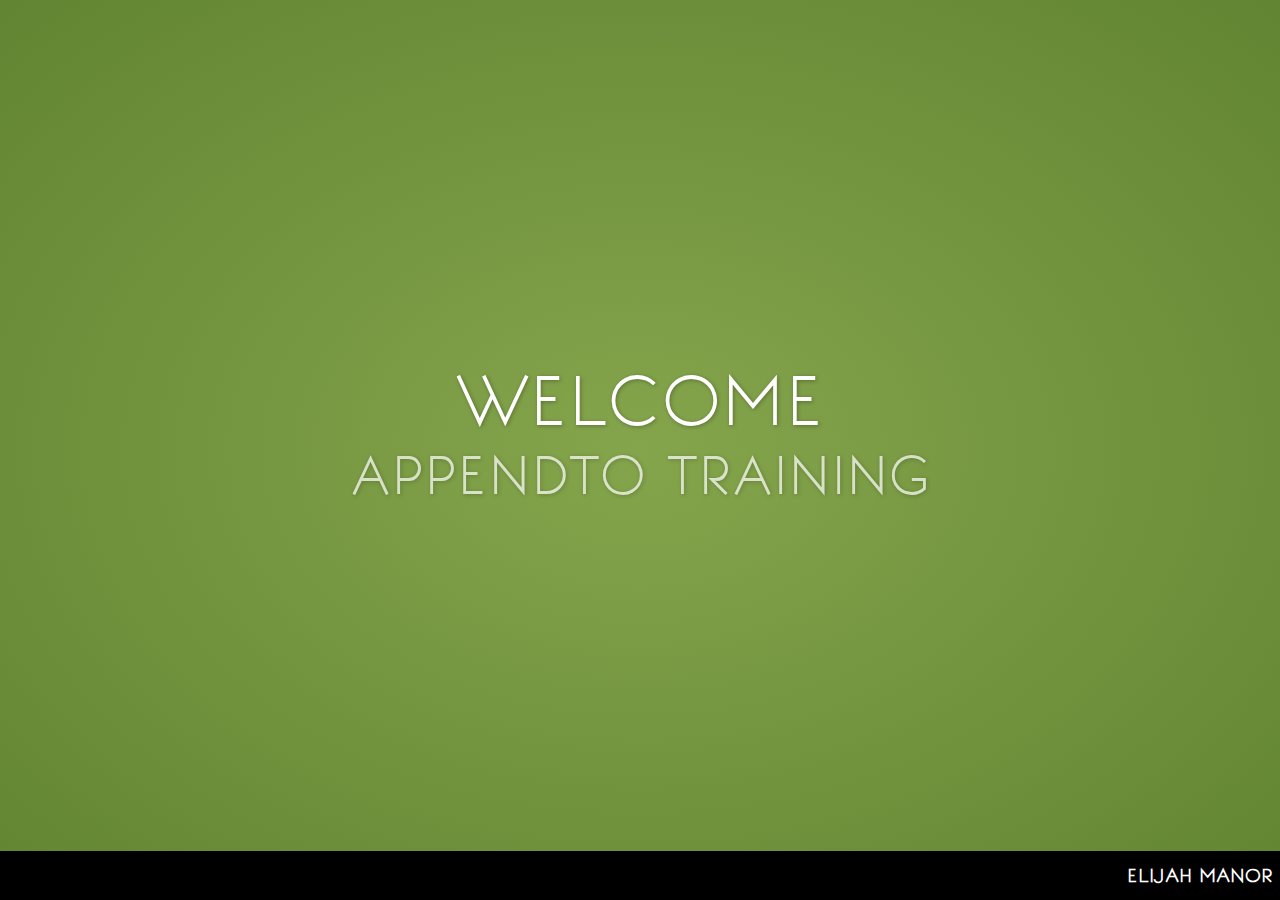
<file: AdvancedJQuery/slides/index.html>
<!DOCTYPE html>
<html lang="en">
<head>
	<meta charset="utf-8">
	<meta name="viewport" content="width=device-width, initial-scale=1.0, maximum-scale=1.0"> 

	<title>Crosslink Next</title>

	<link href="crosslink/css/layout.css" rel="stylesheet" />
</head>
<body>
	<script type="text/javascript">
		var agenda = {
	"name": "Fluent 2013",
	"trainers": [
		"Elijah Manor <elijah.manor@gmail.com>"
	],
	"support": [
		"training-content/content/assets"
	],
	"agenda": {
		"Advanced": [
			{
				"title": "About appendTo",
				"sidebar": true,
				"file": "training-content/covers/welcome-appendto-learning.md",
				"content": "&lt;!--\n{\n  \"title\": \"About appendTo\",\n  \"sidebar\": true\n}\n-->\n---\n\n# Welcome\n## appendTo Training\n\n---\n\n&lt;!-- { \"section\": \"Who\" } -->\n\n# Who we are\n\n* Front-end experts\n* JavaScript / jQuery\n  * Backbone.js\n  * Node.js\n* HTML5 / CSS3\n\n---\n\n&lt;!-- { \"section\": \"What\" } -->\n\n# What we do\n\n* Consulting\n  * Project Development\n  * Staff Augmentation\n* Training\n  * Private / Public Onsite\n  * Private / Public Virtual\n\n---\n\n# What we do\n## Training offerings\n\n* JavaScript\n* jQuery\n* jQuery Mobile\n* Backbone\n* Underscore\n* Require.js\n* and more\n\n---\n\n# Clients\n\n![appendTo Clients](assets/clients.png)\n\n---\n\n&lt;!-- { \"section\": \"Agenda\" } -->\n# Agenda\n\n* 09:00am - 09:15am - Welcome\n* 09:15am - 10:00am - Advanced jQuery Events\n* 10:00am - 10:30am - Lab & Break\n* 10:30am - 11:15am - jQuery Plugins & Lab\n* 11:15am - 12:00pm - Contextual jQuery\n* 12:00pm - 12:30pm - Lab & Break\n\n---\n\n# Agenda\n\n* 09:00am - 09:15am - Welcome\n* 09:15am - 10:15am - Contextual jQuery / Advanced jQuery Events\n* 10:15am - 10:45am - Lab & Break\n* 10:45am - 11:45am - Traversal, Filters, & Selectors / Minimizing Setup\n* 11:45am - 12:30am - Lab & Break\n\n"
			},
			{
				"title": "Introductions",
				"file": "training-content/speakers/elijah-manor.md",
				"content": "&lt;!--\n{\n\t\"title\": \"Introductions\"\n}\n-->\n\n---\n\n# Introductions\n\n---\n\n# Elijah Manor\n\n```javascript\n{\n\t\"name\": \"Elijah Manor\",\n\t\"priorities\" : [ \"Christian\", \"Family\", \"Work\" ],\n\t\"employer\" : [ \"Manorism, Inc.\" ],\n\t\"tech\" : [ \"JavaScript\", \"jQuery\", \"HTML5\" ],\n\t\"titles\" : [\n\t\t\"Microsoft Regional Director\",\n\t\t\"Microsoft ASP.NET MVP\",\n\t\t\"ASPInsider\",\n\t\t\"IE userAgent\"\n\t],\n\t\"social\": [ \"@elijahmanor\" ]\n}\n```\n\n---\n\n# Pluralsight\n\n* Front-End First: Testing and Prototyping JavaScript Apps (Published)\n* Fixing Common jQuery Bugs (In Progress)\n* jQuery Tips and Tricks (In Progress)\n* Fixing Common JavaScript Bugs (Coming Soon)\n* ... More ...\n\n[http://bit.ly/pluralsight-elijahmanor](http://bit.ly/pluralsight-elijahmanor)\n"
			},
			{
				"title": "Contextual jQuery Overview",
				"file": "training-content/content/ContextualjQueryDay/overview.md",
				"content": "&lt;!--\n{\n\t\"title\": \"Contextual jQuery Overview\"\n}\n-->\n---\n\n# Contextual jQuery\n## Overview\n\n---\n\n# jQuery Code Styles\n\n* Declarative\n* Dynamic\n* Contextual\n\n---\n\n# Declarative\n\n* Heavy use of IDs\n* All traditional event binding (1:1)\n* Often repeated code with slight variations\n* Changes to HTML often require changes to JS and vice-versa\n* Large number of selectors running on document ready\n\n---\n\n# Declarative\n\n```javascript\n$( document ).ready( function () {\n\tvar $form1 = $( \"#form1\" ),\n\t\t$form2 = $( \"#form2\" );\n\n\t$( \"#form1Submit\" ).click( function ( e ) {\n\t\te.preventDefault();\n\t\t$form1.submit();\n\t} );\n\n\t$( \"#form2Submit\" ).click( function ( e ) {\n\t\te.preventDefault();\n\t\t$form2.submit();\n\t} );\n} );\n```\n\n---\n\n# Declarative\n\n```javascript\n// #highlight 1,14\n$( document ).ready( function () {\n\tvar $form1 = $( \"#form1\" ),\n\t\t$form2 = $( \"#form2\" );\n\n\t$( \"#form1Submit\" ).click( function ( e ) {\n\t\te.preventDefault();\n\t\t$form1.submit();\n\t} );\n\n\t$( \"#form2Submit\" ).click( function ( e ) {\n\t\te.preventDefault();\n\t\t$form2.submit();\n\t} );\n} );\n```\n\n---\n\n# Declarative\n\n```javascript\n// #highlight 2,3\n$( document ).ready( function () {\n\tvar $form1 = $( \"#form1\" ),\n\t\t$form2 = $( \"#form2\" );\n\n\t$( \"#form1Submit\" ).click( function ( e ) {\n\t\te.preventDefault();\n\t\t$form1.submit();\n\t} );\n\n\t$( \"#form2Submit\" ).click( function ( e ) {\n\t\te.preventDefault();\n\t\t$form2.submit();\n\t} );\n} );\n```\n\n---\n\n# Declarative\n\n```javascript\n// #highlight 5,6,7,8\n$( document ).ready( function () {\n\tvar $form1 = $( \"#form1\" ),\n\t\t$form2 = $( \"#form2\" );\n\n\t$( \"#form1Submit\" ).click( function ( e ) {\n\t\te.preventDefault();\n\t\t$form1.submit();\n\t} );\n\n\t$( \"#form2Submit\" ).click( function ( e ) {\n\t\te.preventDefault();\n\t\t$form2.submit();\n\t} );\n} );\n```\n\n---\n\n# Declarative\n\n```javascript\n// #highlight 10,11,12,13\n$( document ).ready( function () {\n\tvar $form1 = $( \"#form1\" ),\n\t\t$form2 = $( \"#form2\" );\n\n\t$( \"#form1Submit\" ).click( function ( e ) {\n\t\te.preventDefault();\n\t\t$form1.submit();\n\t} );\n\n\t$( \"#form2Submit\" ).click( function ( e ) {\n\t\te.preventDefault();\n\t\t$form2.submit();\n\t} );\n} );\n```\n\n---\n\n# Dynamic\n\n* Heavy use of classes, simple selectors\n* Mixture of traditional event binding and delegated binding\n* Less repeated code\n* Changes to HTML still may require changes to JavaScript\n* Many selectors still running on document ready\n\n---\n\n# Dynamic\n\n```javascript\n$( document ).ready( function () {\n\tvar $form1 = $( \"#form1\" ),\n\t\t$form2 = $( \"#form2\" );\n\n\t$( \"a.formSubmit\" ).live( function ( e ) {\n\t\te.preventDefault();\n\n\t\tif ( this.id === \"form1Submit\" ) {\n\t\t\t$form1.submit();\n\t\t} else {\n\t\t\t$form2.submit();\n\t\t}\n\t} );\n} );\n```\n\n---\n\n# Dynamic\n\n```javascript\n// #highlight 1,14\n$( document ).ready( function () {\n\tvar $form1 = $( \"#form1\" ),\n\t\t$form2 = $( \"#form2\" );\n\n\t$( \"a.formSubmit\" ).live( function ( e ) {\n\t\te.preventDefault();\n\n\t\tif ( this.id === \"form1Submit\" ) {\n\t\t\t$form1.submit();\n\t\t} else {\n\t\t\t$form2.submit();\n\t\t}\n\t} );\n} );\n```\n\n---\n\n# Dynamic\n\n```javascript\n// #highlight 2,3\n$( document ).ready( function () {\n\tvar $form1 = $( \"#form1\" ),\n\t\t$form2 = $( \"#form2\" );\n\n\t$( \"a.formSubmit\" ).live( function ( e ) {\n\t\te.preventDefault();\n\n\t\tif ( this.id === \"form1Submit\" ) {\n\t\t\t$form1.submit();\n\t\t} else {\n\t\t\t$form2.submit();\n\t\t}\n\t} );\n} );\n```\n\n---\n\n# Dynamic\n\n```javascript\n// #highlight 5,6,7,8,9,10,11,12,13\n$( document ).ready( function () {\n\tvar $form1 = $( \"#form1\" ),\n\t\t$form2 = $( \"#form2\" );\n\n\t$( \"a.formSubmit\" ).live( function ( e ) {\n\t\te.preventDefault();\n\n\t\tif ( this.id === \"form1Submit\" ) {\n\t\t\t$form1.submit();\n\t\t} else {\n\t\t\t$form2.submit();\n\t\t}\n\t} );\n} );\n```\n\n---\n\n# Contextual\n\n* Minimal use of IDs, some classes\n* Leverages selectors and traversing\n* Very little repeated code\n* HTML follows a convention so edits require less changes to the JS\n* Virtually no selectors running on document ready\n\n---\n\n# Contextual\n\n```javascript\n$( document ).on( \"click\", \"form a.submit\", function ( e ) {\n\te.preventDefault();\n\n\t$( this )\n\t\t.closest( \"form\" )\n\t\t.submit();\n} );\n```\n\n---\n\n# Contextual\n\n```javascript\n// #highlight 1,7\n$( document ).on( \"click\", \"form a.submit\", function ( e ) {\n\te.preventDefault();\n\n\t$( this )\n\t\t.closest( \"form\" )\n\t\t.submit();\n} );\n```\n\n---\n\n# Contextual\n\n```javascript\n// #highlight 4,5,6\n$( document ).on( \"click\", \"form a.submit\", function ( e ) {\n\te.preventDefault();\n\n\t$( this )\n\t\t.closest( \"form\" )\n\t\t.submit();\n} );\n```\n\n---\n\n# Benefits\n## of Contextual jQuery\n\n---\n\n# Benefits\n\n* &lt;del>Faster&lt;/del> Flexible and more responsible code\n* Focused use of resources\n* Less code overall\n* Easier to maintain\n* Easy to reuse\n\n---\n\n&lt;img style=\"margin-top: -4.5em; margin-left: auto;margin-right:auto;\" src=\"/assets/your-page.svg\" />\n\n---\n\n&lt;img style=\"margin-top: -4.5em; margin-left: auto;margin-right:auto;\" src=\"/assets/your-page-focus.svg\" />\n\n---\n\n# What was loaded\n\n* Auto-complete script and data **Search Widget**\n* Google Maps **Footer Map**\n* Validation Plugin **Contact Form & Newsletter**\n* 3 Social Widgets **Per Article**\n* Two extra tabs of HTML content **Sidebar Quick Links**\n* Slideshow code, all slide content & images **Per Slideshow**\n* Facebook Like widget\n* Poll submission code\n\n---\n\n# What was used\n\n* Auto-complete script and data **Search Widget**\n\n---\n\n# Our Page Timeline\n\n&lt;img style=\"margin-top: -4.5em; margin-left: auto;margin-right:auto;\" src=\"/assets/page-timeline.svg\" />\n\n---\n\n# User Timeline\n\n&lt;img style=\"margin-top: -4.5em; margin-left: auto;margin-right:auto;\" src=\"/assets/page-timeline-real.svg\" />\n\n---\n\n# Stop Wasting\n\n* Wasting bandwidth\n\t* Loading everything with initial page load\n* Wasting time\n\t* Running everything in DOM Ready\n* Wasting memory\n\t* Everything you set up and listen for uses memory\n\n---\n\n## Write Code Like You Spend Money\n\n---\n\n# Implementation\n\n---\n\n# Implementation\n\n* Minimize Setup\n\n* Delegated Events\n\n* Traversal, Filters, and Selectors\n\n* HTML Conventions\n\n---\n\n# Order of Learning\n\n* Advanced jQuery Events (Including Delegation)\n\n* Traversal, Filters, and Selectors (Including performance)\n\n* HTML Conventions\n\n* Minimize Setup (Including just-in-time initialization)\n\n* Putting it all together"
			},
			{
				"title": "Advanced jQuery Events",
				"sidebar": false,
				"enableDemos": true,
				"plugins": [
					"livedemo",
					"notify"
				],
				"theme": "jquery-mobile",
				"file": "training-content/content/ContextualjQueryDay/advanced-events.md",
				"content": "&lt;!--\n{\n\t\"title\": \"Advanced jQuery Events\",\n\t\"sidebar\": false,\n\t\"enableDemos\": true,\n\t\"plugins\": [ \"livedemo\", \"notify\" ],\n\t\"theme\": \"jquery-mobile\"\n}\n-->\n---\n\n# Advanced jQuery Events\n## Delegation, Triggers, and Custom Events\n\n---\n&lt;!-- { \"section\": \"Terms\" } -->\n\n# Terms\n\n* **event bubbling**\n* **event capturing**\n* **delegation**\n\n---\n&lt;!-- { \"section\": \"Delegation\" } -->\n\n# Delegation\n\n---\n\n# Problems with traditional binding\n\n* Elements have to exist when you bind the event\n* Future elements added to the page later must be bound separately\n* There is 1:1 ratio of elements to handlers (e.g. 1,000 elements, 1,000 event handlers)\n* Complex selectors can slow down the binding process (typically run in document ready)\n\n---\n\n# Event Delegation\n\n* The event can be bound before elements exist\n* Future elements added to the page automatically work\n* 1 handler can support any number of elements (1:infinity ratio)\n* Complex selectors don’t cause a performance hit with most events\n* Complex selectors only run when the event is triggered\n\n---\n\n# Traditional vs. Delegated\n\n![Bind vs. Delegate](/assets/delegate.png \"Delegation\")\n\n---\n\n# Traditional Binding\n\nThe `bind` method and the shortcut methods like `click` are equivalent to calling `on` with just the event name and a callback. Those methods actually use `on` behind the scenes.\n\n```javascript\n$( \"p\" ).on( \"click\", function () {\n\t\n});\n\n$( \"p\" ).bind( \"click\", function () {\n\t\n});\n\n$( \"p\" ).click(function () {\n\t\n});\n```\n\n---\n\n&lt;!-- { \"demo-autorun\": true } -->\n# Traditional Binding\n\n```javascript\n// Event bound first\n$( \"p\" ).on( \"click\", function () {\n\tconsole.log( \"Paragraph Clicked\" );\n});\n\n// New paragraph added\n$( \"p\" ).after( \"&lt;p>Two&lt;/p>\" );\n```\n\n```html\n&lt;p>One&lt;/p>\n```\n\n---\n\n# Delegated Binding\n\nThe `delegate` method is the equivalent of calling `on` with an additional selector. `delegate` simply calls `on` behind the scenes. The `live` method has been deprecated since jQuery 1.7.\n\n```javascript\n$( \"p\" ).on( \"click\", \"a\", function () {\n\t\n});\n\n$( \"p\" ).delegate( \"a\", \"click\", function () {\n\t\n});\n```\n\n\n---\n&lt;!-- { \"demo-autorun\": true } -->\n# Delegated Binding\n\n```javascript\n// Event bound first\n$( document ).on( \"click\", \"p\", function () {\n\tconsole.log( \"Paragraph Clicked\" );\n});\n\n// New paragraph added\n$( \"p\" ).after( \"&lt;p>Two&lt;/p>\" );\n```\n\n```html\n&lt;p>One&lt;/p>\n```\n\n---\n\n# Similarities\n\nDelegated events work just like their traditional counterparts.\n\n* Multiple events can be bound at once\n* Callbacks continue to function the same way\n* `this` in an event callback is equal to the delegated selector, not the element to which the event is bound\n\n---\n\n# ‘On’ has many signatures for invocation\n\n**Traditional Binding**\n\n```javascript\n$( context ).on( \"eventName\", callback );\n\n$( context ).on( \"eventName otherEventName\", callback );\n\n$( context ).on({\n\teventName: callback1,\n\totherEventName: callback2\n});\n```\n\n---\n\n# ‘On’ has many signatures for invocation\n\n**Delegated Binding**\n\n```javascript\n$( context ).on( \"eventName\", selector, callback );\n\n$( context ).on( \"eventName otherEventName\", selector, callback );\n\n$( context ).on({\n\teventName: callback1,\n\totherEventName: callback2\n}, selector );\n```\n\n---\n\n# Delegation on `document`\n\n```javascript\n$( document ).on( \"click\", \"#footer a\", function () {} );\n```\n\n&lt;br />\n\n* Event will fire for any `click` anywhere on the page\n* Callback will only be invoked for `a` elements inside `#footer`\n* Can be bound before document ready\n* Selector resolved at event trigger time, not bind time\n\n---\n\n# Delegation on an element\n\n```javascript\n$( \"#footer\" ).on( \"click\", \"a\", function () {} );\n```\n\n&lt;br />\n\n* Event will only fire for `click` events in `#footer`\n* Callback will only be invoked for `a` elements inside `#footer`\n* `#footer` must exist before binding\n* Selector resolved at event trigger time, not bind time\n\n---\n\n# Unbinding events\n\n```javascript\n$( document )\n\t.on( \"click.namespace\", \"#footer a\", function () {} );\n\t.on( \"mousedown.namespace\", \"#footer div\", function () {} );\n\n// Later:\n\n$( document ).off( \"click\" );\n$( document ).off( \"click\", \"#footer a\" );\n\n$( document ).off( \"click.namespace\" );\n$( document ).off( \".namespace\" );\n```\n\n---\n\n# Focus and Blur\n\nNot all events bubble up by default. Some events like  `submit` and `change` do not natively bubble in all browsers, so jQuery patches it for you. \n\njQuery also patches `focus` and `blur` but under a different name. If you want to delegate those events, use `focusin` and `focusout`.\n\n---\n\n# Elements & Callbacks\n\n---\n&lt;!-- { \"demo-autorun\": true, \"section\": \"Elements\" } -->\n# Retrieving a reference to the element\n\nInside the event callback, there are a few ways to get at the element where the event was triggered:\n\n* `this` (unless a different context was provided)\n* `e.target`\n* `e.currentTarget`\n\nIn some situations all three will point to the same element, and at other times all three will be different.\n\n---\n&lt;!-- { \"demo-autorun\": true } -->\n# `this`\n\nInside a callback, `this` normally refers either to the element where the event was bound, or to the delegated selector.\n\n```javascript\n$( \"strong\" ).on( \"click\", function ( e ) {\n\tconsole.log( this.nodeName );\n});\n$( document ).on( \"click\", \"p\", function ( e ) {\n\tconsole.log( this.nodeName );\n});\n```\n\n```html\n&lt;p>\n\t&lt;strong>Bold&lt;/strong>, normal, or &lt;em>italic&lt;/em>\n&lt;/p>\n```\n\n---\n&lt;!-- { \"demo-autorun\": true } -->\n# `this` *Continued*\n\nSince the context can be changed on a JavaScript function, there will be times where `this` does *not* equal the DOM element.\n\n```javascript\nvar obj = {\n\tonClick: function ( e ) {\n\t\tconsole.log( this.nodeName || \"undefined\" );\n\t}\n};\n\n$( document ).on( \"click\", \"p\", $.proxy( obj.onClick, obj ) );\n```\n\n```html\n&lt;p>\n\t&lt;strong>Bold&lt;/strong>, normal, or &lt;em>italic&lt;/em>\n&lt;/p>\n```\n\n---\n&lt;!-- { \"demo-autorun\": true } -->\n# `e.target`\n\nThe `target` property is a reference to the element where the event originated. Sometimes this will be the same as `currentTarget`, but will often times be different:\n\n```javascript\n$( \"p\" ).on( \"click\", function ( e ) {\n\tconsole.log( e.target.nodeName );\n});\n```\n\n```html\n&lt;p>\n\t&lt;strong>Bold&lt;/strong>, normal, or &lt;em>italic&lt;/em>\n&lt;/p>\n```\n\n---\n&lt;!-- { \"demo-autorun\": true } -->\n# `e.currentTarget`\n\nThe `currentTarget` property is a reference to either the element where the event was bound, or to the delegated selector.\n\n```javascript\n$( \"strong\" ).on( \"click\", function ( e ) {\n\tconsole.log( e.currentTarget.nodeName );\n});\n$( document ).on( \"click\", \"p\", function ( e ) {\n\tconsole.log( e.currentTarget.nodeName );\n});\n```\n\n```html\n&lt;p>\n\t&lt;strong>Bold&lt;/strong>, normal, or &lt;em>italic&lt;/em>\n&lt;/p>\n```\n\n---\n&lt;!-- { \"demo-autorun\": true } -->\n# `e.currentTarget` *Continued*\n\nSince the context can be changed on a JavaScript function, `e.currentTarget` may be a better choice than trying to use `this` in some places and `e.currentTarget` in others:\n\n```javascript\nvar obj = {\n\tname: \"Sample\",\n\tonClick: function ( e ) {\n\t\tconsole.log( this.name + \" \" + e.currentTarget.nodeName );\n\t}\n};\n\n$( document ).on( \"click\", \"p\", $.proxy( obj.onClick, obj ) );\n```\n\n```html\n&lt;p>\n\t&lt;strong>Bold&lt;/strong>, normal, or &lt;em>italic&lt;/em>\n&lt;/p>\n```\n\n---\n&lt;!-- { \"section\": \"Triggering\" } -->\n\n# Triggering Events\n\n---\n\n# Triggering Events\n\nThere are two ways to trigger event handlers on an element:\n\n* `trigger`\n* `triggerHandler`\n\nYou will most often use `trigger` if you need this type of behavior.\n\n\n---\n&lt;!-- { \"demo-autorun\": true } -->\n# Triggering Events with `trigger`\n\n```javascript\n$( document ).on( \"click\", \"p\", function () {\n\tconsole.log( \"Paragraph clicked\" );\n} );\n\nsetTimeout( function () {\n\t$( \"p\" ).trigger( \"click\" );\n}, 3000 );\n```\n\n```html\n&lt;p>One&lt;/p>\n```\n\n---\n&lt;!-- { \"demo-autorun\": true } -->\n# Determine the source\n\n```javascript\n$( document ).on( \"click\", \"p\", function ( event ) {\n\tconsole.log( event.originalEvent ? \"Human click\" : \"Computer click\" );\n} );\n\nsetTimeout( function () {\n\t$( \"p\" ).trigger( \"click\" );\n}, 2000 );\n```\n\n```html\n&lt;p>One&lt;/p>\n```\n\n---\n&lt;!-- { \"demo-autorun\": true } -->\n# Sending Additional Data\n\n```javascript\n$( document ).on( \"click\", \"p\", function ( event, data ) {\n\tconsole.log( data ? data.message : \"Clicked by Human\" );\n} );\n\nsetTimeout( function () {\n\tvar data = { message: \"Hello there!\" };\n\t$( \"p\" ).trigger( \"click\", data );\n}, 2000 );\n```\n\n```html\n&lt;p>One&lt;/p>\n```\n\n---\n\n&lt;!-- { \"demo-autorun\": true } -->\n# Triggering with `triggerHandler`\n\n```javascript\n$( document ).on( \"click\", function () {\n\tconsole.log( \"Document clicked\" );\n});\n\n$( \"p\" ).on( \"click\", function () {\n\tconsole.log( \"P clicked\" );\n});\n\nsetTimeout( function () {\n\t$( \"p\" ).triggerHandler( \"click\" );\n}, 2000 );\n```\n\n```html\n&lt;p>One&lt;/p>\n```\n\n---\n&lt;!-- { \"demo-autorun\": true } -->\n# `trigger` vs `triggerHandler`\n\n* `trigger` events will bubble up the DOM.  \n`triggerHandler` events will not bubble.\n* `trigger` will fire an event for each element in a collection.  \n`triggerHandler` will only fire an event on the first element in the collection.\n* `trigger` is a chainable method.  \n`triggerHandler` is not chainable and returns the return value of the last event’s callback.\n* `trigger` will cause native behavior on some events like a `focus` or `submit`.  \n`triggerHandler` will never cause native browser behavior to execute.\n\n\n---\n&lt;!-- { \"section\": \"Custom\" } -->\n\n# Custom Events\n\n---\n\n# Custom Events\n\nWe already know about browser-provided events like `click`, `focus`, `mouseover`.\n\nWe can use jQuery to create our own event types that will act like a normal browser event.\n\n----\n\n# Defining custom events\n\n```javascript\n$( document )\n\t.on( \"productupdate\", \"p\", function ( event, product ) {\n\t\tconsole.log( \"Product \" + product.id + \" was updated!\" );\n\t} );\n```\n\n----\n\n## Custom events *must* be&lt;br>triggered manually\n\n----\n&lt;!-- { \"demo-autorun\": true } -->\n# Triggering custom events\n\n```javascript\n$( document )\n\t.on( \"productupdate\", \"p\", function ( event, product ) {\n\t\tconsole.log( \"Product \" + product.id + \" was updated!\" );\n\t} );\n\nsetTimeout( function () {\n\tvar product = { id: 5 };\n\t$( \"p\" ).trigger( \"productupdate\", product );\n}, 2000 );\n```\n\n```html\n&lt;p>One&lt;/p>\n```\n\n---\n&lt;!-- { \"demo-autorun\": true } -->\n# Listening globally for events\n\n```javascript\n$( document )\n\t.on( \"productupdate\", function ( event, product ) {\n\t\tconsole.log( \"Product \" + product.id + \" was updated!\" );\n\t} );\n\n$( \".update-product\" ).click( function ( event ) {\n\tvar $el = $( this ),\n\t\tproduct = { id: $el.data( \"productId\" ) };\n\n\t$el.trigger( \"productupdate\", product );\n} );\n```\n\n```html\n&lt;div class=\"update-product\" data-product-id=\"5\">Update Product 5!&lt;/div>\n&lt;div class=\"update-product\" data-product-id=\"42\">Update Product 42!&lt;/div>\n```\n\n---\n&lt;!-- { \"demo-autorun\": true } -->\n# Listening globally for events\n\n```javascript\n// #highlight 7,8\n$( document )\n\t.on( \"productupdate\", function ( event, product ) {\n\t\tconsole.log( \"Product \" + product.id + \" was updated!\" );\n\t} );\n\n$( \".update-product\" ).click( function ( event ) {\n\tvar $el = $( this ),\n\t\tproduct = { id: $el.data( \"productId\" ) };\n\n\t$el.trigger( \"productupdate\", product );\n} );\n```\n\n```html\n&lt;div class=\"update-product\" data-product-id=\"5\">Update Product 5!&lt;/div>\n&lt;div class=\"update-product\" data-product-id=\"42\">Update Product 42!&lt;/div>\n```\n\n---\n&lt;!-- { \"demo-autorun\": true } -->\n# Listening globally for events\n\n```javascript\n// #highlight 10\n$( document )\n\t.on( \"productupdate\", function ( event, product ) {\n\t\tconsole.log( \"Product \" + product.id + \" was updated!\" );\n\t} );\n\n$( \".update-product\" ).click( function ( event ) {\n\tvar $el = $( this ),\n\t\tproduct = { id: $el.data( \"productId\" ) };\n\n\t$el.trigger( \"productupdate\", product );\n} );\n```\n\n```html\n&lt;div class=\"update-product\" data-product-id=\"5\">Update Product 5!&lt;/div>\n&lt;div class=\"update-product\" data-product-id=\"42\">Update Product 42!&lt;/div>\n```\n\n---\n"
			},
			{
				"title": "Traversal, Filters, and Selectors",
				"enableDemos": true,
				"plugins": [
					"livedemo",
					"notify"
				],
				"file": "training-content/content/ContextualjQueryDay/traversal.md",
				"content": "&lt;!--\n{\n\t\"title\": \"Traversal, Filters, and Selectors\",\n\t\"enableDemos\": true,\n\t\"plugins\": [ \"livedemo\", \"notify\" ]\n}\n-->\n\n---\n\n# Traversal, Filters, and Selectors\n\n---\n\n# Terms\n\n* **traversal** - Find other elements by selecting ancestors, siblings, or descendants of your starting element.\n* **filters** - Reduce the set of selected elements by removing unwanted items or selecting just the type of elements you do want.\n\n---\n\n# The Need\n\nWith Declarative jQuery code:\n\n* Find content in a predetermined container by using `$( \"selector\" )` or `.find( \"selector\" )`\n* Callbacks have direct references to the elements they need to affect\n* Requires a good knowledge of your entire DOM structure at any point in your application\n* Requires somewhat expensive DOM searching to set up – multiplied by other similar operations running on document ready\n\n---\n\n# The Need\n\nWith Contextual jQuery code:\n\n* You don’t always have a reference to the container where your code has control\n* The process starts with an event on an element inside that container\n* Requires a good knowledge of your components DOM structure, but not the whole page\n* Almost no setup was required, but very few elements are preselected when the code runs\n* Finding elements, even if a little slower, is not multiplied by similar operations running at the same time.\n\n---\n\n# Traversal Methods\n\n* `prev`, `prevAll`, `prevUntil`\n* `next`, `nextAll`, `nextUntil`\n* `parent`, `parents`, `parentsUntil`\n* `closest`, `offsetParent`\n* `siblings`, `children`, `find`\n* **Shared with filter:**  \n`add`, `addBack`, `andSelf`, `end`\n\n---\n\n# Previous Siblings *`prev*`*\n\n* **`prev`** - Finds the sibling immediately preceding the context element.  \n*Takes an optional selector that filters the results.*\n\n* **`prevAll`** - Finds all siblings preceding the context element.  \n*Takes an optional selector that filters the results.*\n\n* **`prevUntil`** - Finds all siblings preceding the context element up to, but not including the limiting element.  \n*The optional first parameter identifies the limiting selector, element, or jQuery object*  \n*The second parameter filters the results*\n\n---\n\n# Next Siblings *`prev*`*\n\n* **`next`** - Finds the sibling immediately following the context element.  \n*Takes an optional selector that filters the results.*\n\n* **`nextAll`** - Finds all siblings following the context element.  \n*Takes an optional selector that filters the results.*\n\n* **`nextUntil`** - Finds all siblings following the context element up to, but not including the limiting element.  \n*The optional first parameter identifies the limiting selector, element, or jQuery object*  \n*The second parameter filters the results*\n\n---\n\n# Ancestors\n\n* **`parent`** - Finds the immediate parent of the context element.  \n*Takes an optional selector that filters the results.*\n\n* **`parents`** - Finds all ancestors of the context element.  \n*Takes an optional selector that filters the results.*\n\n* **`parentsUntil`** - Finds all ancestors of the context element up to, but not including the limiting element.  \n*The optional first parameter identifies the limiting selector, element, or jQuery object*  \n*The optional second parameter filters the results*\n\n---\n\n# Ancestors *Continued*\n\n* **`closest`** - Finds the first element (either the context element or an ancestor) that matches the provided selector.  \n\n* **`offsetParent`** - Finds the first ancestor that does not have a `position` of `static`. If nothing matches, it will return the `html` element.\n\n---\n\n# Descendants\n\n* **`children`** - Finds immediate children of the context element.  \n*Takes an optional selector that filters the results.*\n\n* **`find`** - Finds any descendant of the current element that matches the selector, element, or jQuery object passed into the method.\n\n---\n\n# Brittle *vs.* Flexible\n\nWe need to balance speed with flexibility when we join JavaScript to our HTML structure.\n\n* **Brittle:** `prev`, `next`, `parent`, `children`\n* **Flexible:** `prevAll`, `nextAll`, `closest`, `find`\n\n---\n&lt;!-- { \"demo-autorun\": true } -->\n# Brittle, Working traversal\n\n```javascript\n$( document ).on( \"click\", \".hideTile\", function () {\n\t$( this ).parent().hide();\n} );\n```\n\n```html\n&lt;div class=\"tile\">\n\t&lt;p>Sample content…&lt;/p>\n\t&lt;button class=\"hideTile\">Hide&lt;/button>\n\t&lt;p>Sample content…&lt;/p>\n&lt;/div>\n```\n\n---\n&lt;!-- { \"demo-autorun\": true } -->\n# Brittle, Broken traversal\n\n```javascript\n$( document ).on( \"click\", \".hideTile\", function () {\n\t$( this ).parent().hide();\n} );\n```\n\n```html\n&lt;div class=\"tile\">\n\t&lt;p>Sample content…&lt;/p>\n\t&lt;p>\n\t\t&lt;button class=\"hideTile\">Hide&lt;/button>\n\t&lt;/p>\n\t&lt;p>Sample content…&lt;/p>\n&lt;/div>\n```\n\n---\n&lt;!-- { \"demo-autorun\": true } -->\n# Flexible, Working traversal\n\n```javascript\n// #highlight 2\n$( document ).on( \"click\", \".hideTile\", function () {\n\t$( this ).closest( \".tile\" ).hide();\n} );\n```\n\n```html\n&lt;div class=\"tile\">\n\t&lt;p>Sample content…&lt;/p>\n\t&lt;p>\n\t\t&lt;button class=\"hideTile\">Hide&lt;/button>\n\t&lt;/p>\n\t&lt;p>Sample content…&lt;/p>\n&lt;/div>\n```\n\n---\n&lt;!-- { \"demo\": false } -->\n# Which is faster?\n\n```javascript\n$( this )\n\t.closest( \"form\" )\n\t.find( \".errors\" )\n\t\t.hide();\n```\n\n```javascript\n$( \".form-errors\" ).hide();\n```\n\n---\n&lt;!-- { \"demo\": false } -->\n# Which is more flexible?\n\n```javascript\n$( this )\n\t.closest( \"form\" )\n\t.find( \".errors\" )\n\t\t.hide();\n```\n\n```javascript\n$( \".form-errors\" ).hide();\n```\n\n---\n&lt;!-- { \"demo\": false } -->\n# Understanding `end`\n\nChained traversal and filter methods keep replacing the current set of matched elements. Each time the set changes, the previous set is pushed onto a stack. Calling `end` removes the current set of elements and moves back to the last set in the stack.\n\n```javascript\n$( this )\n\t.closest( \".form\" )\n\t.find( \".errors\" )\n\t\t.hide()\n\t\t.end()\n\t.find( \".success\" )\n\t\t.show();\n```\n\n---\n&lt;!-- { \"demo\": false } -->\n# Understanding `end`\n\nChained traversal and filter methods keep replacing the current set of matched elements. Each time the set changes, the previous set is pushed onto a stack. Calling `end` removes the current set of elements and moves back to the last set in the stack.\n\n```javascript\n// #highlight 2\n$( this )\n\t.closest( \".form\" )\n\t.find( \".errors\" )\n\t\t.hide()\n\t\t.end()\n\t.find( \".success\" )\n\t\t.show();\n```\n\n---\n&lt;!-- { \"demo\": false } -->\n# Understanding `end`\n\nChained traversal and filter methods keep replacing the current set of matched elements. Each time the set changes, the previous set is pushed onto a stack. Calling `end` removes the current set of elements and moves back to the last set in the stack.\n\n```javascript\n// #highlight 3,4\n$( this )\n\t.closest( \".form\" )\n\t.find( \".errors\" )\n\t\t.hide()\n\t\t.end()\n\t.find( \".success\" )\n\t\t.show();\n```\n\n---\n&lt;!-- { \"demo\": false } -->\n# Understanding `end`\n\nChained traversal and filter methods keep replacing the current set of matched elements. Each time the set changes, the previous set is pushed onto a stack. Calling `end` removes the current set of elements and moves back to the last set in the stack.\n\n```javascript\n// #highlight 5\n$( this )\n\t.closest( \".form\" )\n\t.find( \".errors\" )\n\t\t.hide()\n\t\t.end()\n\t.find( \".success\" )\n\t\t.show();\n```\n\n---\n&lt;!-- { \"demo\": false } -->\n# Understanding `end`\n\nChained traversal and filter methods keep replacing the current set of matched elements. Each time the set changes, the previous set is pushed onto a stack. Calling `end` removes the current set of elements and moves back to the last set in the stack.\n\n```javascript\n// #highlight 6,7\n$( this )\n\t.closest( \".form\" )\n\t.find( \".errors\" )\n\t\t.hide()\n\t\t.end()\n\t.find( \".success\" )\n\t\t.show();\n```\n\n---\n&lt;!-- { \"demo\": false } -->\n# Code without `end`\n\n`end` can be a very useful tool at times when you don’t want a number of temporary JavaScript variables, but you can write efficient code without it:\n\n```javascript\nvar form = $( this ).closest( \".form\" );\n\nform.find( \".errors\" ).hide();\nform.find( \".success\" ).show();\n```\n\n---\n&lt;!-- { \"demo\": false } -->\n\n# Quick Preview\n\nLater today we'll talk about using CSS classes to maintain visual state.\n\n```javascript\n$( this )\n\t.closest( \"form\" )\n\t.removeClass( \"has-errors\" )\n\t.addClass( \"is-successful\" );\n```\n\n---\n\n# Filter methods\n\n* `filter`, `eq`\n\n* `slice`, `has`\n\n* `first`, `not`\n\n* **Shared with traversal:**  \n`add`, `addBack`, `andSelf`, `end`\n\n---\n\n# The Filter Method\n\n* **`filter`** - Take the current set and further reduce it by only keeping elements that match the filter selector, element, jQuery object, or callback\n\n```javascript\nvar $li = $( \"li\" );\n$li.filter( \":odd\" ).addClass( \"odd\" );\n$li.filter( \":even\" ).addClass( \"even\" );\n```\n\n```javascript\n// Test if current element is in another list $menuItems\n$( document ).on( \"click\", \".menu li\", function ( e ) {\n\tif ( $menuItems.filter( e.currentTarget ).length ) {\n\t\t// do something\n\t}\n});\n```\n\n---\n&lt;!-- { \"demo-autorun\": true } -->\n# Custom Filter\n\n```javascript\nvar magicList = {\n\t\"apples\": true,\n\t\"oranges\": false,\n\t\"hat\": true\n};\n\n$( \"div\" ).filter( function ( i, el ) {\n\treturn magicList[ el.innerHTML.toLowerCase() ];\n}).css( 'color', 'Orchid' );\n```\n\n```html\n&lt;div>Apples&lt;/div>\n&lt;div>Oranges&lt;/div>\n&lt;div>Hat&lt;/div>\n```\n\n---\n\n# `eq`, `first`, `slice`\n\n* **`eq`** - Grabs the element at the specified index\n* **`first`** - Grabs the first element\n* **`slice`** - Returns a number of elements between the starting index and the ending index (or the end of the set)\n\n*Note:* `eq` and `get` and `[]` are similar, but have different return values. `$set.get(index)` and `$set[index]` both return the DOM element at the specified index. `eq` returns a jQuery result set containing the element at that index.\n\n---\n\n# `not`, `has`\n\n* **`not`** - Filters the selection to everything that does *not* match the selector.\n* **`has`** - Filters the selection to elements that contain other elements matched by the selector.\n\n---\n\n# Pro tip: `.not` vs. `.is`\n\n```javascript\nif ( $( this ).not( \"a\" ) ) {\n\tconsole.log( \"Why does this work?\" );\n}\n```\n\n```javascript\nif ( $( this ).is( \":not(a)\" ) ) {\n\tconsole.log( \"This won’t show...phew!\" );\n}\n\n// or\n\nif ( !$( this ).is( \"a\" ) ) {\n\tconsole.log( \"This won’t show either!\" );\n}\n```\n\n---\n\n# `add`, `addBack`, `andSelf`\n\nThese are methods that work with the jQuery result set and they work with both traversal and filter methods.\n\n* **`add`** - Add an element, html fragment, etc into the current result set.\n* **`addBack`** - Add the previous result set (from the stack) into the current result set\n* **`andSelf`** - Same function as `addBack`. Deprecated as of jQuery 1.8 - use `addBack` instead\n\n---\n\n# Selectors\n\n* [jQuery Selectors](http://api.jquery.com/category/selectors/)\n* A few selectors\n\t* `[name=word]`, `[name!=word]`\n\t* `[name^=word]`, `[name$=word]`\n\t* `[name*=word]`\n\t* `.stacked.classes`\n\t* `div:has(a)`\n\t* `div`, `a`, `p`\n\n---\n\n# Selectors\n\n```javascript\n$( \".nice li > a\" ).remove();\n```\n\nSelectors generally execute from right to left. For example:\n\n* Find all `a` elements\n* Ignore `a` elements that don’t have an `li` as an immediate parent\n* Ignore `a` elements that don’t have an ancestor of `.nice`\n\n---\n\n# Selectors\n## Scoping exception\n\n```javascript\n$( \"#content .nice li > a\" ).remove()\n```\n\nInstead of searching the entire DOM tree, this selector would be scoped to ancestors of the `#content` element.\n\n* Find `#content`\n* Find all `a` elements inside of `#content`\n* Ignore `a` elements that don’t have an `li` as an immediate parent\n* Ignore `a` elements that don’t have an ancestor of `.nice` (that are still children of `#content`)\n\n---\n\n# Smaller result set, better performance\n## Always be aware of the context\n\n```javascript\n// Will search the entire DOM\n$( \".copyright\" ).hide();\n\n// Will only search children of #footer\n$( \"#footer\" )\n\t.addClass( \"highlight\" )\n\t.find( \".copyright\" )\n\t\t.hide();\n```\n\n---\n\n# Speed and Selectors\n\n1. How many elements will be processed by the selector?\n2. How large is the part of the DOM being searched?\n3. How often will it be running? With many other searches?\n\n---\n\n# Delegation, Filters and Selectors\n\nSince filters are often run against a very limited result set and delegated event selectors (for many events) are evaluated so infrequently, you can optimize for effectiveness over efficiency.\n\n---\n\n# Which is faster?\n\n```javascript\n\"a[href*=twitter.com]\"\n```\n\n```javascript\n\"a.twitter\"\n```\n\n---\n\n# Lab\n## Events and Traversal\n\n---"
			},
			{
				"title": "Minimizing Setup",
				"plugins": [
					"livedemo",
					"notify"
				],
				"file": "training-content/content/ContextualjQueryDay/just-in-time_uk.md",
				"content": "&lt;!--\n{\n    \"title\": \"Minimizing Setup\",\n    \"plugins\": [ \"livedemo\", \"notify\" ]\n}\n-->\n\n---\n\n# Minimizing Setup\n## Initialization Patterns\n\n---\n\n## Review\n\n---\n\n&lt;img style=\"margin-top: -4.5em; margin-left: auto;margin-right:auto;\" src=\"assets/your-page.svg\" />\n\n---\n\n&lt;img style=\"margin-top: -4.5em; margin-left: auto;margin-right:auto;\" src=\"assets/your-page-focus.svg\" />\n\n---\n\n# What was loaded\n\n* Auto-complete script and data **Search Widget**\n* Google Maps **Footer Map**\n* Validation Plugin **Contact Form & Newsletter**\n* 3 Social Widgets **Per Article**\n* Two extra tabs of HTML content **Sidebar Quick Links**\n* Slideshow code, all slide content & images **Per Slideshow**\n* Facebook Like widget\n* Poll submission code\n\n---\n\n# What was used\n\n* Auto-complete script and data **Search Widget**\n\n---\n\n# Our Page Timeline\n\n&lt;img style=\"margin-top: -4.5em; margin-left: auto;margin-right:auto;\" src=\"assets/page-timeline.svg\" />\n\n---\n\n# User Timeline\n\n&lt;img style=\"margin-top: -4.5em; margin-left: auto;margin-right:auto;\" src=\"assets/page-timeline-real.svg\" />\n\n---\n\n# Fixing the Problem\n\n* Handle initial state with CSS\n* Streamline DOM Ready: fewer selectors, less initialization\n* Leverage delegated events to reduce selections in DOM Ready\n* Use personalized HTML conventions to make code as reusable as possible\n* Initialize components just in time\n\n---\n\n# Fixing the Problem\n\n* **Handle initial state with CSS**\n* Streamline DOM Ready: **fewer selectors, less initialization**\n* Leverage delegated events to reduce selections in DOM Ready\n* Use personalized HTML conventions to make code as reusable as possible\n* **Initialize components just in time**\n\n---\n\n# Handling initial state\n\n```html\n&lt;!doctype html>\n&lt;html class=\"no-js\">\n    &lt;head>\n        &lt;meta charset=\"utf-8\" />\n        &lt;title>Sample&lt;/title>\n        &lt;style>\n            html.no-js .js, html.js .no-js { display: none; }\n        &lt;/style>\n        &lt;script>\n            document.documentElement.className =\n                document.documentElement.className.replace( \"no-js\", \"js\" );\n        &lt;/script>\n    &lt;/head>\n    &lt;body>\n        &lt;div class=\"no-js\">&lt;a href=\"/about\">Learn About Us&lt;/a>&lt;/div>\n        &lt;div class=\"js\"> Something Amazing! &lt;/div>\n    &lt;/body>\n&lt;/html>\n```\n\n---\n\n# Handling initial state\n\n```html\n&lt;!-- #highlight 2 -->\n&lt;!doctype html>\n&lt;html class=\"no-js\">\n    &lt;head>\n        &lt;meta charset=\"utf-8\" />\n        &lt;title>Sample&lt;/title>\n        &lt;style>\n            html.no-js .js, html.js .no-js { display: none; }\n        &lt;/style>\n        &lt;script>\n            document.documentElement.className =\n                document.documentElement.className.replace( \"no-js\", \"js\" );\n        &lt;/script>\n    &lt;/head>\n    &lt;body>\n        &lt;div class=\"no-js\">&lt;a href=\"/about\">Learn About Us&lt;/a>&lt;/div>\n        &lt;div class=\"js\"> Something Amazing! &lt;/div>\n    &lt;/body>\n&lt;/html>\n```\n\n---\n\n# Handling initial state\n\n```html\n&lt;!-- #highlight 6,7,8 -->\n&lt;!doctype html>\n&lt;html class=\"no-js\">\n    &lt;head>\n        &lt;meta charset=\"utf-8\" />\n        &lt;title>Sample&lt;/title>\n        &lt;style>\n            html.no-js .js, html.js .no-js { display: none; }\n        &lt;/style>\n        &lt;script>\n            document.documentElement.className =\n                document.documentElement.className.replace( \"no-js\", \"js\" );\n        &lt;/script>\n    &lt;/head>\n    &lt;body>\n        &lt;div class=\"no-js\">&lt;a href=\"/about\">Learn About Us&lt;/a>&lt;/div>\n        &lt;div class=\"js\"> Something Amazing! &lt;/div>\n    &lt;/body>\n&lt;/html>\n```\n\n---\n\n# Handling initial state\n\n```html\n&lt;!-- #highlight 9,10,11,12 -->\n&lt;!doctype html>\n&lt;html class=\"no-js\">\n    &lt;head>\n        &lt;meta charset=\"utf-8\" />\n        &lt;title>Sample&lt;/title>\n        &lt;style>\n            html.no-js .js, html.js .no-js { display: none; }\n        &lt;/style>\n        &lt;script>\n            document.documentElement.className =\n                document.documentElement.className.replace( \"no-js\", \"js\" );\n        &lt;/script>\n    &lt;/head>\n    &lt;body>\n        &lt;div class=\"no-js\">&lt;a href=\"/about\">Learn About Us&lt;/a>&lt;/div>\n        &lt;div class=\"js\"> Something Amazing! &lt;/div>\n    &lt;/body>\n&lt;/html>\n```\n\n---\n\n# Handling initial state\n\n```html\n&lt;!-- #highlight 9 -->\n&lt;!doctype html>\n&lt;html class=\"no-js\">\n    &lt;head>\n        &lt;meta charset=\"utf-8\" />\n        &lt;title>Sample&lt;/title>\n        &lt;style>\n            html.no-js .js, html.js .no-js { display: none; }\n        &lt;/style>\n        &lt;script src=\"/js/libs/modernizr.js\">&lt;/script>\n    &lt;/head>\n    &lt;body>\n        &lt;div class=\"no-js\">&lt;a href=\"/about\">Learn About Us&lt;/a>&lt;/div>\n        &lt;div class=\"js\"> Something Amazing! &lt;/div>\n    &lt;/body>\n&lt;/html>\n```\n\n---\n\n# Handling initial state\n\n```html\n&lt;!-- #highlight 12,13 -->\n&lt;!doctype html>\n&lt;html class=\"no-js\">\n    &lt;head>\n        &lt;meta charset=\"utf-8\" />\n        &lt;title>Sample&lt;/title>\n        &lt;style>\n            html.no-js .js, html.js .no-js { display: none; }\n        &lt;/style>\n        &lt;script src=\"/js/libs/modernizr.js\">&lt;/script>\n    &lt;/head>\n    &lt;body>\n        &lt;div class=\"no-js\">&lt;a href=\"/about\">Learn About Us&lt;/a>&lt;/div>\n        &lt;div class=\"js\"> Something Amazing! &lt;/div>\n    &lt;/body>\n&lt;/html>\n```\n\n---\n\n# Leveraging Modernizr\n\n```html\n&lt;a class=\"find-location\" href=\"#\">Find My Location&lt;/a>\n```\n\n```css\n.find-location { display: none; }\n.geolocation .find-location { display: inline; }\n```\n\n```javascript\nif ( Modernizr.geolocation ) {\n    $( document ).on( \"click\", \".find-location\", function () {\n        ...\n    } );\n}\n```\n\n---\n\n# Create your own\n\n```html\n&lt;a class=\"user-action\" href=\"/account\">My Account&lt;/a>\n```\n\n```css\n.user-action { display: none; }\n.signed-in .user-action { display: inline; }\n```\n\n```javascript\nvar authentication = function () {\n    // Lots of important code here\n    $( \"body\" ).addClass( \"signed-in\" );\n};\n```\n\n---\n\n# Tips\n## For working with state classes\n\n* Expect the class to go at the top level of your component or page (for global pieces)\n* Use descriptive names: `is-disabled`, `has-errors`, `is-successful`, etc\n* Try not to use show/hide as your primary showing and hiding mechanism.  \nUse `display:none` in a CSS class instead.\n\n---\n\n# Just In Time Techniques\n\n---\n\n# The Process\n\n&lt;ol>\n&lt;li>Render a facade with HTML and CSS&lt;/li>\n&lt;li>Leverage a one time initialization pattern to prepare the component&lt;/li>\n&lt;li>Delegate the beacon event(s) to trigger the initialization&lt;/li>\n&lt;li>Provide a visual feedback safety net&lt;/li>\n&lt;li>Finish initialization&lt;/li>\n&lt;/ol>\n\n*Not all steps are needed in every situation*\n\n\n---\n\n\n# The Process\n\n&lt;ol style=\"color: rgba(255,255,255,0.3)\">\n&lt;li style=\"color: white\">Render a facade with HTML and CSS&lt;/li>\n&lt;li>Leverage a one time initialization pattern to prepare the component&lt;/li>\n&lt;li>Delegate the beacon event(s) to trigger the initialization&lt;/li>\n&lt;li>Provide a visual feedback safety net&lt;/li>\n&lt;li>Finish initialization&lt;/li>\n&lt;/ol>\n\n*Not all steps are needed in every situation*\n\n\n---\n\n# Definition\n\n> “Facade: an outward appearance that is maintained to conceal a less pleasant or creditable reality”\n- **New Oxford American Dictionary**\n\n---\n\n# The Facade\n\n* Render the initial state of a component using static HTML and CSS\n* Include enough detail the user understands how to interact with the component\n\n---\n\n# Which Form is a Facade?\n\n&lt;div style=\"width: 100%\">\n    &lt;div style=\"float: left; width: 40%; margin-right: 5%\">\n        &lt;img src=\"assets/facade-form.png\" style=\"margin-right:20px\">\n    &lt;/div>\n    &lt;div style=\"float: left; width: 40%\">\n        &lt;img src=\"assets/facade-form.png\">\n    &lt;/div>\n&lt;/div>\n\n---\n\n# Which Form is a Facade?\n\n&lt;div style=\"width: 100%\">\n    &lt;div style=\"float: left; width: 40%; margin-right: 5%\">\n        &lt;img src=\"assets/facade-form.png\" style=\"margin-right:20px\">\n        &lt;p>Includes a few lines of code to initialize form when needed.&lt;/p>\n    &lt;/div>\n    &lt;div style=\"float: left; width: 40%\">\n        &lt;img src=\"assets/facade-form.png\">\n        &lt;p>Includes a 21KB validation library, remote calls to check uniqueness of username and email as well as functionality to show password.&lt;/p>\n    &lt;/div>\n&lt;/div>\n\n---\n\n# The Facade\n\n* The facade should look nearly identical to its fully enabled counterpart. \n* In some situations you can get away with it being different if what is missing is non-essential.\n\n---\n\n\n# The Process\n\n&lt;ol style=\"color: rgba(255,255,255,0.3)\">\n&lt;li>Render a facade with HTML and CSS&lt;/li>\n&lt;li style=\"color: white\">Leverage a one time initialization pattern to prepare the component&lt;/li>\n&lt;li>Delegate the beacon event(s) to trigger the initialization&lt;/li>\n&lt;li>Provide a visual feedback safety net&lt;/li>\n&lt;li>Finish initialization&lt;/li>\n&lt;/ol>\n\n*Not all steps are needed in every situation*\n\n---\n\n# One-Time Initialization\n\n* After rendering the facade, we need to be able to properly initialize the full functionality.\n* It should only run once per facade, so we need to pick a one-time initialization pattern that works for us.\n* We will also need a pattern for loading other dependencies our component might depend on.\n\n---\n\n# One-Time Initialization\n\n* Basic Patterns\n    * Variable Flag\n    * $.fn.one()\n    * Class name\n    * Class name + Delegation Magic\n    \n* More Advanced\n    * $.Deferred\n    * Finite State Machine\n    \n---\n\n# Variable Flag\n\n```javascript\nvar $dialog;\n$( \"#contactUs\" ).on( \"click\", function () {\n    if ( !$dialog ) {\n        $dialog = $( \"#contact\" ).dialog();\n    } else {\n        $dialog.dialog( \"open\" );\n    }\n});\n```\n\n---\n\n# jQuery `.one()`\n\n```javascript\nvar $dialog;\n$( \"#contactUs\" ).one( \"click\", function () {\n    $dialog = $( \"#contact\" ).dialog({\n        autoOpen: false\n    });\n}).on( \"click\", function () {\n    $dialog.dialog( \"open\" );\n});\n```\n\n---\n\n# Class Name\n\n```javascript\n$( document ).on( \"click\", \".slideshow .next\", function () {\n    var $parent = $( this ).closest( \".slideshow\");\n\n    if ( !$parent.hasClass( \"is-ready\" ) ) {\n        // Initialization Code\n        $parent.addClass( \"is-ready\" );\n    }\n});\n```\n\n---\n\n# Class Name with Delegation Magic\n\n```javascript\n$( document ).on( \"click\", \".slideshow:not(.is-ready) .next\", function () {\n    var $parent = $( this ).closest( \".slideshow\");\n    // Initialization Code\n    $( this ).addClass( \"is-ready\" );\n});\n```\n\n### **Preferred ‘Basic’ Solution**\n\n---\n\n# One-Time Initialization\n\n* Chose the best option based on your application or site needs.\n* A combination of patterns often work well together.\n\n---\n\n\n# The Process\n\n&lt;ol style=\"color: rgba(255,255,255,0.3)\">\n&lt;li>Render a facade with HTML and CSS&lt;/li>\n&lt;li>Leverage a one time initialization pattern to prepare the component&lt;/li>\n&lt;li style=\"color: white\">Delegate the beacon event(s) to trigger the initialization&lt;/li>\n&lt;li>Provide a visual feedback safety net&lt;/li>\n&lt;li>Finish initialization&lt;/li>\n&lt;/ol>\n\n*Not all steps are needed in every situation*\n\n---\n\n# Possible User Events\n\n* Click/Tap\n* Mouse Enter/Leave **Not for touch devices**\n* Mouse Enter/Leave with Delay **Not for touch devices**\n* Focus/Blur\n* Typing\n* Resize\n* Paging **Touch and mouse devices**\n\n---\n\n# Click/Tap\n\nThis is the most obvious form of determining user intent\n\n* Action is definite\n* Often too late to avoid delays\n* Great fit for local content involving complex setup tasks\n* Loading indicators may be needed if remote content is involved\n\n---\n\n# Click/Tap\n\n* Almost *always* delegate this method\n* Treat it like the first step in a wizard, setup whatever comes next\n\n---\n\n# Mouse Enter/Leave\n\n* Action has a high probability\n* More expensive to listen for\n* Many false positives\n* Great for drag and drop initialization\n* Useless on touch devices\n\n---\n\n# Mouse Enter/Leave\n\n### Old\n\n```javascript\n// 1000 item iteration, woah!\n$( \"div.item\" ).draggable();\n```\n\n### New\n\n```javascript\n$( \".dragContainer\" )\n    .on( \"mouseenter\", \"div.item:not( .ui-draggable )\", function ( e ) {\n        // Only ended up running on 15 items\n        $( this ).draggable({ … });\n    });\n```\n\n---\n\n# Mouse Enter/Leave\n\n* Delegate the event to a close parent of the items to be initialized \n* Use only when other events cannot be leveraged\n\n---\n\n# Mouse Enter/Leave + Delay\n\n* Wait a certain length of time before initializing\n* Action has a very high probability\n* Requires a click safety net for fast movers\n* Fewer false positives\n\n---\n\n# Mouse Enter/Leave + Delay\n\n* Hover Intent\n* jQuery.doTimeout: [http://bit.ly/dotimeout](http://bit.ly/dotimeout)\n* Finite State Machines\n\n\n---\n\n# Example\n## Tech Crunch\n\n---\n\n# Mouse enter/leave & doTimeout\n\n* jQuery.doTimeout is a plugin by Ben Alman: [http://bit.ly/dotimeout](http://bit.ly/dotimeout)\n* Action has a very high probability\n* May require a click safety net for fast movers\n* Fewer false positives\n\n---\n\n# Mouse enter/leave & doTimeout\n\n```javascript\nfunction initializeSocialWidgets() {\n    // Run setup here\n}\n\n$( document )\n    .delegate( \"article\", \"mouseenter mouseleave\",\n        function ( e ) {\n            var $el = $( this );\n\n            if ( e.type === \"mouseenter\" ) {\n                $el.doTimeout( \"social\", 500,\n                    $.proxy( initializeSocialWidgets, $el )\n                );\n            } else {\n                $el.doTimeout( \"social\" );\n            }\n        }\n    );\n```\n\n---\n\n# Mouse enter/leave & doTimeout\n\n```javascript\n// #highlight 6,14,16,17,18\nfunction initializeSocialWidgets() {\n    // Run setup here\n}\n\n$( document )\n    .delegate( \"article\", \"mouseenter mouseleave click\",\n        function ( e ) {\n            var $el = $( this );\n\n            if ( e.type === \"mouseenter\" ) {\n                $el.doTimeout( \"social\", 500,\n                    $.proxy( initializeSocialWidgets, $el )\n                );\n            } else if ( e.type === \"mouseleave\" ) {\n                $el.doTimeout( \"social\" );\n            } else {\n                $el.doTimeout( \"social\", false );\n            }\n        }\n    );\n```\n\n---\n\n# Scrolling\n\n* Action has a medium probability, but easy to detect when an action cannot happen\n* Could be expensive if implemented poorly\n* jQuery Waypoints: &lt;http://bit.ly/jquerywaypoints>\n* jQuery Sonar: &lt;http://bit.ly/jquerysonar>\n\n---\n\n# Scrolling\n\n* Try to work with cached comparison data\n* Throttle or Debounce when working with complex code\n\n---\n\n# Focus/Blur\n\n* Action has a high probability\n* Great time to initialize something like autocomplete, a date picker, or validation on a form\n* When delegating, remember to use `focusin` and `focusout`\n\n---\n\n# Typing\n\n* Action has a very high probability\n* Great time to start loading next pages of a multi-step wizard\n\n---\n\n# Resize\n\n* Needed for responsive designs where functionality depends on available screen area. No need to initialize a component that is off screen.\n* Be sure to throttle or debounce to cut down on performance issues while handling resize events\n\n---\n\n# Paging\n\n* Action has a very high probability\n* They cannot use components off screen until they appear on screen\n* Helpful for speeding up mobile rendering of responsive designs\n\n---\n\n## Which interaction is&lt;br>the most significant?\n\n---\n\n# BEACON INTERACTION\n## The first interaction that provides&lt;br>sufficient indication of intent\n\n---\n\n# Definition\n\n> “Beacon: a fire or light set up in a high or prominent position as a warning, signal, or celebration”\n- **New Oxford American Dictionary**\n\n---\n\n# Beacon Events\n\n&lt;img src=\"assets/slideshow.png\">\n\n---\n\n# Beacon Events\n\n&lt;img src=\"assets/facade-form.png\">\n\n---\n\n# Beacon Interactions\n\n### Concrete Interactions\n\n* Clicking/Tapping the \"Next\" button on a slideshow widget\n* Mouse down (touch start) on a draggable element\n* Clicking/Tapping on a \"Contact Us\" link\n\n### Probability Based Interactions\n\n* Entering an input field on a signup form\n* Typing in an input on the first step of a dynamic wizard\n* Mouse over a draggable element\n* Scrolling to the bottom of the page where the contact form is located\n\n\n---\n\n# Predicting User Actions\n## Using localStorage to track patterns\n\n---\n\n# Tracking User Actions\n\n* Store a small number of metrics as a user browses your site or application\n* Keep the information general - don't go overboard\n* Read this information on page load and respond accordingly\n* Amplify.store\n\t* [http://amplifyjs.com](http://amplifyjs.com)\n\n---\n\n# Login / App Preloading\n\n```javascript\n// On the final step of signup,\n// or inside your web application\namplify.store( \"member\", true );\n\n// On the home page\nif ( amplify.store( \"member\" ) ) {\n  // Load login popover\n  loadLoginPopover();\n  \n  // Preload web application assets\n  loadAppAssets();  \n}\n```\n\n---\n\n# Less Used Action\n\n```javascript\n// On the advanced Edit page or method\nvar timesLoaded = amplify.store( \"advancedEdit\" ) || 0;\ntimesLoaded += 1;\namplify.store( \"advancedEdit\", timesLoaded );\n\n// On the base page or init method of the app\nif ( amplify.store( \"advancedEdit\" ) > 3 ) {\n\t// Preload advancedEdit\n\tpreoloadAdvanvedEdit();\n}\n```\n\n---\n\n# The Process\n\n&lt;ol style=\"color: rgba(255,255,255,0.3)\">\n&lt;li>Render a facade with HTML and CSS&lt;/li>\n&lt;li>Leverage a one time initialization pattern to prepare the component&lt;/li>\n&lt;li>Delegate the beacon event(s) to trigger the initialization&lt;/li>\n&lt;li style=\"color: white\">Provide a visual feedback safety net&lt;/li>\n&lt;li>Finish initialization&lt;/li>\n&lt;/ol>\n\n*Not all steps are needed in every situation*\n\n---\n\n# Visual Safety Net\n\n* For long running operations, provide a loading indicator that will inform the user that the system is working\n* This should not appear unless the event is actually taking a while to complete\n\n---\n\n\n# The Process\n\n&lt;ol style=\"color: rgba(255,255,255,0.3)\">\n&lt;li>Render a facade with HTML and CSS&lt;/li>\n&lt;li>Leverage a one time initialization pattern to prepare the component&lt;/li>\n&lt;li>Delegate the beacon event(s) to trigger the initialization&lt;/li>\n&lt;li>Provide a visual feedback safety net&lt;/li>\n&lt;li style=\"color: white\">Finish initialization&lt;/li>\n&lt;/ol>\n\n*Not all steps are needed in every situation*\n\n---\n\n## Stop wasting time, bandwidth and memory… use resources strategically to provide fast, responsible sites and applications.\n\n---"
			},
			{
				"title": "Modularity in the Browser",
				"sidebar": false,
				"plugins": [
					"livedemo",
					"notify"
				],
				"file": "training-content/content/ContextualjQueryDay/globals.md",
				"content": "&lt;!--\n{\n\t\"title\": \"Modularity in the Browser\",\n\t\"sidebar\": false,\n\t\"plugins\": [ \"livedemo\", \"notify\" ]\n}\n-->\n---\n\n# Modularity in the Browser\n\n---\n\n# Globals\n\n---\n\n# Why are Globals bad?\n\n---\n\n# Non-locality\n\n* Code is easier to read when variables are local\n* Globals can be difficult to remember when located elsewhere\n\n---\n\n# Lack of Access Control\n\n* Globals can be read and modified by any part of the application\n* This includes third-party scripts\n* Difficult to secure in the future\n\n---\n\n# Implicit Coupling\n\n> A program with many global variables often has tight couplings between some of those variables, and couplings between variables and functions. Grouping coupled items into cohesive units usually leads to better programs.\n\n---\n\n# Namespace Pollution\n\n> Global names are available everywhere. You may unknowingly end up using a global when you think you are using a local, e.g. by misspelling or forgetting to declare the local, or vice versa.\n\n---\n\n# Memory Allocation\n\nGlobal variables cannot be garbage-collected because they always exist\n\n---\n\n# Testing and Confinement\n\n> Code that utilizes globals is more difficult to test because one cannot readily set up a _clean_ environment between runs.\n\n---\n\n# Conclusion?\n\n## Globals are bad.\n\n---\n\n# Scope and Reducing Globals\n\n---\n\n# Scope and Reducing Globals\n\n```javascript\nvar defaults = {\n\timage: 'http://bit.ly/P5gi7B'\n};\n\n$.fn.baconize = function (options) {\n\toptions = $.extend({}, defaults, options);\n\n\treturn this.html('&lt;img src=\"' + options.image + '\" alt=\"Bacon\" />');\n};\n```\n\n---\n\n# Function Scope\n\n---\n\n# Scope and Reducing Globals\n\n```javascript\nvar global = function () {\n\tvar defaults = {\n\t\timage: 'http://bit.ly/P5gi7B'\n\t};\n\n\t$.fn.baconize = function (options) {\n\t\toptions = $.extend({}, defaults, options);\n\n\t\treturn this.html('&lt;img src=\"' + options.image + '\" alt=\"Bacon\" />');\n\t};\n};\n```\n\n---\n\n# Scope and Reducing Globals\n\n```javascript\n// #highlight 11\nvar global = function () {\n\tvar defaults = {\n\t\timage: 'http://bit.ly/P5gi7B'\n\t};\n\n\t$.fn.baconize = function (options) {\n\t\t...\n\t};\n};\n\nglobal();\n```\n\n---\n\n# Scope and Reducing Globals\n\n```javascript\n// #highlight 11\nvar global = function () {\n\tvar defaults = {\n\t\timage: 'http://bit.ly/P5gi7B'\n\t};\n\n\t$.fn.baconize = function (options) {\n\t\t...\n\t};\n};\n\nglobal();\n```\n\n```javascript\nglobal();\n```\n\n---\n\n# Scope and Reducing Globals\n\n```javascript\n// #highlight 1,9\nfunction () {\n\tvar defaults = {\n\t\timage: 'http://bit.ly/P5gi7B'\n\t};\n\n\t$.fn.baconize = function (options) {\n\t\t...\n\t};\n};\n```\n\n---\n\n# IIFE: Immediately-Invoked Function Expression\n\n```javascript\n// #highlight 1,9\n(function () {\n\tvar defaults = {\n\t\timage: 'http://bit.ly/P5gi7B'\n\t};\n\n\t$.fn.baconize = function (options) {\n\t\t...\n\t};\n})();\n```\n\n---\n\n# IIFE: Immediately-Invoked Function Expression\n\n```javascript\njQuery.noConflict();\n```\n\n```javascript\n(function ($) {\n\tvar defaults = {\n\t\timage: 'http://bit.ly/P5gi7B'\n\t};\n\n\t$.fn.baconize = function (options) {\n\t\t...\n\t};\n})(jQuery);\n```\n\n---\n\n# Modularity\n\n---\n\n# Separation of Concerns\n\n---\n\n# Single Responsibility Principle\n\n---\n\n# Modularity\n\n```javascript\nvar cars = {};\nvar id = 0;\nvar Car = function (options) { /* set car info */ };\n\nvar createCar = function (options) {\n\treturn cars[ id++ ] = new Car(options);\n};\n\nvar getCar = function (id) {\n\treturn cars[id];\n};\n\nvar updateCar = function (props) {\n\t// update car with properties\n};\n\nvar removeCar = function (id) {\n\tdelete cars[id];\n};\n```\n\n---\n\n# Module Pattern\n\n```javascript\nvar Cars = (function () {\n\tvar cars = {};\n\tvar id = 0;\n\tvar Car = function (options) { /* set car info */ };\n\n\treturn {\n\t\tcreate: function (options) {},\n\t\tget: function (id) {},\n\t\tupdate: function (props) {},\n\t\tremove: function () {}\n\t};\n})();\n```\n\n---\n\n# Module Pattern\n\n```javascript\n// #highlight 6,7,8,9,10,11\nvar Cars = (function () {\n\tvar cars = {};\n\tvar id = 0;\n\tvar Car = function (options) { /* set car info */ };\n\n\treturn {\n\t\tcreate: function (options) {},\n\t\tget: function (id) {},\n\t\tupdate: function (props) {},\n\t\tremove: function () {}\n\t};\n})();\n```\n\n---\n\n# Module Pattern\n\n```javascript\n// #highlight 0\nvar Cars = (function () {\n\tvar cars = {};\n\tvar id = 0;\n\tvar Car = function (options) { /* set car info */ };\n\n\treturn {\n\t\tcreate: function (options) {},\n\t\tget: function (id) {},\n\t\tupdate: function (props) {},\n\t\tremove: function () {}\n\t};\n})();\n```\n\n```javascript\nCars.create({ color: 'Blue', make: 'Toyota', model: 'Prius' });\nvar bentley = Cars.get(751);\n```\n\n---\n\n# Revealing Module Pattern\n\n```javascript\n// #highlight 6,7,8,9\nvar Cars = (function () {\n\tvar cars = {};\n\tvar id = 0;\n\tvar Car = function (options) { /* set car info */ };\n\n\tvar createCar = function (options) {};\n\tvar getCar = function (id) {};\n\tvar updateCar = function (props) {};\n\tvar removeCar = function () {};\n\n\treturn {\n\t\tcreate: createCar,\n\t\tget: getCar,\n\t\tupdate: updateCar\n\t};\n})();\n```\n\n---\n\n# Revealing Module Pattern\n\n```javascript\n// #highlight 11,12,13,14,15\nvar Cars = (function () {\n\tvar cars = {};\n\tvar id = 0;\n\tvar Car = function (options) { /* set car info */ };\n\n\tvar createCar = function (options) {};\n\tvar getCar = function (id) {};\n\tvar updateCar = function (props) {};\n\tvar removeCar = function () {};\n\n\treturn {\n\t\tcreate: createCar,\n\t\tget: getCar,\n\t\tupdate: updateCar\n\t};\n})();\n```\n\n---\n\n# Namespaces\n\nIf you take one of these modular approaches to code, you will not want to introduce a new global for each module. One easy way to solve this is through a single global variable that acts as a namespace:\n\n```javascript\n(function ( root, $ ) {\n\troot.Auto = root.Auto || {};\n\t\n\t...\n\t\n\troot.Auto.Cars = {\n\t\tcreate: createCar,\n\t\tget: getCar,\n\t\tupdate: updateCar\n\t};\n}( this, jQuery ));\n```\n\n---\n\n# Namespaces\n\nUsing a single top level namespace makes for a much nicer debugging experience as you can \"browse\" the object in the Developer Tools of your browser.\n\n---\n\n# AMD *and* RequireJS\n\n---\n\n# Problems\n\nEven once you introduce modularity into your code, you still have problems:\n\n* Any time you add a new file to your project, you must add the corresponding script tag in as many files as needed\n* You must manually order dependencies and maintain that order any optimization/build script\n* When dependencies are loaded asynchronously, you must ensure they execute in the right order\n\n---\n\n# CommonJS\n\n* Module format for the JavaScript Language\n* Node.js uses a CommonJS-like module format\n* Doesn't address Network Loading\n* Doesn't address Asynchronous Concerns\n\n```javascript\nvar fs = require( \"fs\" );\n```\n\n---\n\n# Asynchronous Module Definition *(AMD)*\n\n* Browser friendly specification\n* Ability to load modular code asynchronously\n* Borrows concepts from the CommonJS specification\n\n---\n\n# RequireJS\n\nAMD Compatible Asynchronous Script Loader\n\n* Developed by [James Burke](http://jrburke.com/about/) from Mozilla\n* Modular - Encapsulated pieces of code\n* Asynchronous Loading\n* Dependency Management - Refer to other units of code\n* Compiles (minification/combination) via `r.js`\n* Large Community\n\n---\n\n# RequireJS Support\n\n```text\n- IE 6+ .......... compatible ✔\n- Firefox 2+ ..... compatible ✔\n- Safari 3.2+ .... compatible ✔\n- Chrome 3+ ...... compatible ✔\n- Opera 10+ ...... compatible ✔\n```\n\n\n---\n\n# Add RequireJS to your Page\n\n```html\n&lt;!DOCTYPE html>\n&lt;html>\n    &lt;head>\n        &lt;title>Project&lt;/title>\n    &lt;/head>\n    &lt;body>\n        &lt;h1>Project&lt;/h1>\n        &lt;!-- data-main attribute tells require.js to load\n             js/main.js after require.js loads. -->\n        &lt;script data-main=\"js/main\" src=\"js/libs/require.js\">&lt;/script>\n    &lt;/body>\n&lt;/html>\n```\n\n---\n\n# Simple File Structure\n\n```text\nwww/\n├── js/\n│   ├── libs/\n│   │   ├── jquery-1.9.0.min.js\n│   │   ├── require.min.js\n│   ├── app.js\n│   ├── main.js  // Bootstrap\n│   └── text.js  // Require.js plugin\n└── index.html\n```\n\n---\n\n# RequireJS Methods\n\nYou'll use the following methods to configure your environment, define modules and require them into your web application.\n\n* define\n* require\n* requirejs.config\n\n---\n\n# `define` Function\n\nTypically you want to define one module per file but you can define multiple as long as you provide their name. By default RequireJS will use the file's name to identify it. To name a module, pass in a string as the first argument to `define`.\n\n```javascript\n// app.js\ndefine( [ \"router\" ], function( Router ) {\n\tvar init = function() {\n\t\tconsole.log( \"app init\" );\n\t}\n\n\treturn { init: init };\n});\n```\n\n---\n\n# `require` Function\n\n```javascript\n// main.js\nrequire([ \"jquery\", \"underscore\", \"backbone\", \"app\" ],\n\tfunction ( $, _, Backbone, app ) {\n\t\t// This function is called when jquery, underscore, backbone, & app\n\t\t// are loaded. $, _, Backbone, & app are instances of those resources\n\t\tapp.init();\n\t});\n```\n\n---\n\n# `require` Function *Continued*\n\nIf you want to use the `require` function inside a module, you should list `\"require\"` as one of your dependencies:\n\n```javascript\ndefine( [ \"require\" ], function ( require ) {\n\treturn {\n\t\trun: function ( callback ) {\n\t\t\trequire( [ \"some/other/module\" ], callback );\n\t\t}\n\t};\n});\n```\n\n---\n\n# jQuery Supports AMD\n\n```javascript\nif ( typeof define === \"function\" && define.amd && define.amd.jQuery ) {\n\tdefine( \"jquery\", [], function () { return jQuery; } );\n}\n```\n\n---\n\n# `main.js`\n## RequireJS Config\n\nThe path to your main script will become the root of all your modules. You can override your baseUrl by setting `baseUrl` in the main.js file. The filename of `main` is not required. You can name the file whatever you want, and you have different versions of the file should your application need it.\n\n```javascript\nrequire.config({\n\t\"baseUrl\": \"js\", // if not supplied, this will be assumed to\n\t                 // be the directory where main.js lives\n\t\"paths\" : {\n\t\t\"jquery\": \"./libs/jquery-1.9.0\"\n\t}\n});\n```\n\n---\n\n# Supporting Non-AMD Scripts\n\n---\n\n# RequireJS Config Shim\n\n```javascript\nrequire.config({\n\t\"paths\" : {\n\t\t\"jquery\": \"./libs/jquery-1.9.0\",\n\t\t\"underscore\": \"./libs/underscore-1.4.3\",\n\t\t\"jquery.hoverintent\": \"./libs/hover-intent.js\"\n\t},\n\t\"shim\": {\n\t\t\"jquery.hoverintent\": {\n\t\t\t\"deps\": [ \"jquery\" ],\n\t\t\t\"exports\": \"jQuery.fn.hoverIntent\"\n\t\t},\n\t\tunderscore: {\n\t\t\t\"exports\" : \"_\"\n\t\t}\n\t}\n});\n```\n\n---\n\n# AMD-ified Libraries\n\n* &lt;https://github.com/amdjs/underscore> - AMD support added\n* &lt;https://github.com/amdjs/backbone> - AMD support added\n\n```javascript\nrequire.config({\n\t\"paths\" : {\n\t\t\"underscore\": \"lib/underscore-amd\",\n\t\t\"backbone\": \"lib/backbone-amd\"\n\t}\n});\n```\n\n---\n\n# Passing config values\n## to a module\n\n### In your module:\n\n```javascript\ndefine( [ \"module\" ], function ( module ) {\n\tvar config = module.config();\n\t\n\tif ( config.silent === true ) {\n\t\treturn \"\";\n\t} else {\n\t\treturn \"SHOUT!\"\n\t}\n});\n```\n\n---\n\n# Passing config values\n## to a module\n\n### In main.js:\n\n```javascript\nrequirejs.config({ ... });\n\nrequire( [ \"path/to/module\" ], function ( sample ) {\n\tconsole.log( sample ); // Output \"SHOUT!\"\n});\n```\n\n---\n\n# Passing config values\n## to a module\n\n### In main-silent.js:\n\n```javascript\nrequirejs.config({\n\tconfig: {\n\t\t\"path/to/module\": {\n\t\t\tsilent: true\n\t\t}\n\t}\n});\n\nrequire( [ \"path/to/module\" ], function ( sample ) {\n\tconsole.log( sample ); // Output \"\"\n});\n```\n\n\n---\n\n# Text Plugin\n\nThe text plugin allows you to use the same `define` and `require` syntax \n\n---\n\n# Text Plugin Use Cases\n\n* Module specific client-side templates\n* Module specific CSS\n* Module specific Text (whatever)\n\n---\n\n# Using the Text Plugin\n\n```javascript\ndefine([\n\t\"jquery\",\n\t\"text!templates/contact-details.html\"\n], function ( $, template ) {\n\t$.widget( \"sample.contact\", {\n\t\t_create: function () {\n\t\t\tthis.element.html( template );\n\t\t}\n\t});\n\n\treturn $.sample.contact;\n});\n```\n\n---\n\n# Summary\n\nRegardless of the pattern you choose, modularity in code helps:\n\n* Increase maintainability\n* Decrease bugs caused by global leaks and dependency order\n* Encourage reusability\n\n---\n"
			},
			{
				"title": "Plugins",
				"plugins": [
					"livedemo",
					"notify"
				],
				"file": "training-content/content/ContextualjQueryDay/plugins-new.md",
				"content": "&lt;!--\n{\n\t\"title\": \"Plugins\",\n\t\"plugins\": [ \"livedemo\", \"notify\" ]\n}\n-->\n\n---\n# What is a jQuery plugin?\n\n* An awesome library approved by the jQuery team and used by millions?\n\n* Code you found useful and decided to release to the public?\n\n* Something other people write, and you use?\n\n---\n# What is a jQuery plugin?\n\n* A jQuery plugin is any reusable piece of JavaScript code that depends on jQuery.\n\n* Many jQuery plugins extend `$.fn` to provide functionality to jQuery result sets.\n\n* It is simply another method of code organization.\n\n* You should be writing and using your plugins in your projects now!\n\n---\n\n# Step 1: Protect the $\n\n```javascript\n// Out here, $ may not be equal to jQuery\n\n( function ( $ ) {\n\n\t// In here, $ is equal to jQuery\n\n}( jQuery ));\n```\n\n### IIFE: Immediately Invoking function expression\n\n---\n\n# Step 2: add the plugin method\n\n```javascript\n// #highlight 3,5\n( function ( $ ) {\n\n$.fn.myPlugin = function () {\n\n};\n\n}( jQuery ));\n```\n\n### Be sure to pick a unique name to avoid conflicts\n\n---\n\n# jQuery magic\n\n* In order to run this:  \n`$( \"div.findSomething\" ).doSomething();`\n\n* This method would be defined:   \n`$.fn.doSomething`\n\n* Its not magic, its the `prototype` of jQuery\n\n* `$.fn` is just an alias for the `prototype\n\n---\n\n# Step 3: Return `this`\n\n```javascript\n// #highlight 4,6\n( function ( $ ) {\n\n$.fn.myPlugin = function () {\n\treturn this.each( function ( i, el ) {\n\n\t});\n};\n\n}( jQuery ));\n```\n\n### Chaining depends on you honoring the system\n\n---\n\n# More Magic: Chaining\n\n* `this` is already a jQuery object\n\n* End the plugin by returning `this` to support chaining\n\n* 90% of the time, you want to support chaining\n\n```javascript\n$( \"#el\" ).show().yourPlugin().delay( 900 ).slideUp();\n```\n\n&lt;p>&lt;/p>\n\n* For the other 10%, there is only one situation where you shouldn't support chaining:\n\n\t* If your plugin method needs to return a value, it cannot chain\n\n---\n\n# Step 3 *a*: Add Code\n\n```javascript\n// #highlight 7,8\n( function ( $ ) {\n\n$.fn.myPlugin = function () {\n\treturn this.each( function ( i, el ) {\n\t\t// Your code goes here\n\t\t// this == el, so $( el ) to use jQuery methods\n\t\t$( el ).addClass( \"button\" )\n\t\t       .append( \"&lt;span>&lt;/span>\" );\n\t});\n};\n\n}( jQuery ));\n```\n\n---\n\n# WAIT! Each isn't always needed\n\n```javascript\n// #highlight 4,5\n( function ( $ ) {\n\n$.fn.myPlugin = function () {\n\treturn this.addClass( \"button\" )\n\t\t        .append( \"&lt;span>&lt;/span>\" );\n};\n\n}( jQuery ));\n```\n\n### Implicit iteration is responsible for this\n\n---\n\n# Step 3 *b*: Add more code\n\n```javascript\n// #highlight 5,6,7,8,9 \n( function ( $ ) {\n\n$.fn.myPlugin = function () {\n\treturn this.each( function ( i, el ) {\n\t\tvar $el = $( el );\n\t\tif ( !$el.hasClass( \"button\" ) {\n\t\t\t$el.addClass( \"button\" )\n\t\t\t   .append( \"&lt;span>&lt;/span>\" );\n\t\t}\n\t});\n};\n\n}( jQuery ));\n```\n\n---\n\n# Step 4 *a*: Adding options\n\n```javascript\n// #highlight 13,14,15,16\n( function ( $ ) {\n\n$.fn.myPlugin = function () {\n\treturn this.each( function ( i, el ) {\n\t\tvar $el = $( el );\n\t\tif ( !$el.hasClass( \"button\" ) {\n\t\t\t$el.addClass( \"button\" )\n\t\t\t   .append( \"&lt;span>&lt;/span>\" );\n\t\t}\n\t});\n};\n\n$.fn.myPlugin.defaults = {\n\tbuttonClass: \"button\",\n\ticonMarkup: \"&lt;span>&lt;/span>\"\n};\n\n}( jQuery ));\n```\n\n---\n\n# Step 4 *b*: Merging Options\n\n```javascript\n// #highlight 3,4\n( function ( $ ) {\n\n$.fn.myPlugin = function ( options ) {\n\toptions = $.extend( {}, $.fn.myPlugin.defaults, options );\n\treturn this.each( function ( i, el ) {\n\t\tvar $el = $( el );\n\t\tif ( !$el.hasClass( \"button\" ) {\n\t\t\t$el.addClass( \"button\" )\n\t\t\t   .append( \"&lt;span>&lt;/span>\" );\n\t\t}\n\t});\n};\n\n$.fn.myPlugin.defaults = {\n\tbuttonClass: \"button\",\n\ticonMarkup: \"&lt;span>&lt;/span>\"\n};\n\n}( jQuery ));\n```\n\n---\n\n# Step 4 *c*: Using Options\n\n```javascript\n// #highlight 7,8,9,10\n( function ( $ ) {\n\n$.fn.myPlugin = function ( options ) {\n\toptions = $.extend( {}, $.fn.myPlugin.defaults, options );\n\treturn this.each( function ( i, el ) {\n\t\tvar $el = $( el );\n\t\tif ( !$el.hasClass( options.buttonClass ) {\n\t\t\t$el.addClass( options.buttonClass )\n\t\t\t   .append( options.iconMarkup );\n\t\t}\n\t});\n};\n\n$.fn.myPlugin.defaults = {\n\tbuttonClass: \"button\",\n\ticonMarkup: \"&lt;span>&lt;/span>\"\n};\n}( jQuery ));\n```\n\n---\n&lt;!-- { \"demo\": true, \"demo-autorun\": true } -->\n# Step 5: Dealing with result sets\n\nIf you write a plugin that returns a changed results set, make sure to push onto the stack.\n\n```javascript\n$.fn.grandparent = function () {\n\treturn this.parent().parent();\n};\n\n$( \"p\" )\n\t.grandparent()\n\t\t.css( 'color', 'red' )\n\t\t.end()\n\t.hide();\n```\n\n```html\n&lt;div class=\"grandma\">Grandma.\n\t&lt;div>Parent. &lt;p>Child&lt;/p>&lt;/div>\n&lt;/div>\n&lt;div class=\"grandpa\">Grandpa.\n\t&lt;div>Parent. &lt;p>Child&lt;/p>&lt;/div>\n&lt;/div>\n```\n\n---\n&lt;!-- { \"demo\": true, \"demo-autorun\": true } -->\n# Step 5: Dealing with result sets\n\nIf you write a plugin that returns a changed results set, make sure to push onto the stack.\n\n```javascript\n// #highlight 2\n$.fn.grandparent = function () {\n\treturn this.pushStack( this.parent().parent() );\n};\n\n$( \"p\" )\n\t.grandparent()\n\t\t.css( 'color', 'red' )\n\t\t.end()\n\t.hide();\n```\n\n```html\n&lt;div class=\"grandma\">Grandma.\n\t&lt;div>Parent. &lt;p>Child&lt;/p>&lt;/div>\n&lt;/div>\n&lt;div class=\"grandpa\">Grandpa.\n\t&lt;div>Parent. &lt;p>Child&lt;/p>&lt;/div>\n&lt;/div>\n```\n\n---\n\n# Basic Plugin Review\n\n1. Protect `$` by wrapping the plugin in an IIFE\n1. Add your method to `$.fn`\n1. Be sure to return `this`\n1. Add options to further abstract the code\n1. Use `pushStack` if you are returning a new result set\n \n---\n\n# What about `$.extend`?\n\n```javascript\n// Some plugins use this form of adding to $.fn\n$.extend( $.fn, {\n    myPlugin: function () {\n        return this;\n    }\n});\n```\n\n1. Good if you plan to add a ton of plugin methods\n1. Don't add a ton of plugin methods\n\n---\n\n# Finished Plugin\n\n```javascript\n( function ( $ ) {\n\n$.fn.myPlugin = function ( options ) {\n\toptions = $.extend( {}, $.fn.myPlugin.defaults, options );\n\t\n\treturn this.each( function ( i, el ) {\n\t\tvar $el = $( el );\n\t\tif ( !$el.hasClass( options.buttonClass ) {\n\t\t\t$el.addClass( options.buttonClass )\n\t\t\t   .append( options.iconMarkup );\n\t\t}\n\t});\n};\n\n$.fn.myPlugin.defaults = {\n\tbuttonClass: \"button\",\n\ticonMarkup: \"&lt;&lt;span>&lt;/span>\"\n};\n\n}( jQuery ));\n```\n\n---\n\n# Effective options\n\n---\n\n# Value of a plugin\n\n* A plugin is only as powerful as its API, and the options your support.\n\n* More options != more power\n\n* Too many options can bloat your plugin, so add them carefully and with a lot of thought.\n\n---\n\n# Types of Options\n\n* Plain value options\n\n\t* Strings and Numbers\n\n* DOM Selection options\n\n\t* String selector, DOM object, jQuery Object\n\n* Callbacks\n\n\t* Fire after certain events\n\n* Rich Callbacks\n\n\t* The plugin depends on the callback for functionality\n\n---\n\n# Plain value\n\n### Default\n\n```javascript\ndefaults = {\n   animSpeed: 5000, // Defaults to 5 seconds\n   defaultText: \"Amazing Sample Text!\"\n}\n```\n\n### Use in plugin\n\n```javascript\n$( el ).slideDown( options.animSpeed, function () {\n   this.innerHTML = options.defaultText;\n});\n```\n\n---\n\n# DOM SELECTION\n\n### Default\n\n```javascript\ndefaults = {\n   listItems: \"ul li\",\n   listItems: liObj,\n   listItems: $( \"ul li\" )\n};\n```\n\n### Use in plugin\n\n```javascript\nvar items = options.listItems;\n\nif ( items && !items.jquery ) {\n  items = $( items );\n}\n```\n\n---\n\n# Callbacks\n\n### Default\n\n```javascript\ndefaults = {\n   onClick: null\n};\n```\n\n### Use in plugin\n\n```javascript\n$( el ).click( function ( e ) {\n    e.preventDefault();\n\n    // Do something\n\n    if ( $.isFunction( options.onClick ) ) {\n       options.onClick.apply( this, arguments );\n    }\n});\n```\n\n---\n\n# Callbacks *alternate*\n\n### Default\n\n```javascript\ndefaults = {\n   onClick: $.noop // $.noop == function () { }\n};\n```\n\n### Use in plugin\n\n```javascript\n$( el ).click( function ( e ) {\n    e.preventDefault();\n\n    // Do something\n\n    options.onClick.apply( this, arguments );\n});\n```\n\n---\n\n# Rich Callbacks\n\n### Default\n\n```javascript\ndefaults = {\n   renderItem: function ( text, type ) {\n      return \"&lt;span class='\" + type + \"'>\" + text + \"&lt;/span>\";\n   } \n};\n```\n\n### Use in plugin\n\n```javascript\n$.each( keys, function ( key, text ) {\n    var html = options.renderItem( item, key );\n    \n    // Do something\n});\n```\n\n---\n\n# Live Coding\n## Creating a Plugin"
			}
		]
	},
	"contrast": "normal",
	"current": "Advanced"
};
	</script>
	<script data-main="crosslink/main" src="./crosslink/js/libs/require-jquery.js"></script>
</body>
</html>
</file>
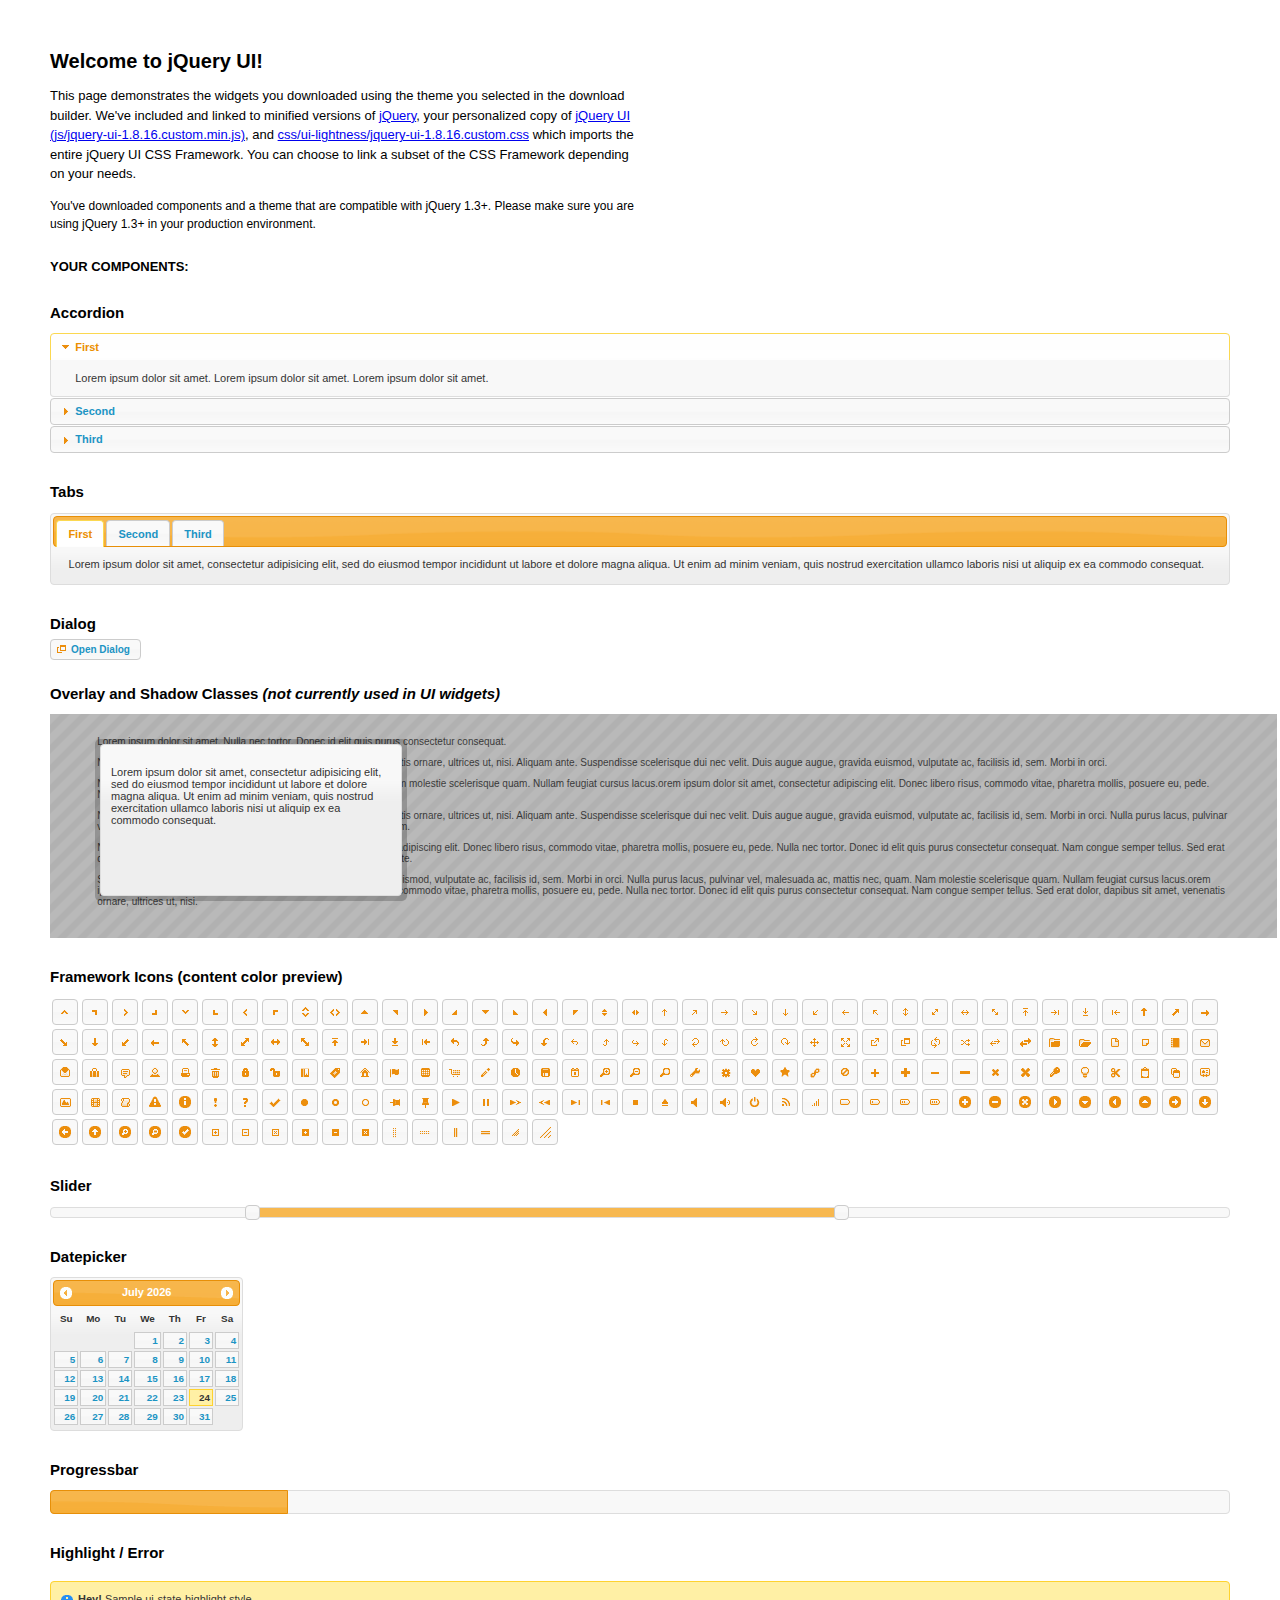
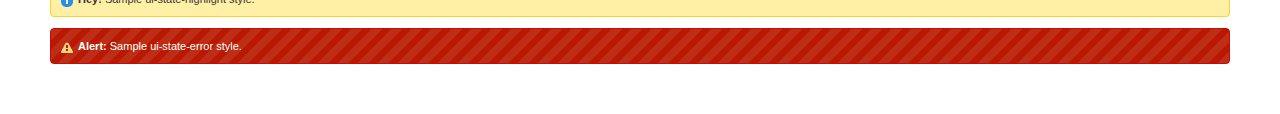
<file: AdvancedJQuery/exercise/libs/jquery-ui-1.8.16/index.html>
<!DOCTYPE html>
<html>
	<head>
		<meta http-equiv="Content-Type" content="text/html; charset=iso-8859-1" />
		<title>jQuery UI Example Page</title>
		<link type="text/css" href="css/ui-lightness/jquery-ui-1.8.16.custom.css" rel="stylesheet" />	
		<script type="text/javascript" src="js/jquery-1.6.2.min.js"></script>
		<script type="text/javascript" src="js/jquery-ui-1.8.16.custom.min.js"></script>
		<script type="text/javascript">
			$(function(){

				// Accordion
				$("#accordion").accordion({ header: "h3" });
	
				// Tabs
				$('#tabs').tabs();
	

				// Dialog			
				$('#dialog').dialog({
					autoOpen: false,
					width: 600,
					buttons: {
						"Ok": function() { 
							$(this).dialog("close"); 
						}, 
						"Cancel": function() { 
							$(this).dialog("close"); 
						} 
					}
				});
				
				// Dialog Link
				$('#dialog_link').click(function(){
					$('#dialog').dialog('open');
					return false;
				});

				// Datepicker
				$('#datepicker').datepicker({
					inline: true
				});
				
				// Slider
				$('#slider').slider({
					range: true,
					values: [17, 67]
				});
				
				// Progressbar
				$("#progressbar").progressbar({
					value: 20 
				});
				
				//hover states on the static widgets
				$('#dialog_link, ul#icons li').hover(
					function() { $(this).addClass('ui-state-hover'); }, 
					function() { $(this).removeClass('ui-state-hover'); }
				);
				
			});
		</script>
		<style type="text/css">
			/*demo page css*/
			body{ font: 62.5% "Trebuchet MS", sans-serif; margin: 50px;}
			.demoHeaders { margin-top: 2em; }
			#dialog_link {padding: .4em 1em .4em 20px;text-decoration: none;position: relative;}
			#dialog_link span.ui-icon {margin: 0 5px 0 0;position: absolute;left: .2em;top: 50%;margin-top: -8px;}
			ul#icons {margin: 0; padding: 0;}
			ul#icons li {margin: 2px; position: relative; padding: 4px 0; cursor: pointer; float: left;  list-style: none;}
			ul#icons span.ui-icon {float: left; margin: 0 4px;}
		</style>	
	</head>
	<body>
	<h1>Welcome to jQuery UI!</h1>
	<p style="font-size: 1.3em; line-height: 1.5; margin: 1em 0; width: 50%;">This page demonstrates the widgets you downloaded using the theme you selected in the download builder. We've included and linked to minified versions of <a href="js/jquery-1.6.2.min.js">jQuery</a>, your personalized copy of <a href="js/jquery-ui-1.8.16.custom.min.js">jQuery UI (js/jquery-ui-1.8.16.custom.min.js)</a>, and <a href="css/ui-lightness/jquery-ui-1.8.16.custom.css">css/ui-lightness/jquery-ui-1.8.16.custom.css</a> which imports the entire jQuery UI CSS Framework. You can choose to link a subset of the CSS Framework depending on your needs. </p>
	<p style="font-size: 1.2em; line-height: 1.5; margin: 1em 0; width: 50%;">You've downloaded components and a theme that are compatible with jQuery 1.3+. Please make sure you are using jQuery 1.3+ in your production environment.</p>	

	<p style="font-weight: bold; margin: 2em 0 1em; font-size: 1.3em;">YOUR COMPONENTS:</p>
		
		<!-- Accordion -->
		<h2 class="demoHeaders">Accordion</h2>
		<div id="accordion">
			<div>
				<h3><a href="#">First</a></h3>
				<div>Lorem ipsum dolor sit amet. Lorem ipsum dolor sit amet. Lorem ipsum dolor sit amet.</div>
			</div>
			<div>
				<h3><a href="#">Second</a></h3>
				<div>Phasellus mattis tincidunt nibh.</div>
			</div>
			<div>
				<h3><a href="#">Third</a></h3>
				<div>Nam dui erat, auctor a, dignissim quis.</div>
			</div>
		</div>
	
		<!-- Tabs -->
		<h2 class="demoHeaders">Tabs</h2>
		<div id="tabs">
			<ul>
				<li><a href="#tabs-1">First</a></li>
				<li><a href="#tabs-2">Second</a></li>
				<li><a href="#tabs-3">Third</a></li>
			</ul>
			<div id="tabs-1">Lorem ipsum dolor sit amet, consectetur adipisicing elit, sed do eiusmod tempor incididunt ut labore et dolore magna aliqua. Ut enim ad minim veniam, quis nostrud exercitation ullamco laboris nisi ut aliquip ex ea commodo consequat.</div>
			<div id="tabs-2">Phasellus mattis tincidunt nibh. Cras orci urna, blandit id, pretium vel, aliquet ornare, felis. Maecenas scelerisque sem non nisl. Fusce sed lorem in enim dictum bibendum.</div>
			<div id="tabs-3">Nam dui erat, auctor a, dignissim quis, sollicitudin eu, felis. Pellentesque nisi urna, interdum eget, sagittis et, consequat vestibulum, lacus. Mauris porttitor ullamcorper augue.</div>
		</div>
	
		<!-- Dialog NOTE: Dialog is not generated by UI in this demo so it can be visually styled in themeroller-->
		<h2 class="demoHeaders">Dialog</h2>
		<p><a href="#" id="dialog_link" class="ui-state-default ui-corner-all"><span class="ui-icon ui-icon-newwin"></span>Open Dialog</a></p>
		
		
		<h2 class="demoHeaders">Overlay and Shadow Classes <em>(not currently used in UI widgets)</em></h2>
		<div style="position: relative; width: 96%; height: 200px; padding:1% 4%; overflow:hidden;" class="fakewindowcontain">
			<p>Lorem ipsum dolor sit amet,  Nulla nec tortor. Donec id elit quis purus consectetur consequat. </p><p>Nam congue semper tellus. Sed erat dolor, dapibus sit amet, venenatis ornare, ultrices ut, nisi. Aliquam ante. Suspendisse scelerisque dui nec velit. Duis augue augue, gravida euismod, vulputate ac, facilisis id, sem. Morbi in orci. </p><p>Nulla purus lacus, pulvinar vel, malesuada ac, mattis nec, quam. Nam molestie scelerisque quam. Nullam feugiat cursus lacus.orem ipsum dolor sit amet, consectetur adipiscing elit. Donec libero risus, commodo vitae, pharetra mollis, posuere eu, pede. Nulla nec tortor. Donec id elit quis purus consectetur consequat. </p><p>Nam congue semper tellus. Sed erat dolor, dapibus sit amet, venenatis ornare, ultrices ut, nisi. Aliquam ante. Suspendisse scelerisque dui nec velit. Duis augue augue, gravida euismod, vulputate ac, facilisis id, sem. Morbi in orci. Nulla purus lacus, pulvinar vel, malesuada ac, mattis nec, quam. Nam molestie scelerisque quam. </p><p>Nullam feugiat cursus lacus.orem ipsum dolor sit amet, consectetur adipiscing elit. Donec libero risus, commodo vitae, pharetra mollis, posuere eu, pede. Nulla nec tortor. Donec id elit quis purus consectetur consequat. Nam congue semper tellus. Sed erat dolor, dapibus sit amet, venenatis ornare, ultrices ut, nisi. Aliquam ante. </p><p>Suspendisse scelerisque dui nec velit. Duis augue augue, gravida euismod, vulputate ac, facilisis id, sem. Morbi in orci. Nulla purus lacus, pulvinar vel, malesuada ac, mattis nec, quam. Nam molestie scelerisque quam. Nullam feugiat cursus lacus.orem ipsum dolor sit amet, consectetur adipiscing elit. Donec libero risus, commodo vitae, pharetra mollis, posuere eu, pede. Nulla nec tortor. Donec id elit quis purus consectetur consequat. Nam congue semper tellus. Sed erat dolor, dapibus sit amet, venenatis ornare, ultrices ut, nisi. </p>
			
			<!-- ui-dialog -->
			<div class="ui-overlay"><div class="ui-widget-overlay"></div><div class="ui-widget-shadow ui-corner-all" style="width: 302px; height: 152px; position: absolute; left: 50px; top: 30px;"></div></div>
			<div style="position: absolute; width: 280px; height: 130px;left: 50px; top: 30px; padding: 10px;" class="ui-widget ui-widget-content ui-corner-all">
				<div class="ui-dialog-content ui-widget-content" style="background: none; border: 0;">
					<p>Lorem ipsum dolor sit amet, consectetur adipisicing elit, sed do eiusmod tempor incididunt ut labore et dolore magna aliqua. Ut enim ad minim veniam, quis nostrud exercitation ullamco laboris nisi ut aliquip ex ea commodo consequat.</p>
				</div>
			</div>
		
		</div>

		
		<!-- ui-dialog -->
		<div id="dialog" title="Dialog Title">
			<p>Lorem ipsum dolor sit amet, consectetur adipisicing elit, sed do eiusmod tempor incididunt ut labore et dolore magna aliqua. Ut enim ad minim veniam, quis nostrud exercitation ullamco laboris nisi ut aliquip ex ea commodo consequat.</p>
		</div>
			
				
				
		<h2 class="demoHeaders">Framework Icons (content color preview)</h2>
		<ul id="icons" class="ui-widget ui-helper-clearfix">
		
		<li class="ui-state-default ui-corner-all" title=".ui-icon-carat-1-n"><span class="ui-icon ui-icon-carat-1-n"></span></li>
		<li class="ui-state-default ui-corner-all" title=".ui-icon-carat-1-ne"><span class="ui-icon ui-icon-carat-1-ne"></span></li>
		<li class="ui-state-default ui-corner-all" title=".ui-icon-carat-1-e"><span class="ui-icon ui-icon-carat-1-e"></span></li>
		
		<li class="ui-state-default ui-corner-all" title=".ui-icon-carat-1-se"><span class="ui-icon ui-icon-carat-1-se"></span></li>
		<li class="ui-state-default ui-corner-all" title=".ui-icon-carat-1-s"><span class="ui-icon ui-icon-carat-1-s"></span></li>
		<li class="ui-state-default ui-corner-all" title=".ui-icon-carat-1-sw"><span class="ui-icon ui-icon-carat-1-sw"></span></li>
		<li class="ui-state-default ui-corner-all" title=".ui-icon-carat-1-w"><span class="ui-icon ui-icon-carat-1-w"></span></li>
		<li class="ui-state-default ui-corner-all" title=".ui-icon-carat-1-nw"><span class="ui-icon ui-icon-carat-1-nw"></span></li>
		<li class="ui-state-default ui-corner-all" title=".ui-icon-carat-2-n-s"><span class="ui-icon ui-icon-carat-2-n-s"></span></li>
		<li class="ui-state-default ui-corner-all" title=".ui-icon-carat-2-e-w"><span class="ui-icon ui-icon-carat-2-e-w"></span></li>
		<li class="ui-state-default ui-corner-all" title=".ui-icon-triangle-1-n"><span class="ui-icon ui-icon-triangle-1-n"></span></li>
		<li class="ui-state-default ui-corner-all" title=".ui-icon-triangle-1-ne"><span class="ui-icon ui-icon-triangle-1-ne"></span></li>
		
		<li class="ui-state-default ui-corner-all" title=".ui-icon-triangle-1-e"><span class="ui-icon ui-icon-triangle-1-e"></span></li>
		<li class="ui-state-default ui-corner-all" title=".ui-icon-triangle-1-se"><span class="ui-icon ui-icon-triangle-1-se"></span></li>
		<li class="ui-state-default ui-corner-all" title=".ui-icon-triangle-1-s"><span class="ui-icon ui-icon-triangle-1-s"></span></li>
		<li class="ui-state-default ui-corner-all" title=".ui-icon-triangle-1-sw"><span class="ui-icon ui-icon-triangle-1-sw"></span></li>
		<li class="ui-state-default ui-corner-all" title=".ui-icon-triangle-1-w"><span class="ui-icon ui-icon-triangle-1-w"></span></li>
		<li class="ui-state-default ui-corner-all" title=".ui-icon-triangle-1-nw"><span class="ui-icon ui-icon-triangle-1-nw"></span></li>
		<li class="ui-state-default ui-corner-all" title=".ui-icon-triangle-2-n-s"><span class="ui-icon ui-icon-triangle-2-n-s"></span></li>
		<li class="ui-state-default ui-corner-all" title=".ui-icon-triangle-2-e-w"><span class="ui-icon ui-icon-triangle-2-e-w"></span></li>
		<li class="ui-state-default ui-corner-all" title=".ui-icon-arrow-1-n"><span class="ui-icon ui-icon-arrow-1-n"></span></li>
		
		<li class="ui-state-default ui-corner-all" title=".ui-icon-arrow-1-ne"><span class="ui-icon ui-icon-arrow-1-ne"></span></li>
		<li class="ui-state-default ui-corner-all" title=".ui-icon-arrow-1-e"><span class="ui-icon ui-icon-arrow-1-e"></span></li>
		<li class="ui-state-default ui-corner-all" title=".ui-icon-arrow-1-se"><span class="ui-icon ui-icon-arrow-1-se"></span></li>
		<li class="ui-state-default ui-corner-all" title=".ui-icon-arrow-1-s"><span class="ui-icon ui-icon-arrow-1-s"></span></li>
		<li class="ui-state-default ui-corner-all" title=".ui-icon-arrow-1-sw"><span class="ui-icon ui-icon-arrow-1-sw"></span></li>
		<li class="ui-state-default ui-corner-all" title=".ui-icon-arrow-1-w"><span class="ui-icon ui-icon-arrow-1-w"></span></li>
		<li class="ui-state-default ui-corner-all" title=".ui-icon-arrow-1-nw"><span class="ui-icon ui-icon-arrow-1-nw"></span></li>
		<li class="ui-state-default ui-corner-all" title=".ui-icon-arrow-2-n-s"><span class="ui-icon ui-icon-arrow-2-n-s"></span></li>
		<li class="ui-state-default ui-corner-all" title=".ui-icon-arrow-2-ne-sw"><span class="ui-icon ui-icon-arrow-2-ne-sw"></span></li>
		
		<li class="ui-state-default ui-corner-all" title=".ui-icon-arrow-2-e-w"><span class="ui-icon ui-icon-arrow-2-e-w"></span></li>
		<li class="ui-state-default ui-corner-all" title=".ui-icon-arrow-2-se-nw"><span class="ui-icon ui-icon-arrow-2-se-nw"></span></li>
		<li class="ui-state-default ui-corner-all" title=".ui-icon-arrowstop-1-n"><span class="ui-icon ui-icon-arrowstop-1-n"></span></li>
		<li class="ui-state-default ui-corner-all" title=".ui-icon-arrowstop-1-e"><span class="ui-icon ui-icon-arrowstop-1-e"></span></li>
		<li class="ui-state-default ui-corner-all" title=".ui-icon-arrowstop-1-s"><span class="ui-icon ui-icon-arrowstop-1-s"></span></li>
		<li class="ui-state-default ui-corner-all" title=".ui-icon-arrowstop-1-w"><span class="ui-icon ui-icon-arrowstop-1-w"></span></li>
		<li class="ui-state-default ui-corner-all" title=".ui-icon-arrowthick-1-n"><span class="ui-icon ui-icon-arrowthick-1-n"></span></li>
		<li class="ui-state-default ui-corner-all" title=".ui-icon-arrowthick-1-ne"><span class="ui-icon ui-icon-arrowthick-1-ne"></span></li>
		<li class="ui-state-default ui-corner-all" title=".ui-icon-arrowthick-1-e"><span class="ui-icon ui-icon-arrowthick-1-e"></span></li>
		
		<li class="ui-state-default ui-corner-all" title=".ui-icon-arrowthick-1-se"><span class="ui-icon ui-icon-arrowthick-1-se"></span></li>
		<li class="ui-state-default ui-corner-all" title=".ui-icon-arrowthick-1-s"><span class="ui-icon ui-icon-arrowthick-1-s"></span></li>
		<li class="ui-state-default ui-corner-all" title=".ui-icon-arrowthick-1-sw"><span class="ui-icon ui-icon-arrowthick-1-sw"></span></li>
		<li class="ui-state-default ui-corner-all" title=".ui-icon-arrowthick-1-w"><span class="ui-icon ui-icon-arrowthick-1-w"></span></li>
		<li class="ui-state-default ui-corner-all" title=".ui-icon-arrowthick-1-nw"><span class="ui-icon ui-icon-arrowthick-1-nw"></span></li>
		<li class="ui-state-default ui-corner-all" title=".ui-icon-arrowthick-2-n-s"><span class="ui-icon ui-icon-arrowthick-2-n-s"></span></li>
		<li class="ui-state-default ui-corner-all" title=".ui-icon-arrowthick-2-ne-sw"><span class="ui-icon ui-icon-arrowthick-2-ne-sw"></span></li>
		<li class="ui-state-default ui-corner-all" title=".ui-icon-arrowthick-2-e-w"><span class="ui-icon ui-icon-arrowthick-2-e-w"></span></li>
		<li class="ui-state-default ui-corner-all" title=".ui-icon-arrowthick-2-se-nw"><span class="ui-icon ui-icon-arrowthick-2-se-nw"></span></li>
		
		<li class="ui-state-default ui-corner-all" title=".ui-icon-arrowthickstop-1-n"><span class="ui-icon ui-icon-arrowthickstop-1-n"></span></li>
		<li class="ui-state-default ui-corner-all" title=".ui-icon-arrowthickstop-1-e"><span class="ui-icon ui-icon-arrowthickstop-1-e"></span></li>
		<li class="ui-state-default ui-corner-all" title=".ui-icon-arrowthickstop-1-s"><span class="ui-icon ui-icon-arrowthickstop-1-s"></span></li>
		<li class="ui-state-default ui-corner-all" title=".ui-icon-arrowthickstop-1-w"><span class="ui-icon ui-icon-arrowthickstop-1-w"></span></li>
		<li class="ui-state-default ui-corner-all" title=".ui-icon-arrowreturnthick-1-w"><span class="ui-icon ui-icon-arrowreturnthick-1-w"></span></li>
		<li class="ui-state-default ui-corner-all" title=".ui-icon-arrowreturnthick-1-n"><span class="ui-icon ui-icon-arrowreturnthick-1-n"></span></li>
		<li class="ui-state-default ui-corner-all" title=".ui-icon-arrowreturnthick-1-e"><span class="ui-icon ui-icon-arrowreturnthick-1-e"></span></li>
		<li class="ui-state-default ui-corner-all" title=".ui-icon-arrowreturnthick-1-s"><span class="ui-icon ui-icon-arrowreturnthick-1-s"></span></li>
		<li class="ui-state-default ui-corner-all" title=".ui-icon-arrowreturn-1-w"><span class="ui-icon ui-icon-arrowreturn-1-w"></span></li>
		
		<li class="ui-state-default ui-corner-all" title=".ui-icon-arrowreturn-1-n"><span class="ui-icon ui-icon-arrowreturn-1-n"></span></li>
		<li class="ui-state-default ui-corner-all" title=".ui-icon-arrowreturn-1-e"><span class="ui-icon ui-icon-arrowreturn-1-e"></span></li>
		<li class="ui-state-default ui-corner-all" title=".ui-icon-arrowreturn-1-s"><span class="ui-icon ui-icon-arrowreturn-1-s"></span></li>
		<li class="ui-state-default ui-corner-all" title=".ui-icon-arrowrefresh-1-w"><span class="ui-icon ui-icon-arrowrefresh-1-w"></span></li>
		<li class="ui-state-default ui-corner-all" title=".ui-icon-arrowrefresh-1-n"><span class="ui-icon ui-icon-arrowrefresh-1-n"></span></li>
		<li class="ui-state-default ui-corner-all" title=".ui-icon-arrowrefresh-1-e"><span class="ui-icon ui-icon-arrowrefresh-1-e"></span></li>
		<li class="ui-state-default ui-corner-all" title=".ui-icon-arrowrefresh-1-s"><span class="ui-icon ui-icon-arrowrefresh-1-s"></span></li>
		<li class="ui-state-default ui-corner-all" title=".ui-icon-arrow-4"><span class="ui-icon ui-icon-arrow-4"></span></li>
		<li class="ui-state-default ui-corner-all" title=".ui-icon-arrow-4-diag"><span class="ui-icon ui-icon-arrow-4-diag"></span></li>
		
		<li class="ui-state-default ui-corner-all" title=".ui-icon-extlink"><span class="ui-icon ui-icon-extlink"></span></li>
		<li class="ui-state-default ui-corner-all" title=".ui-icon-newwin"><span class="ui-icon ui-icon-newwin"></span></li>
		<li class="ui-state-default ui-corner-all" title=".ui-icon-refresh"><span class="ui-icon ui-icon-refresh"></span></li>
		<li class="ui-state-default ui-corner-all" title=".ui-icon-shuffle"><span class="ui-icon ui-icon-shuffle"></span></li>
		<li class="ui-state-default ui-corner-all" title=".ui-icon-transfer-e-w"><span class="ui-icon ui-icon-transfer-e-w"></span></li>
		<li class="ui-state-default ui-corner-all" title=".ui-icon-transferthick-e-w"><span class="ui-icon ui-icon-transferthick-e-w"></span></li>
		<li class="ui-state-default ui-corner-all" title=".ui-icon-folder-collapsed"><span class="ui-icon ui-icon-folder-collapsed"></span></li>
		<li class="ui-state-default ui-corner-all" title=".ui-icon-folder-open"><span class="ui-icon ui-icon-folder-open"></span></li>
		<li class="ui-state-default ui-corner-all" title=".ui-icon-document"><span class="ui-icon ui-icon-document"></span></li>
		
		<li class="ui-state-default ui-corner-all" title=".ui-icon-document-b"><span class="ui-icon ui-icon-document-b"></span></li>
		<li class="ui-state-default ui-corner-all" title=".ui-icon-note"><span class="ui-icon ui-icon-note"></span></li>
		<li class="ui-state-default ui-corner-all" title=".ui-icon-mail-closed"><span class="ui-icon ui-icon-mail-closed"></span></li>
		<li class="ui-state-default ui-corner-all" title=".ui-icon-mail-open"><span class="ui-icon ui-icon-mail-open"></span></li>
		<li class="ui-state-default ui-corner-all" title=".ui-icon-suitcase"><span class="ui-icon ui-icon-suitcase"></span></li>
		<li class="ui-state-default ui-corner-all" title=".ui-icon-comment"><span class="ui-icon ui-icon-comment"></span></li>
		<li class="ui-state-default ui-corner-all" title=".ui-icon-person"><span class="ui-icon ui-icon-person"></span></li>
		<li class="ui-state-default ui-corner-all" title=".ui-icon-print"><span class="ui-icon ui-icon-print"></span></li>
		<li class="ui-state-default ui-corner-all" title=".ui-icon-trash"><span class="ui-icon ui-icon-trash"></span></li>
		
		<li class="ui-state-default ui-corner-all" title=".ui-icon-locked"><span class="ui-icon ui-icon-locked"></span></li>
		<li class="ui-state-default ui-corner-all" title=".ui-icon-unlocked"><span class="ui-icon ui-icon-unlocked"></span></li>
		<li class="ui-state-default ui-corner-all" title=".ui-icon-bookmark"><span class="ui-icon ui-icon-bookmark"></span></li>
		<li class="ui-state-default ui-corner-all" title=".ui-icon-tag"><span class="ui-icon ui-icon-tag"></span></li>
		<li class="ui-state-default ui-corner-all" title=".ui-icon-home"><span class="ui-icon ui-icon-home"></span></li>
		<li class="ui-state-default ui-corner-all" title=".ui-icon-flag"><span class="ui-icon ui-icon-flag"></span></li>
		<li class="ui-state-default ui-corner-all" title=".ui-icon-calculator"><span class="ui-icon ui-icon-calculator"></span></li>
		<li class="ui-state-default ui-corner-all" title=".ui-icon-cart"><span class="ui-icon ui-icon-cart"></span></li>
		<li class="ui-state-default ui-corner-all" title=".ui-icon-pencil"><span class="ui-icon ui-icon-pencil"></span></li>
		
		<li class="ui-state-default ui-corner-all" title=".ui-icon-clock"><span class="ui-icon ui-icon-clock"></span></li>
		<li class="ui-state-default ui-corner-all" title=".ui-icon-disk"><span class="ui-icon ui-icon-disk"></span></li>
		<li class="ui-state-default ui-corner-all" title=".ui-icon-calendar"><span class="ui-icon ui-icon-calendar"></span></li>
		<li class="ui-state-default ui-corner-all" title=".ui-icon-zoomin"><span class="ui-icon ui-icon-zoomin"></span></li>
		<li class="ui-state-default ui-corner-all" title=".ui-icon-zoomout"><span class="ui-icon ui-icon-zoomout"></span></li>
		<li class="ui-state-default ui-corner-all" title=".ui-icon-search"><span class="ui-icon ui-icon-search"></span></li>
		<li class="ui-state-default ui-corner-all" title=".ui-icon-wrench"><span class="ui-icon ui-icon-wrench"></span></li>
		<li class="ui-state-default ui-corner-all" title=".ui-icon-gear"><span class="ui-icon ui-icon-gear"></span></li>
		<li class="ui-state-default ui-corner-all" title=".ui-icon-heart"><span class="ui-icon ui-icon-heart"></span></li>
		
		<li class="ui-state-default ui-corner-all" title=".ui-icon-star"><span class="ui-icon ui-icon-star"></span></li>
		<li class="ui-state-default ui-corner-all" title=".ui-icon-link"><span class="ui-icon ui-icon-link"></span></li>
		<li class="ui-state-default ui-corner-all" title=".ui-icon-cancel"><span class="ui-icon ui-icon-cancel"></span></li>
		<li class="ui-state-default ui-corner-all" title=".ui-icon-plus"><span class="ui-icon ui-icon-plus"></span></li>
		<li class="ui-state-default ui-corner-all" title=".ui-icon-plusthick"><span class="ui-icon ui-icon-plusthick"></span></li>
		<li class="ui-state-default ui-corner-all" title=".ui-icon-minus"><span class="ui-icon ui-icon-minus"></span></li>
		<li class="ui-state-default ui-corner-all" title=".ui-icon-minusthick"><span class="ui-icon ui-icon-minusthick"></span></li>
		<li class="ui-state-default ui-corner-all" title=".ui-icon-close"><span class="ui-icon ui-icon-close"></span></li>
		<li class="ui-state-default ui-corner-all" title=".ui-icon-closethick"><span class="ui-icon ui-icon-closethick"></span></li>
		
		<li class="ui-state-default ui-corner-all" title=".ui-icon-key"><span class="ui-icon ui-icon-key"></span></li>
		<li class="ui-state-default ui-corner-all" title=".ui-icon-lightbulb"><span class="ui-icon ui-icon-lightbulb"></span></li>
		<li class="ui-state-default ui-corner-all" title=".ui-icon-scissors"><span class="ui-icon ui-icon-scissors"></span></li>
		<li class="ui-state-default ui-corner-all" title=".ui-icon-clipboard"><span class="ui-icon ui-icon-clipboard"></span></li>
		<li class="ui-state-default ui-corner-all" title=".ui-icon-copy"><span class="ui-icon ui-icon-copy"></span></li>
		<li class="ui-state-default ui-corner-all" title=".ui-icon-contact"><span class="ui-icon ui-icon-contact"></span></li>
		<li class="ui-state-default ui-corner-all" title=".ui-icon-image"><span class="ui-icon ui-icon-image"></span></li>
		<li class="ui-state-default ui-corner-all" title=".ui-icon-video"><span class="ui-icon ui-icon-video"></span></li>
		<li class="ui-state-default ui-corner-all" title=".ui-icon-script"><span class="ui-icon ui-icon-script"></span></li>
		<li class="ui-state-default ui-corner-all" title=".ui-icon-alert"><span class="ui-icon ui-icon-alert"></span></li>
		
		<li class="ui-state-default ui-corner-all" title=".ui-icon-info"><span class="ui-icon ui-icon-info"></span></li>
		<li class="ui-state-default ui-corner-all" title=".ui-icon-notice"><span class="ui-icon ui-icon-notice"></span></li>
		<li class="ui-state-default ui-corner-all" title=".ui-icon-help"><span class="ui-icon ui-icon-help"></span></li>
		<li class="ui-state-default ui-corner-all" title=".ui-icon-check"><span class="ui-icon ui-icon-check"></span></li>
		<li class="ui-state-default ui-corner-all" title=".ui-icon-bullet"><span class="ui-icon ui-icon-bullet"></span></li>
		<li class="ui-state-default ui-corner-all" title=".ui-icon-radio-off"><span class="ui-icon ui-icon-radio-off"></span></li>
		<li class="ui-state-default ui-corner-all" title=".ui-icon-radio-on"><span class="ui-icon ui-icon-radio-on"></span></li>
		<li class="ui-state-default ui-corner-all" title=".ui-icon-pin-w"><span class="ui-icon ui-icon-pin-w"></span></li>
		<li class="ui-state-default ui-corner-all" title=".ui-icon-pin-s"><span class="ui-icon ui-icon-pin-s"></span></li>
		<li class="ui-state-default ui-corner-all" title=".ui-icon-play"><span class="ui-icon ui-icon-play"></span></li>
		<li class="ui-state-default ui-corner-all" title=".ui-icon-pause"><span class="ui-icon ui-icon-pause"></span></li>
		
		<li class="ui-state-default ui-corner-all" title=".ui-icon-seek-next"><span class="ui-icon ui-icon-seek-next"></span></li>
		<li class="ui-state-default ui-corner-all" title=".ui-icon-seek-prev"><span class="ui-icon ui-icon-seek-prev"></span></li>
		<li class="ui-state-default ui-corner-all" title=".ui-icon-seek-end"><span class="ui-icon ui-icon-seek-end"></span></li>
		<li class="ui-state-default ui-corner-all" title=".ui-icon-seek-first"><span class="ui-icon ui-icon-seek-first"></span></li>
		<li class="ui-state-default ui-corner-all" title=".ui-icon-stop"><span class="ui-icon ui-icon-stop"></span></li>
		<li class="ui-state-default ui-corner-all" title=".ui-icon-eject"><span class="ui-icon ui-icon-eject"></span></li>
		<li class="ui-state-default ui-corner-all" title=".ui-icon-volume-off"><span class="ui-icon ui-icon-volume-off"></span></li>
		<li class="ui-state-default ui-corner-all" title=".ui-icon-volume-on"><span class="ui-icon ui-icon-volume-on"></span></li>
		<li class="ui-state-default ui-corner-all" title=".ui-icon-power"><span class="ui-icon ui-icon-power"></span></li>
		
		<li class="ui-state-default ui-corner-all" title=".ui-icon-signal-diag"><span class="ui-icon ui-icon-signal-diag"></span></li>
		<li class="ui-state-default ui-corner-all" title=".ui-icon-signal"><span class="ui-icon ui-icon-signal"></span></li>
		<li class="ui-state-default ui-corner-all" title=".ui-icon-battery-0"><span class="ui-icon ui-icon-battery-0"></span></li>
		<li class="ui-state-default ui-corner-all" title=".ui-icon-battery-1"><span class="ui-icon ui-icon-battery-1"></span></li>
		<li class="ui-state-default ui-corner-all" title=".ui-icon-battery-2"><span class="ui-icon ui-icon-battery-2"></span></li>
		<li class="ui-state-default ui-corner-all" title=".ui-icon-battery-3"><span class="ui-icon ui-icon-battery-3"></span></li>
		<li class="ui-state-default ui-corner-all" title=".ui-icon-circle-plus"><span class="ui-icon ui-icon-circle-plus"></span></li>
		<li class="ui-state-default ui-corner-all" title=".ui-icon-circle-minus"><span class="ui-icon ui-icon-circle-minus"></span></li>
		<li class="ui-state-default ui-corner-all" title=".ui-icon-circle-close"><span class="ui-icon ui-icon-circle-close"></span></li>
		
		<li class="ui-state-default ui-corner-all" title=".ui-icon-circle-triangle-e"><span class="ui-icon ui-icon-circle-triangle-e"></span></li>
		<li class="ui-state-default ui-corner-all" title=".ui-icon-circle-triangle-s"><span class="ui-icon ui-icon-circle-triangle-s"></span></li>
		<li class="ui-state-default ui-corner-all" title=".ui-icon-circle-triangle-w"><span class="ui-icon ui-icon-circle-triangle-w"></span></li>
		<li class="ui-state-default ui-corner-all" title=".ui-icon-circle-triangle-n"><span class="ui-icon ui-icon-circle-triangle-n"></span></li>
		<li class="ui-state-default ui-corner-all" title=".ui-icon-circle-arrow-e"><span class="ui-icon ui-icon-circle-arrow-e"></span></li>
		<li class="ui-state-default ui-corner-all" title=".ui-icon-circle-arrow-s"><span class="ui-icon ui-icon-circle-arrow-s"></span></li>
		<li class="ui-state-default ui-corner-all" title=".ui-icon-circle-arrow-w"><span class="ui-icon ui-icon-circle-arrow-w"></span></li>
		<li class="ui-state-default ui-corner-all" title=".ui-icon-circle-arrow-n"><span class="ui-icon ui-icon-circle-arrow-n"></span></li>
		<li class="ui-state-default ui-corner-all" title=".ui-icon-circle-zoomin"><span class="ui-icon ui-icon-circle-zoomin"></span></li>
		
		<li class="ui-state-default ui-corner-all" title=".ui-icon-circle-zoomout"><span class="ui-icon ui-icon-circle-zoomout"></span></li>
		<li class="ui-state-default ui-corner-all" title=".ui-icon-circle-check"><span class="ui-icon ui-icon-circle-check"></span></li>
		<li class="ui-state-default ui-corner-all" title=".ui-icon-circlesmall-plus"><span class="ui-icon ui-icon-circlesmall-plus"></span></li>
		<li class="ui-state-default ui-corner-all" title=".ui-icon-circlesmall-minus"><span class="ui-icon ui-icon-circlesmall-minus"></span></li>
		<li class="ui-state-default ui-corner-all" title=".ui-icon-circlesmall-close"><span class="ui-icon ui-icon-circlesmall-close"></span></li>
		<li class="ui-state-default ui-corner-all" title=".ui-icon-squaresmall-plus"><span class="ui-icon ui-icon-squaresmall-plus"></span></li>
		<li class="ui-state-default ui-corner-all" title=".ui-icon-squaresmall-minus"><span class="ui-icon ui-icon-squaresmall-minus"></span></li>
		<li class="ui-state-default ui-corner-all" title=".ui-icon-squaresmall-close"><span class="ui-icon ui-icon-squaresmall-close"></span></li>
		<li class="ui-state-default ui-corner-all" title=".ui-icon-grip-dotted-vertical"><span class="ui-icon ui-icon-grip-dotted-vertical"></span></li>
		
		<li class="ui-state-default ui-corner-all" title=".ui-icon-grip-dotted-horizontal"><span class="ui-icon ui-icon-grip-dotted-horizontal"></span></li>
		<li class="ui-state-default ui-corner-all" title=".ui-icon-grip-solid-vertical"><span class="ui-icon ui-icon-grip-solid-vertical"></span></li>
		<li class="ui-state-default ui-corner-all" title=".ui-icon-grip-solid-horizontal"><span class="ui-icon ui-icon-grip-solid-horizontal"></span></li>
		<li class="ui-state-default ui-corner-all" title=".ui-icon-gripsmall-diagonal-se"><span class="ui-icon ui-icon-gripsmall-diagonal-se"></span></li>
		<li class="ui-state-default ui-corner-all" title=".ui-icon-grip-diagonal-se"><span class="ui-icon ui-icon-grip-diagonal-se"></span></li>
		</ul>

	
		<!-- Slider -->
		<h2 class="demoHeaders">Slider</h2>
		<div id="slider"></div>
	
		<!-- Datepicker -->
		<h2 class="demoHeaders">Datepicker</h2>
		<div id="datepicker"></div>
	
		<!-- Progressbar -->
		<h2 class="demoHeaders">Progressbar</h2>	
		<div id="progressbar"></div>
			
		<!-- Highlight / Error -->
		<h2 class="demoHeaders">Highlight / Error</h2>
		<div class="ui-widget">
			<div class="ui-state-highlight ui-corner-all" style="margin-top: 20px; padding: 0 .7em;"> 
				<p><span class="ui-icon ui-icon-info" style="float: left; margin-right: .3em;"></span>
				<strong>Hey!</strong> Sample ui-state-highlight style.</p>
			</div>
		</div>
		<br/>
		<div class="ui-widget">
			<div class="ui-state-error ui-corner-all" style="padding: 0 .7em;"> 
				<p><span class="ui-icon ui-icon-alert" style="float: left; margin-right: .3em;"></span> 
				<strong>Alert:</strong> Sample ui-state-error style.</p>
			</div>
		</div>

	</body>
</html>
</file>
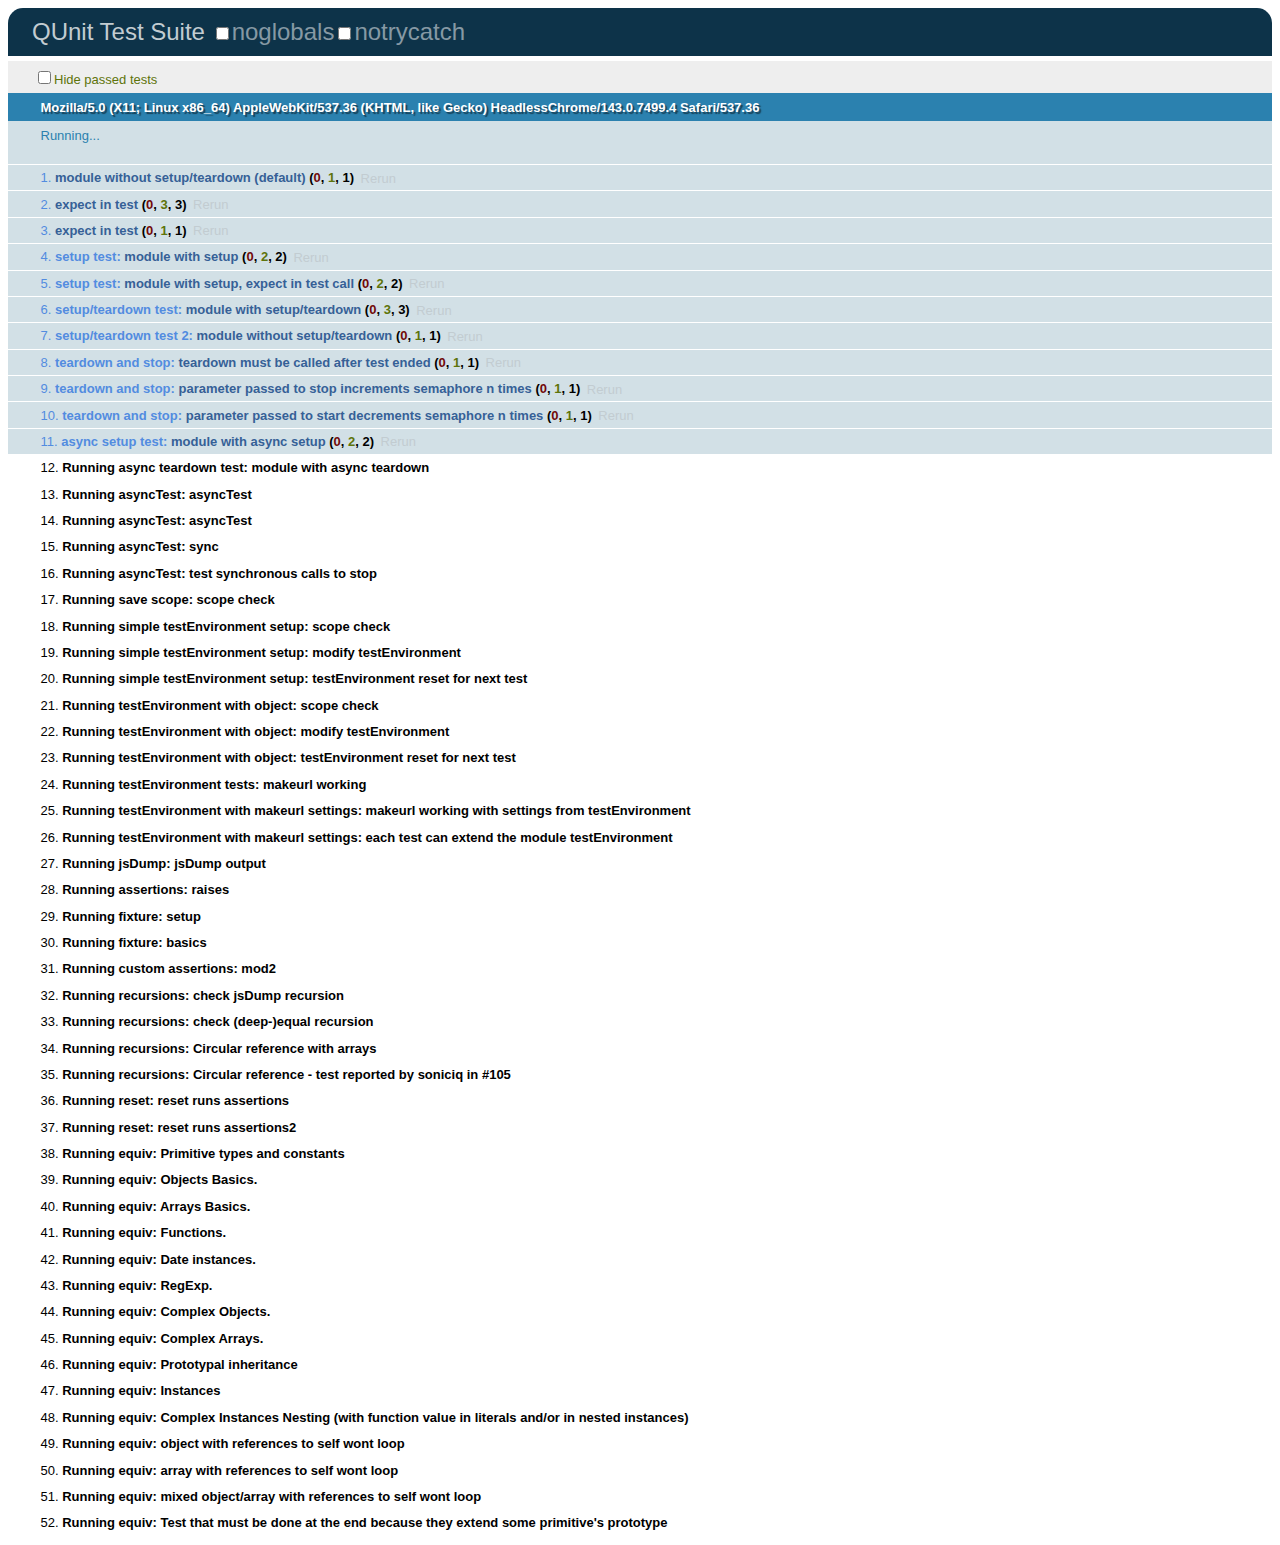
<file: AdvancedJQuery/exercise/libs/jquery-qunit/test/index.html>
<!DOCTYPE html>
<html>
<head>
	<meta charset="UTF-8" />
	<title>QUnit Test Suite</title>
	<link rel="stylesheet" href="../qunit/qunit.css" type="text/css" media="screen">
	<script type="text/javascript" src="../qunit/qunit.js"></script>
	<script type="text/javascript" src="test.js"></script>
	<script type="text/javascript" src="same.js"></script>

	<script src="swarminject.js"></script>
</head>
<body>
	<h1 id="qunit-header">QUnit Test Suite</h1>
	<h2 id="qunit-banner"></h2>
	<div id="qunit-testrunner-toolbar"></div>
	<h2 id="qunit-userAgent"></h2>
	<ol id="qunit-tests"></ol>
	<div id="qunit-fixture">test markup</div>
</body>
</html>
</file>
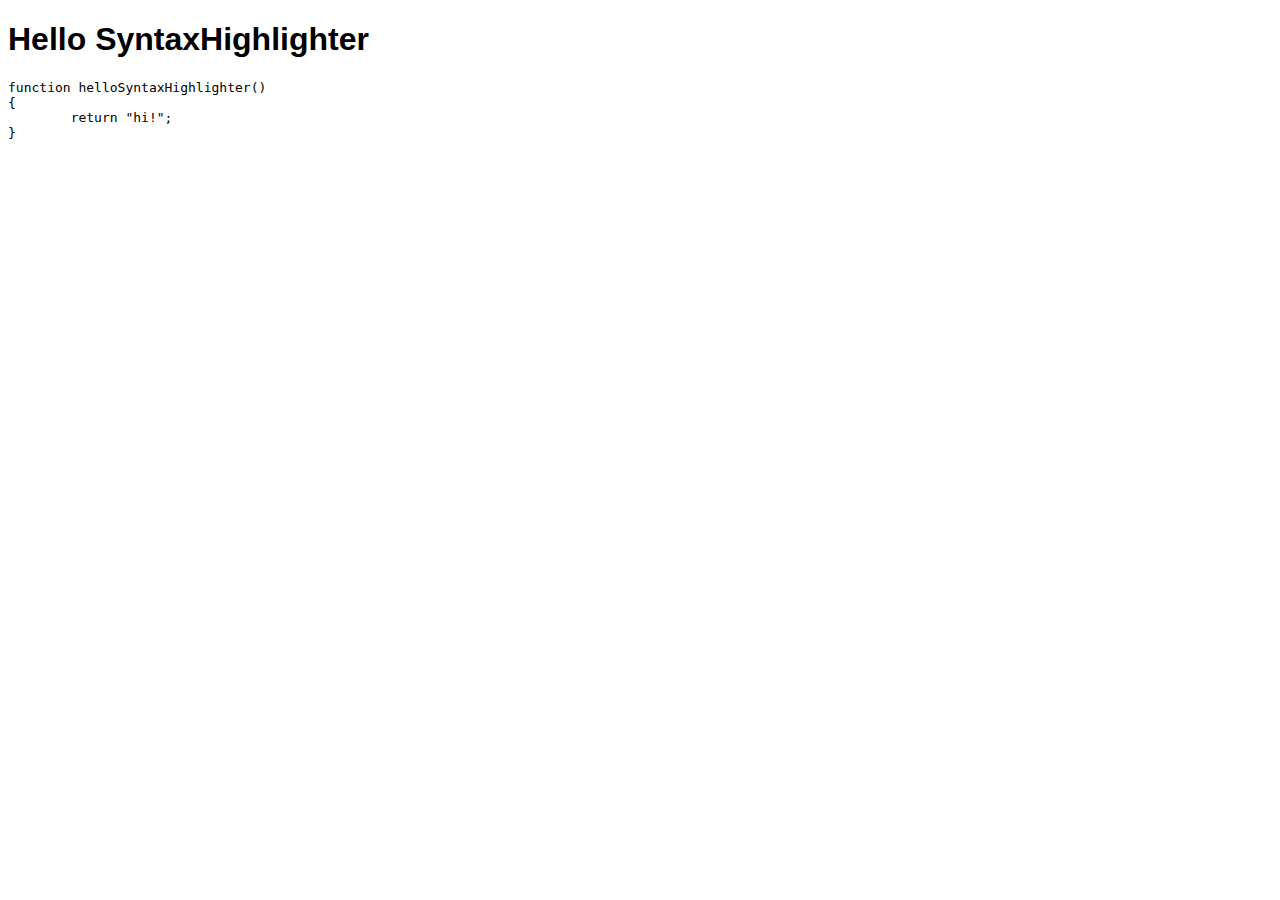
<file: AdvancedJQuery/slides/crosslink/plugins/syntaxhighlighter/index.html>
<!DOCTYPE html PUBLIC "-//W3C//DTD XHTML 1.0 Strict//EN" "http://www.w3.org/TR/xhtml1/DTD/xhtml1-strict.dtd">
<html xmlns="http://www.w3.org/1999/xhtml" xml:lang="en" lang="en">
<head>
	<meta http-equiv="Content-Type" content="text/html; charset=UTF-8" />
	<title>Hello SyntaxHighlighter</title>
	<script type="text/javascript" src="scripts/shCore.js"></script>
	<script type="text/javascript" src="scripts/shBrushJScript.js"></script>
	<link type="text/css" rel="stylesheet" href="styles/shCoreDefault.css"/>
	<script type="text/javascript">//SyntaxHighlighter.all();</script>
</head>

<body style="background: white; font-family: Helvetica">

<h1>Hello SyntaxHighlighter</h1>
<pre class="brush: js;">
function helloSyntaxHighlighter()
{
	return "hi!";
}
</pre>

</html>
</file>
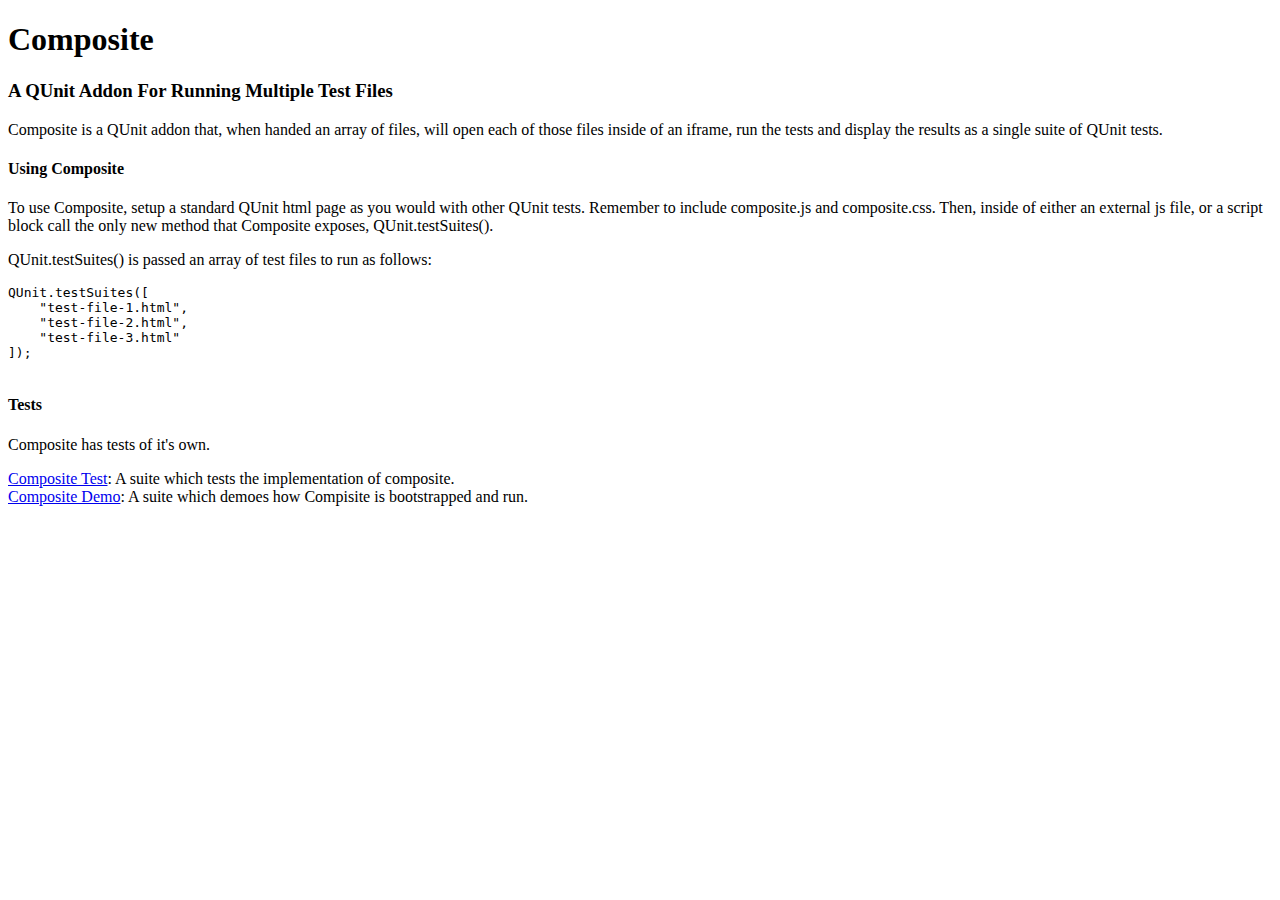
<file: AdvancedJQuery/exercise/libs/jquery-qunit/addons/composite/index.html>
<!DOCTYPE html>
<html>
	<head>
		<meta charset="UTF-8" />
		<title>Composite</title>
	</head>
	<body>
		<h1>Composite</h1>
		<h3>A QUnit Addon For Running Multiple Test Files</h3>
		<p>Composite is a QUnit addon that, when handed an array of
		files, will open each of those files inside of an iframe, run
		the tests and display the results as a single suite of QUnit
		tests.</p>
		<h4>Using Composite</h4>
		<p>To use Composite, setup a standard QUnit html page as you
		would with other QUnit tests. Remember to include composite.js
		and composite.css. Then, inside of either an external js file,
		or a script block call the only new method that Composite
		exposes, QUnit.testSuites().</p><p>QUnit.testSuites() is
		passed an array of test files to run as follows:</p>
		<pre>
QUnit.testSuites([
    "test-file-1.html",
    "test-file-2.html",
    "test-file-3.html"
]);
		</pre>
		<h4>Tests</h4>
		<p>Composite has tests of it's own.</p>
		<p>
			<a href="composite-test.html">Composite Test</a>: A suite which tests the implementation of composite.<br>
			<a href="composite-demo-test.html">Composite Demo</a>: A suite which demoes how Compisite is bootstrapped and run.
		</p>
	</body>
</html>
</file>
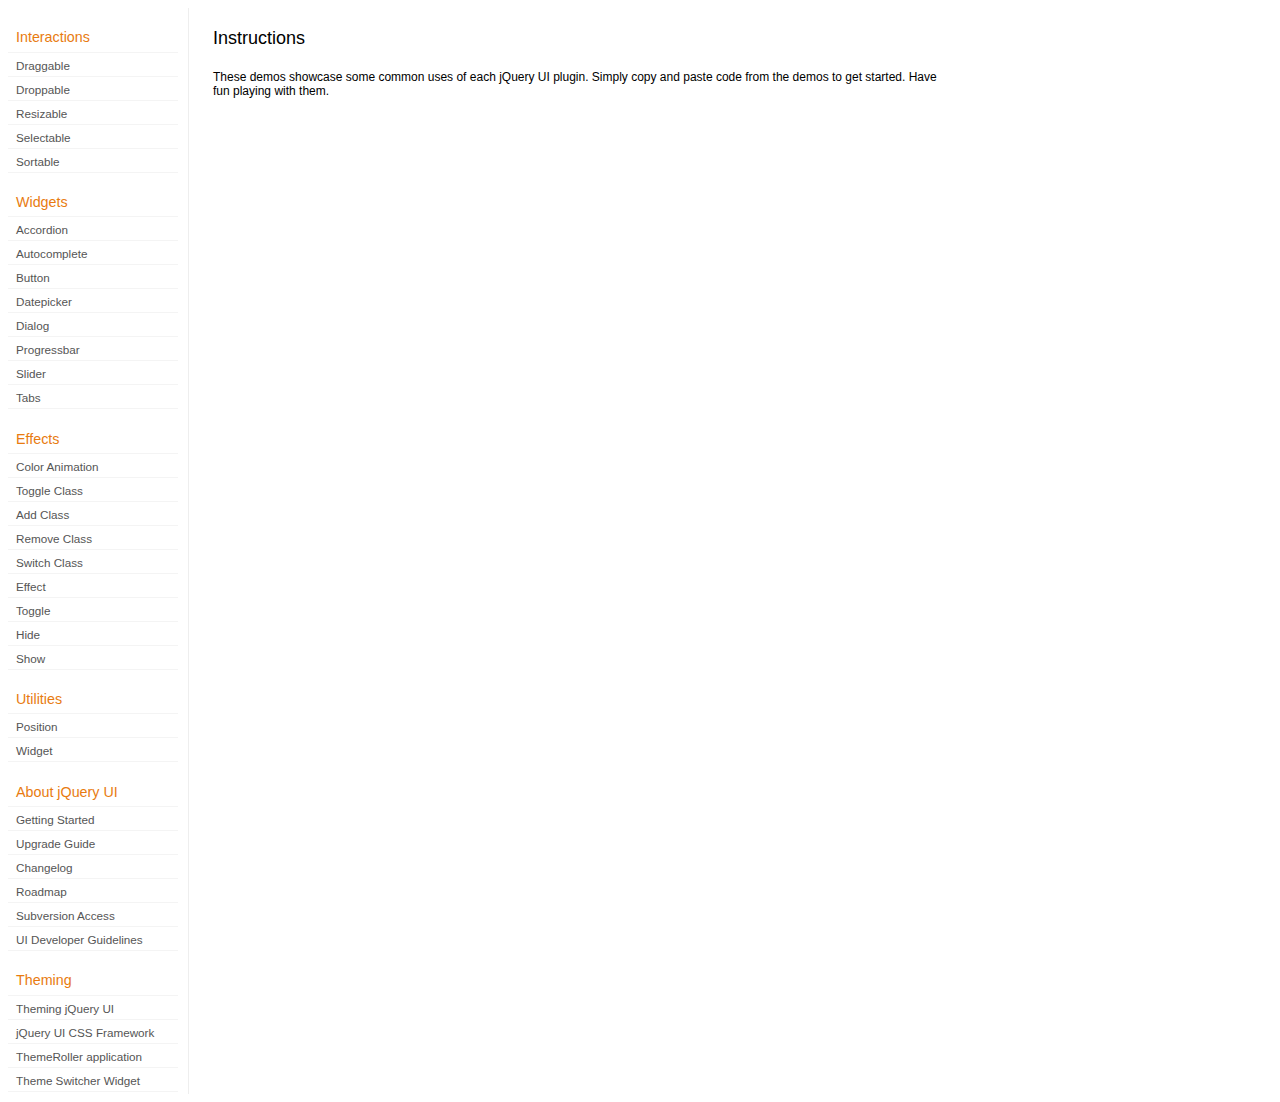
<file: AdvancedJQuery/exercise/libs/jquery-ui-1.8.16/development-bundle/demos/index.html>
<!DOCTYPE html>
<html lang="en">
<head>
	<meta charset="utf-8">
	<title>jQuery UI Demos</title>
	<link rel="stylesheet" href="../themes/base/jquery.ui.all.css">
	<link rel="stylesheet" href="demos.css">
	<script src="../jquery-1.6.2.js"></script>
	<script src="../external/jquery.bgiframe-2.1.2.js"></script>
	<script src="../ui/jquery.ui.core.js"></script>
	<script src="../ui/jquery.ui.widget.js"></script>
	<script src="../ui/jquery.ui.mouse.js"></script>
	<script src="../ui/jquery.ui.accordion.js"></script>
	<script src="../ui/jquery.ui.autocomplete.js"></script>
	<script src="../ui/jquery.ui.button.js"></script>
	<script src="../ui/jquery.ui.datepicker.js"></script>
	<script src="../ui/jquery.ui.dialog.js"></script>
	<script src="../ui/jquery.ui.draggable.js"></script>
	<script src="../ui/jquery.ui.droppable.js"></script>
	<script src="../ui/jquery.ui.position.js"></script>
	<script src="../ui/jquery.ui.progressbar.js"></script>
	<script src="../ui/jquery.ui.resizable.js"></script>
	<script src="../ui/jquery.ui.selectable.js"></script>
	<script src="../ui/jquery.ui.slider.js"></script>
	<script src="../ui/jquery.ui.sortable.js"></script>
	<script src="../ui/jquery.ui.tabs.js"></script>
	<script src="../ui/jquery.effects.core.js"></script>
	<script src="../ui/jquery.effects.blind.js"></script>
	<script src="../ui/jquery.effects.bounce.js"></script>
	<script src="../ui/jquery.effects.clip.js"></script>
	<script src="../ui/jquery.effects.drop.js"></script>
	<script src="../ui/jquery.effects.explode.js"></script>
	<script src="../ui/jquery.effects.fold.js"></script>
	<script src="../ui/jquery.effects.highlight.js"></script>
	<script src="../ui/jquery.effects.pulsate.js"></script>
	<script src="../ui/jquery.effects.scale.js"></script>
	<script src="../ui/jquery.effects.shake.js"></script>
	<script src="../ui/jquery.effects.slide.js"></script>
	<script src="../ui/jquery.effects.transfer.js"></script>
	<script src="../ui/i18n/jquery.ui.datepicker-af.js"></script>
	<script src="../ui/i18n/jquery.ui.datepicker-ar.js"></script>
	<script src="../ui/i18n/jquery.ui.datepicker-ar-DZ.js"></script>
	<script src="../ui/i18n/jquery.ui.datepicker-az.js"></script>
	<script src="../ui/i18n/jquery.ui.datepicker-bs.js"></script>
	<script src="../ui/i18n/jquery.ui.datepicker-bg.js"></script>
	<script src="../ui/i18n/jquery.ui.datepicker-ca.js"></script>
	<script src="../ui/i18n/jquery.ui.datepicker-cs.js"></script>
	<script src="../ui/i18n/jquery.ui.datepicker-da.js"></script>
	<script src="../ui/i18n/jquery.ui.datepicker-de.js"></script>
	<script src="../ui/i18n/jquery.ui.datepicker-el.js"></script>
	<script src="../ui/i18n/jquery.ui.datepicker-en-AU.js"></script>
	<script src="../ui/i18n/jquery.ui.datepicker-en-GB.js"></script>
	<script src="../ui/i18n/jquery.ui.datepicker-en-NZ.js"></script>
	<script src="../ui/i18n/jquery.ui.datepicker-eo.js"></script>
	<script src="../ui/i18n/jquery.ui.datepicker-es.js"></script>
	<script src="../ui/i18n/jquery.ui.datepicker-et.js"></script>
	<script src="../ui/i18n/jquery.ui.datepicker-eu.js"></script>
	<script src="../ui/i18n/jquery.ui.datepicker-fa.js"></script>
	<script src="../ui/i18n/jquery.ui.datepicker-fi.js"></script>
	<script src="../ui/i18n/jquery.ui.datepicker-fo.js"></script>
	<script src="../ui/i18n/jquery.ui.datepicker-fr.js"></script>
	<script src="../ui/i18n/jquery.ui.datepicker-fr-CH.js"></script>
	<script src="../ui/i18n/jquery.ui.datepicker-gl.js"></script>
	<script src="../ui/i18n/jquery.ui.datepicker-he.js"></script>
	<script src="../ui/i18n/jquery.ui.datepicker-hr.js"></script>
	<script src="../ui/i18n/jquery.ui.datepicker-hu.js"></script>
	<script src="../ui/i18n/jquery.ui.datepicker-hy.js"></script>
	<script src="../ui/i18n/jquery.ui.datepicker-id.js"></script>
	<script src="../ui/i18n/jquery.ui.datepicker-is.js"></script>
	<script src="../ui/i18n/jquery.ui.datepicker-it.js"></script>
	<script src="../ui/i18n/jquery.ui.datepicker-ja.js"></script>
	<script src="../ui/i18n/jquery.ui.datepicker-ko.js"></script>
	<script src="../ui/i18n/jquery.ui.datepicker-kz.js"></script>
	<script src="../ui/i18n/jquery.ui.datepicker-lt.js"></script>
	<script src="../ui/i18n/jquery.ui.datepicker-lv.js"></script>
	<script src="../ui/i18n/jquery.ui.datepicker-ml.js"></script>
	<script src="../ui/i18n/jquery.ui.datepicker-ms.js"></script>
	<script src="../ui/i18n/jquery.ui.datepicker-nl.js"></script>
	<script src="../ui/i18n/jquery.ui.datepicker-no.js"></script>
	<script src="../ui/i18n/jquery.ui.datepicker-pl.js"></script>
	<script src="../ui/i18n/jquery.ui.datepicker-pt.js"></script>
	<script src="../ui/i18n/jquery.ui.datepicker-pt-BR.js"></script>
	<script src="../ui/i18n/jquery.ui.datepicker-rm.js"></script>
	<script src="../ui/i18n/jquery.ui.datepicker-ro.js"></script>
	<script src="../ui/i18n/jquery.ui.datepicker-ru.js"></script>
	<script src="../ui/i18n/jquery.ui.datepicker-sk.js"></script>
	<script src="../ui/i18n/jquery.ui.datepicker-sl.js"></script>
	<script src="../ui/i18n/jquery.ui.datepicker-sq.js"></script>
	<script src="../ui/i18n/jquery.ui.datepicker-sr.js"></script>
	<script src="../ui/i18n/jquery.ui.datepicker-sr-SR.js"></script>
	<script src="../ui/i18n/jquery.ui.datepicker-sv.js"></script>
	<script src="../ui/i18n/jquery.ui.datepicker-ta.js"></script>
	<script src="../ui/i18n/jquery.ui.datepicker-th.js"></script>
	<script src="../ui/i18n/jquery.ui.datepicker-tj.js"></script>
	<script src="../ui/i18n/jquery.ui.datepicker-tr.js"></script>
	<script src="../ui/i18n/jquery.ui.datepicker-uk.js"></script>
	<script src="../ui/i18n/jquery.ui.datepicker-vi.js"></script>
	<script src="../ui/i18n/jquery.ui.datepicker-zh-CN.js"></script>
	<script src="../ui/i18n/jquery.ui.datepicker-zh-HK.js"></script>
	<script src="../ui/i18n/jquery.ui.datepicker-zh-TW.js"></script>
	<script>
	$(function() {
		
		$('.left-nav a').click(function(ev) {
			window.location.hash = this.href.replace(/.+\/([^\/]+)\/index\.html/,'$1') + '|default';
			loadPage(this.href);
			$('.left-nav a.selected').removeClass('selected');
			$(this).addClass('selected');
			ev.preventDefault();
		});
		
		if (window.location.hash) {
			if (window.location.hash.indexOf('|') === -1) {
				window.location.hash += '|default';	
			}			
			var path = window.location.href.replace(/(index\.html)?#/,'');
			path = path.replace('\|','/') + '.html';
			loadPage(path);
		}		

		function loadPage(path) {			
			var section = path.replace(/\/[^\/]+\.html/,'');
			var header = section.replace(/.+\/([^\/]+)/,'$1').replace(/_/, ' ');
			
			$('td.normal div.normal')
				.empty()
				.append('<h4 class="demo-subheader">Functional demo:</h4>')
				.append('<h3 class="demo-header">'+ header +'</h3>')
				.append('<div id="demo-config"></div>')
				.find('#demo-config')
					.append('<div id="demo-frame"></div><div id="demo-config-menu"></div><div id="demo-link"><a class="demoWindowLink" href="#"><span class="ui-icon ui-icon-newwin"></span>Open demo in a new window</a></div>')
					.find('#demo-config-menu')
						.load(section + '/index.html .demos-nav', function() {
							$('#demo-config-menu a').each(function() {
								this.setAttribute('href', section + '/' + this.getAttribute('href').replace(/.+\/([^\/]+)/,'$1'));
								$(this).attr('target', 'demo-frame');
								$(this).click(function() {

									resetDemos();
									
									$(this).parents('ul').find('li').removeClass('demo-config-on');
									$(this).parent().addClass('demo-config-on');
									$('#demo-notes').fadeOut();

									//Set the hash to the actual page without ".html"
									window.location.hash = header + '|' + this.getAttribute('href').match((/\/([^\/\\]+)\.html/))[1];

									loadDemo(this.getAttribute('href'));

									return false;
								});
							});

							if (window.location.hash) {
								var demo = window.location.hash.split('|')[1];
								$('#demo-config-menu a').each(function(){
									if (this.href.indexOf(demo + '.html') !== -1) {
										$(this).parents('ul').find('li').removeClass('demo-config-on');
										$(this).parent().addClass('demo-config-on');									
										loadDemo(this.href);										
									}
								});
							}

							updateDemoNotes();
						})
					.end()
					.find('#demo-link a')
						.bind('click', function(ev){
							window.open(this.href);
							ev.preventDefault();
						})
					.end()
				.end()
			;
			
			resetDemos();
		}
				
		function loadDemo(path) {
			var directory = path.match(/([^\/]+)\/[^\/\.]+\.html$/)[1];
			$.get(path, function(data) {
				var source = data;
				data = data.replace(/<script.*>.*<\/script>/ig,""); // Remove script tags
				data = data.replace(/<\/?link.*>/ig,""); //Remove link tags
				data = data.replace(/<\/?html.*>/ig,""); //Remove html tag
				data = data.replace(/<\/?body.*>/ig,""); //Remove body tag
				data = data.replace(/<\/?head.*>/ig,""); //Remove head tag
				data = data.replace(/<\/?!doctype.*>/ig,""); //Remove doctype
				data = data.replace(/<title.*>.*<\/title>/ig,""); // Remove title tags
				data = data.replace(/((href|src)=["'])(?!(http|#))/ig, "$1" + directory + "/");

				$('#demo-style').remove();
				$('#demo-frame').empty().html(data);
				$('#demo-frame style').clone().appendTo('head').attr('id','demo-style');
				$('#demo-link a').attr('href', path);
				updateDemoNotes();
				updateDemoSource(source);
				
				if (/default.html$/.test(path)) {
					$.get("documentation/docs-" + path.match(/demos\/(.+)\//)[1] + ".html", function(html) {
						$("#demo-source").after(html);
						$("#widget-docs").tabs();
						$(".param-header").click(function() {
							$(this).parent().toggleClass("param-open").end().next().toggle();
						});
						$(".docs-list-header").each(function() {
							var header = $(this);
							var details = header.next().find(".param-details").hide();
							$("a:first", header).click(function() {
								details.show().parent().addClass("param-open");
								return false;
							});
							$("a:last", header).click(function() {
								details.hide().parent().removeClass("param-open");
								return false;
							});
						});
					});
				}
			});
		}

		function updateDemoNotes() {
			var notes = $('#demo-frame .demo-description');
			if ($('#demo-notes').length == 0) {
				$('<div id="demo-notes"></div>').insertAfter('#demo-config');
			}
			$('#demo-notes').hide().empty().html(notes.html());
			$('#demo-notes').show();
			notes.hide();
		}
		
		function updateDemoSource(source) {
			if ($('#demo-source').length == 0) {
				$('<div id="demo-source"><a href="#" class="source-closed">View Source</a><div><pre><code></code></pre></div></div>').insertAfter('#demo-notes');
				$('#demo-source').find(">a").click(function() {
					$(this).toggleClass("source-closed").toggleClass("source-open").next().toggle();
					return false;
				}).end().find(">div").hide();
			}
			var cleanedSource = source
				.replace('themes/base/jquery.ui.all.css', 'theme/jquery.ui.all.css')
				.replace(/\s*\x3Clink.*demos\x2Ecss.*\x3E\s*/, '\r\n\t')
				.replace(/\x2E\x2E\x2F\x2E\x2E\x2F/g, '');

			$('#demo-source code').empty().text(cleanedSource);
		}
		
		function resetDemos() {
			$.datepicker.setDefaults($.extend({showMonthAfterYear: false}, $.datepicker.regional['']));
			$(".ui-dialog-content").remove();			
		}
				
	});
	</script>
</head>
<body>

<table class="layout-grid" cellspacing="0" cellpadding="0">
	<tr>
		<td class="left-nav">
			<dl class="demos-nav">
				<dt>Interactions</dt>
					<dd><a href="draggable/index.html">Draggable</a></dd>
					<dd><a href="droppable/index.html">Droppable</a></dd>
					<dd><a href="resizable/index.html">Resizable</a></dd>
					<dd><a href="selectable/index.html">Selectable</a></dd>
					<dd><a href="sortable/index.html">Sortable</a></dd>
				<dt>Widgets</dt>
					<dd><a href="accordion/index.html">Accordion</a></dd>
					<dd><a href="autocomplete/index.html">Autocomplete</a></dd>
					<dd><a href="button/index.html">Button</a></dd>
					<dd><a href="datepicker/index.html">Datepicker</a></dd>
					<dd><a href="dialog/index.html">Dialog</a></dd>
					<dd><a href="progressbar/index.html">Progressbar</a></dd>
					<dd><a href="slider/index.html">Slider</a></dd>
					<dd><a href="tabs/index.html">Tabs</a></dd>
				<dt>Effects</dt>
					<dd><a href="animate/index.html">Color Animation</a></dd>
					<dd><a href="toggleClass/index.html">Toggle Class</a></dd>
					<dd><a href="addClass/index.html">Add Class</a></dd>
					<dd><a href="removeClass/index.html">Remove Class</a></dd>
					<dd><a href="switchClass/index.html">Switch Class</a></dd>
					<dd><a href="effect/index.html">Effect</a></dd>
					<dd><a href="toggle/index.html">Toggle</a></dd>
					<dd><a href="hide/index.html">Hide</a></dd>
					<dd><a href="show/index.html">Show</a></dd>
				<dt>Utilities</dt>
					<dd><a href="position/index.html">Position</a></dd>
					<dd><a href="widget/index.html">Widget</a></dd>
				<dt>About jQuery UI</dt>
					<dd><a href="http://jqueryui.com/docs/Getting_Started">Getting Started</a></dd>
					<dd><a href="http://jqueryui.com/docs/Upgrade_Guide">Upgrade Guide</a></dd>					
					<dd><a href="http://jqueryui.com/docs/Changelog">Changelog</a></dd>
					<dd><a href="http://jqueryui.com/docs/Roadmap">Roadmap</a></dd>
					<dd><a href="http://jqueryui.com/docs/Subversion">Subversion Access</a></dd>
					<dd><a href="http://jqueryui.com/docs/Developer_Guide">UI Developer Guidelines</a></dd>
				<dt>Theming</dt>
					<dd><a href="http://jqueryui.com/docs/Theming">Theming jQuery UI</a></dd>
					<dd><a href="http://jqueryui.com/docs/Theming/API">jQuery UI CSS Framework</a></dd>
					<dd><a href="http://jqueryui.com/docs/Theming/Themeroller">ThemeRoller application</a></dd>
					<dd><a href="http://jqueryui.com/docs/Theming/ThemeSwitcher">Theme Switcher Widget</a></dd>

			</dl>
		</td>
		<td class="normal">

			<div class="normal">

					<h3>Instructions</h3>
					<p>
						These demos showcase some common uses of each jQuery UI plugin. Simply copy and paste code from the demos to get started. Have fun playing with them.
					</p>
				
			</div>

		</td>
	</tr>
</table>
</body>
</html>
</file>
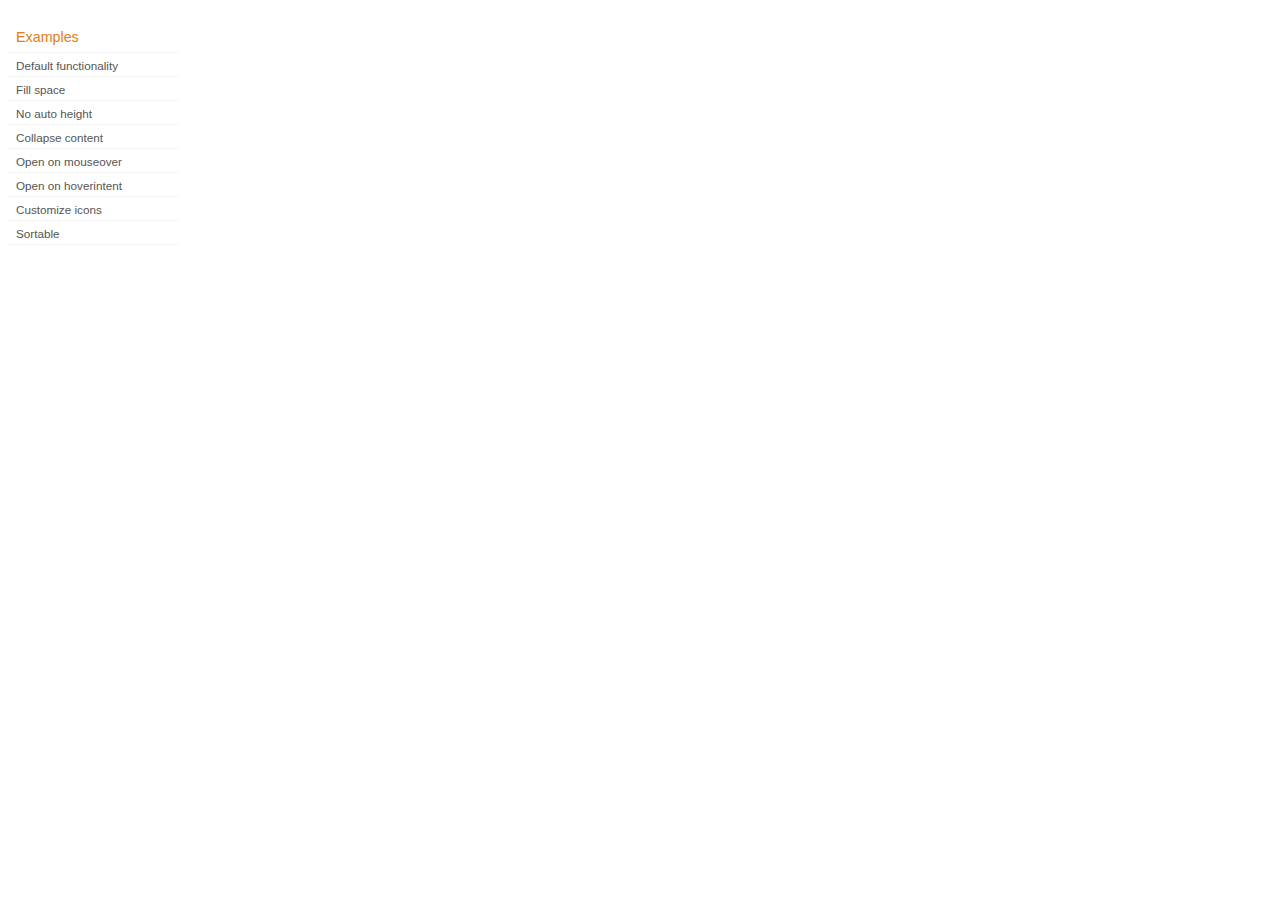
<file: AdvancedJQuery/exercise/libs/jquery-ui-1.8.16/development-bundle/demos/accordion/index.html>
<!DOCTYPE html>
<html lang="en">
<head>
	<meta charset="utf-8">
	<title>jQuery UI Accordion Demos</title>
	<link rel="stylesheet" href="../demos.css">
</head>
<body>

<div class="demos-nav">
	<h4>Examples</h4>
	<ul>
		<li class="demo-config-on"><a href="default.html">Default functionality</a></li>
		<li><a href="fillspace.html">Fill space</a></li>
		<li><a href="no-auto-height.html">No auto height</a></li>
		<li><a href="collapsible.html">Collapse content</a></li>
		<li><a href="mouseover.html">Open on mouseover</a></li>
		<li><a href="hoverintent.html">Open on hoverintent</a></li>
		<li><a href="custom-icons.html">Customize icons</a></li>
		<li><a href="sortable.html">Sortable</a></li>
	</ul>
</div>

</body>
</html>
</file>
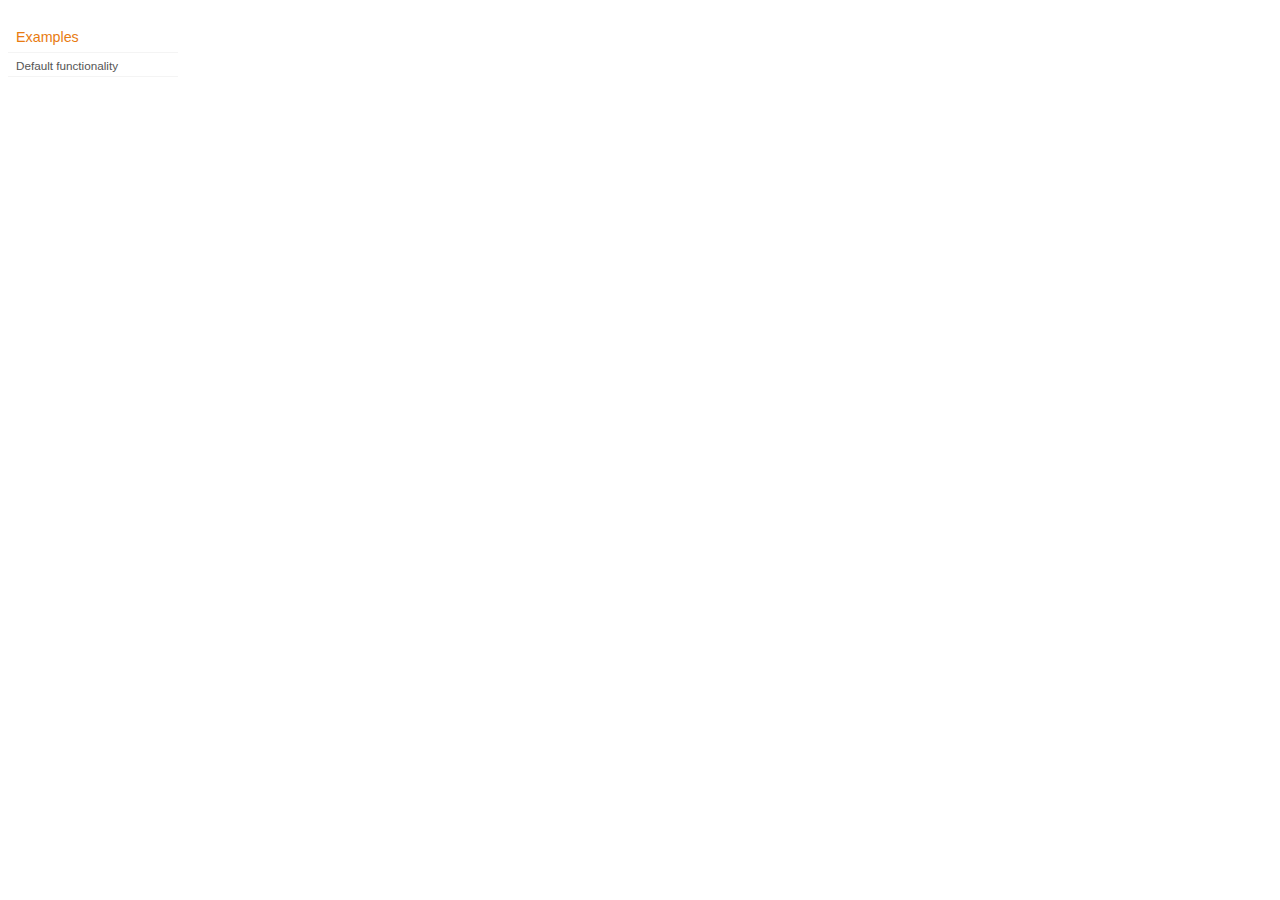
<file: AdvancedJQuery/exercise/libs/jquery-ui-1.8.16/development-bundle/demos/addClass/index.html>
<!DOCTYPE html>
<html lang="en">
<head>
	<meta charset="utf-8">
	<title>jQuery UI Effects Demos</title>
	<link rel="stylesheet" href="../demos.css">
</head>
<body>

<div class="demos-nav">
	<h4>Examples</h4>
	<ul>
		<li class="demo-config-on"><a href="default.html">Default functionality</a></li>
	</ul>
</div>

</body>
</html>
</file>
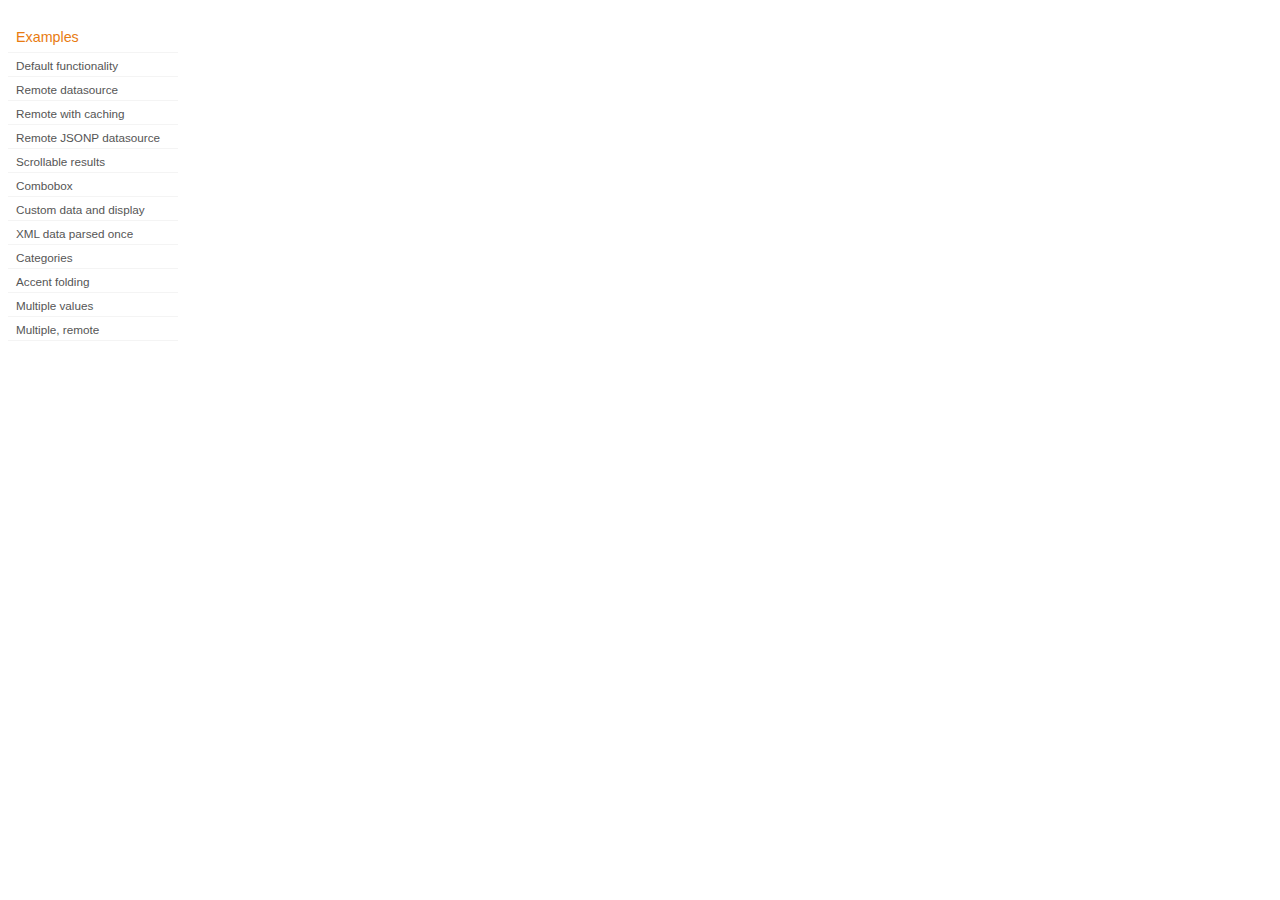
<file: AdvancedJQuery/exercise/libs/jquery-ui-1.8.16/development-bundle/demos/autocomplete/index.html>
<!DOCTYPE html>
<html lang="en">
<head>
	<meta charset="utf-8">
	<title>jQuery UI Autocomplete Demos</title>
	<link rel="stylesheet" href="../demos.css">
</head>
<body>
	<div class="demos-nav">
		<h4>Examples</h4>
		<ul>
			<li class="demo-config-on"><a href="default.html">Default functionality</a></li>
			<li><a href="remote.html">Remote datasource</a></li>
			<li><a href="remote-with-cache.html">Remote with caching</a></li>
			<li><a href="remote-jsonp.html">Remote JSONP datasource</a></li>
			<li><a href="maxheight.html">Scrollable results</a></li>
			<li><a href="combobox.html">Combobox</a></li>
			<li><a href="custom-data.html">Custom data and display</a></li>
			<li><a href="xml.html">XML data parsed once</a></li>
			<li><a href="categories.html">Categories</a></li>
			<li><a href="folding.html">Accent folding</a></li>
			<li><a href="multiple.html">Multiple values</a></li>
			<li><a href="multiple-remote.html">Multiple, remote</a></li>
		</ul>
	</div>
</body>
</html>
</file>
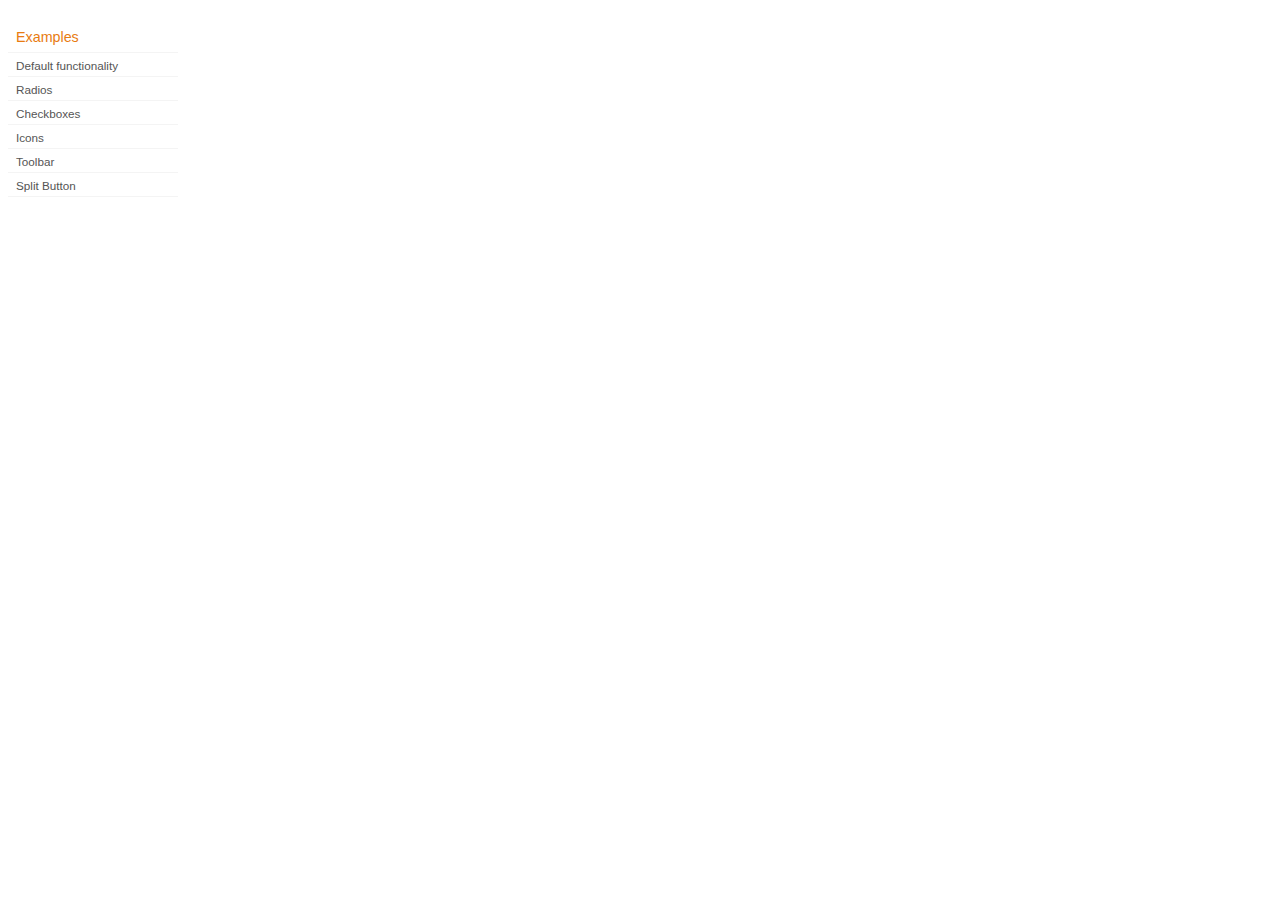
<file: AdvancedJQuery/exercise/libs/jquery-ui-1.8.16/development-bundle/demos/button/index.html>
<!DOCTYPE html>
<html lang="en">
<head>
	<meta charset="utf-8">
	<title>jQuery UI Button Demos</title>
	<link rel="stylesheet" href="../demos.css">
</head>
<body>

<div class="demos-nav">
	<h4>Examples</h4>
	<ul>
		<li class="demo-config-on"><a href="default.html">Default functionality</a></li>
		<li><a href="radio.html">Radios</a></li>
		<li><a href="checkbox.html">Checkboxes</a></li>
		<li><a href="icons.html">Icons</a></li>
		<li><a href="toolbar.html">Toolbar</a></li>
		<li><a href="splitbutton.html">Split Button</a></li>
	</ul>
</div>

</body>
</html>
</file>
<file: AdvancedJQuery/slides/crosslink/plugins/syntaxhighlighter/styles/shCoreDefault.css>
/**
 * SyntaxHighlighter
 * http://alexgorbatchev.com/SyntaxHighlighter
 *
 * SyntaxHighlighter is donationware. If you are using it, please donate.
 * http://alexgorbatchev.com/SyntaxHighlighter/donate.html
 *
 * @version
 * 3.0.83 (July 02 2010)
 * 
 * @copyright
 * Copyright (C) 2004-2010 Alex Gorbatchev.
 *
 * @license
 * Dual licensed under the MIT and GPL licenses.
 */
.syntaxhighlighter a,
.syntaxhighlighter div,
.syntaxhighlighter code,
.syntaxhighlighter table,
.syntaxhighlighter table td,
.syntaxhighlighter table tr,
.syntaxhighlighter table tbody,
.syntaxhighlighter table thead,
.syntaxhighlighter table caption,
.syntaxhighlighter textarea {
  -moz-border-radius: 0 0 0 0 !important;
  -webkit-border-radius: 0 0 0 0 !important;
  background: none !important;
  border: 0 !important;
  bottom: auto !important;
  float: none !important;
  height: auto !important;
  left: auto !important;
  line-height: 1.1em !important;
  margin: 0 !important;
  outline: 0 !important;
  overflow: visible !important;
  padding: 0 !important;
  position: static !important;
  right: auto !important;
  text-align: left !important;
  top: auto !important;
  vertical-align: baseline !important;
  width: auto !important;
  box-sizing: content-box !important;
  font-family: "Consolas", "Bitstream Vera Sans Mono", "Courier New", Courier, monospace !important;
  font-weight: normal !important;
  font-style: normal !important;
  font-size: 1em !important;
  min-height: inherit !important;
  min-height: auto !important;
}

.syntaxhighlighter {
  width: 100% !important;
  margin: 1em 0 1em 0 !important;
  position: relative !important;
  overflow: auto !important;
  font-size: 1em !important;
}
.syntaxhighlighter.source {
  overflow: hidden !important;
}
.syntaxhighlighter .bold {
  font-weight: bold !important;
}
.syntaxhighlighter .italic {
  font-style: italic !important;
}
.syntaxhighlighter .line {
  white-space: pre !important;
}
.syntaxhighlighter table {
  width: 100% !important;
}
.syntaxhighlighter table caption {
  text-align: left !important;
  padding: .5em 0 0.5em 1em !important;
}
.syntaxhighlighter table td.code {
  width: 100% !important;
}
.syntaxhighlighter table td.code .container {
  position: relative !important;
}
.syntaxhighlighter table td.code .container textarea {
  box-sizing: border-box !important;
  position: absolute !important;
  left: 0 !important;
  top: 0 !important;
  width: 100% !important;
  height: 100% !important;
  border: none !important;
  background: white !important;
  padding-left: 1em !important;
  overflow: hidden !important;
  white-space: pre !important;
}
.syntaxhighlighter table td.gutter .line {
  text-align: right !important;
  padding: 0 0.5em 0 1em !important;
}
.syntaxhighlighter table td.code .line {
  padding: 0 1em !important;
}
.syntaxhighlighter.nogutter td.code .container textarea, .syntaxhighlighter.nogutter td.code .line {
  padding-left: 0em !important;
}
.syntaxhighlighter.show {
  display: block !important;
}
.syntaxhighlighter.collapsed table {
  display: none !important;
}
.syntaxhighlighter.collapsed .toolbar {
  padding: 0.1em 0.8em 0em 0.8em !important;
  font-size: 1em !important;
  position: static !important;
  width: auto !important;
  height: auto !important;
}
.syntaxhighlighter.collapsed .toolbar span {
  display: inline !important;
  margin-right: 1em !important;
}
.syntaxhighlighter.collapsed .toolbar span a {
  padding: 0 !important;
  display: none !important;
}
.syntaxhighlighter.collapsed .toolbar span a.expandSource {
  display: inline !important;
}
.syntaxhighlighter .toolbar {
  position: absolute !important;
  right: 1px !important;
  top: 1px !important;
  width: 11px !important;
  height: 11px !important;
  font-size: 10px !important;
  z-index: 10 !important;
}
.syntaxhighlighter .toolbar span.title {
  display: inline !important;
}
.syntaxhighlighter .toolbar a {
  display: block !important;
  text-align: center !important;
  text-decoration: none !important;
  padding-top: 1px !important;
}
.syntaxhighlighter .toolbar a.expandSource {
  display: none !important;
}
.syntaxhighlighter.ie {
  font-size: .9em !important;
  padding: 1px 0 1px 0 !important;
}
.syntaxhighlighter.ie .toolbar {
  line-height: 8px !important;
}
.syntaxhighlighter.ie .toolbar a {
  padding-top: 0px !important;
}
.syntaxhighlighter.printing .line.alt1 .content,
.syntaxhighlighter.printing .line.alt2 .content,
.syntaxhighlighter.printing .line.highlighted .number,
.syntaxhighlighter.printing .line.highlighted.alt1 .content,
.syntaxhighlighter.printing .line.highlighted.alt2 .content {
  background: none !important;
}
.syntaxhighlighter.printing .line .number {
  color: #bbbbbb !important;
}
.syntaxhighlighter.printing .line .content {
  color: black !important;
}
.syntaxhighlighter.printing .toolbar {
  display: none !important;
}
.syntaxhighlighter.printing a {
  text-decoration: none !important;
}
.syntaxhighlighter.printing .plain, .syntaxhighlighter.printing .plain a {
  color: black !important;
}
.syntaxhighlighter.printing .comments, .syntaxhighlighter.printing .comments a {
  color: #008200 !important;
}
.syntaxhighlighter.printing .string, .syntaxhighlighter.printing .string a {
  color: blue !important;
}
.syntaxhighlighter.printing .keyword {
  color: #006699 !important;
  font-weight: bold !important;
}
.syntaxhighlighter.printing .preprocessor {
  color: gray !important;
}
.syntaxhighlighter.printing .variable {
  color: #aa7700 !important;
}
.syntaxhighlighter.printing .value {
  color: #009900 !important;
}
.syntaxhighlighter.printing .functions {
  color: #ff1493 !important;
}
.syntaxhighlighter.printing .constants {
  color: #0066cc !important;
}
.syntaxhighlighter.printing .script {
  font-weight: bold !important;
}
.syntaxhighlighter.printing .color1, .syntaxhighlighter.printing .color1 a {
  color: gray !important;
}
.syntaxhighlighter.printing .color2, .syntaxhighlighter.printing .color2 a {
  color: #ff1493 !important;
}
.syntaxhighlighter.printing .color3, .syntaxhighlighter.printing .color3 a {
  color: red !important;
}
.syntaxhighlighter.printing .break, .syntaxhighlighter.printing .break a {
  color: black !important;
}

.syntaxhighlighter {
  background-color: white !important;
}
.syntaxhighlighter .line.alt1 {
  background-color: white !important;
}
.syntaxhighlighter .line.alt2 {
  background-color: white !important;
}
.syntaxhighlighter .line.highlighted.alt1, .syntaxhighlighter .line.highlighted.alt2 {
  background-color: #e0e0e0 !important;
}
.syntaxhighlighter .line.highlighted.number {
  color: black !important;
}
.syntaxhighlighter table caption {
  color: black !important;
}
.syntaxhighlighter .gutter {
  color: #afafaf !important;
}
.syntaxhighlighter .gutter .line {
  border-right: 3px solid #6ce26c !important;
}
.syntaxhighlighter .gutter .line.highlighted {
  background-color: #6ce26c !important;
  color: white !important;
}
.syntaxhighlighter.printing .line .content {
  border: none !important;
}
.syntaxhighlighter.collapsed {
  overflow: visible !important;
}
.syntaxhighlighter.collapsed .toolbar {
  color: blue !important;
  background: white !important;
  border: 1px solid #6ce26c !important;
}
.syntaxhighlighter.collapsed .toolbar a {
  color: blue !important;
}
.syntaxhighlighter.collapsed .toolbar a:hover {
  color: red !important;
}
.syntaxhighlighter .toolbar {
  color: white !important;
  background: #6ce26c !important;
  border: none !important;
}
.syntaxhighlighter .toolbar a {
  color: white !important;
}
.syntaxhighlighter .toolbar a:hover {
  color: black !important;
}
.syntaxhighlighter .plain, .syntaxhighlighter .plain a {
  color: black !important;
}
.syntaxhighlighter .comments, .syntaxhighlighter .comments a {
  color: #008200 !important;
}
.syntaxhighlighter .string, .syntaxhighlighter .string a {
  color: blue !important;
}
.syntaxhighlighter .keyword {
  color: #006699 !important;
}
.syntaxhighlighter .preprocessor {
  color: gray !important;
}
.syntaxhighlighter .variable {
  color: #aa7700 !important;
}
.syntaxhighlighter .value {
  color: #009900 !important;
}
.syntaxhighlighter .functions {
  color: #ff1493 !important;
}
.syntaxhighlighter .constants {
  color: #0066cc !important;
}
.syntaxhighlighter .script {
  font-weight: bold !important;
  color: #006699 !important;
  background-color: none !important;
}
.syntaxhighlighter .color1, .syntaxhighlighter .color1 a {
  color: gray !important;
}
.syntaxhighlighter .color2, .syntaxhighlighter .color2 a {
  color: #ff1493 !important;
}
.syntaxhighlighter .color3, .syntaxhighlighter .color3 a {
  color: red !important;
}

.syntaxhighlighter .keyword {
  font-weight: bold !important;
}
</file>
<file: AdvancedJQuery/exercise/libs/jquery-ui-1.8.16/development-bundle/demos/demos.css>
body {
	font-size: 62.5%;
}

table {
	font-size: 1em;
}

/* Site
   -------------------------------- */

body {
	font-family: "Trebuchet MS", "Helvetica", "Arial",  "Verdana", "sans-serif";
}

/* Layout
   -------------------------------- */

.layout-grid {
	width: 960px;
}

.layout-grid td {
	vertical-align: top;
}

.layout-grid td.left-nav {
	width: 140px;
}

.layout-grid td.normal {
	border-left: 1px solid #eee;
	padding: 20px 24px;
	font-family: "Trebuchet MS", "Helvetica", "Arial",  "Verdana", "sans-serif";
}

.layout-grid td.demos {
	background: url('/images/demos_bg.jpg') no-repeat;
	height: 337px;
	overflow: hidden;
}

/* Normal
   -------------------------------- */

.normal h3,
.normal h4 {
	margin: 0;
	font-weight: normal;
}

.normal h3 {
	padding: 0 0 9px;
	font-size: 1.8em;
}

.normal h4 {
	padding-bottom: 21px;
	border-bottom: 1px dashed #999;
	font-size: 1.2em;
	font-weight: bold;
}

.normal p {
	font-size: 1.2em;
}

/* Demos */

.demos-nav, .demos-nav dt, .demos-nav dd, .demos-nav ul, .demos-nav li {
	margin: 0;
	padding: 0
}

.demos-nav {
	float: left;
	width: 170px;
	font-size: 1.3em;
}

.demos-nav dt,
.demos-nav h4 {
	margin: 0;
	padding: 0;
	font: normal 1.1em "Trebuchet MS", "Helvetica", "Arial",  "Verdana", "sans-serif";
	color: #e87b10;
}

.demos-nav dt,
.demos-nav h4 {
	margin-top: 1.5em;
	margin-bottom: 0;
	padding-left: 8px;
	padding-bottom:5px;
	line-height: 1.2em;
	border-bottom: 1px solid #F4F4F4;
}

.demos-nav dd a,
.demos-nav li a {
	border-bottom: 1px solid #F4F4F4;
	display:block;
	padding: 4px 3px 4px 8px;
	font-size: 90%;
	text-decoration: none;
	color: #555 ;
	margin:2px 0;
	height:13px;
}

.demos-nav dd a:hover,
.demos-nav dd a:focus,
.demos-nav dd a:hover,
.demos-nav dd a:focus {
	background: #f3f3f3;
	color:#000;
	-moz-border-radius: 5px; -webkit-border-radius: 5px;
}
 .demos-nav dd a.selected {
	background: #555;
	color:#ffffff;
	-moz-border-radius: 5px; -webkit-border-radius: 5px;
}


/* new styles for demo pages, added by Filament 12.29.08
eventually we should convert the font sizes to ems -- using px for now to minimize style conflicts
*/

.normal h3.demo-header { font-size:32px; padding:0 0 5px; border-bottom:1px solid #eee; text-transform: capitalize; }
.normal h4.demo-subheader { font-size:10px; text-transform: uppercase; color:#999; padding:8px 0 3px; border:0; margin:0; }
.normal a:link,
.normal a:visited { color:#1b75bb; text-decoration:none; }
.normal a:hover,
.normal a:active { color:#0b559b; }

#demo-config { padding:20px 0 0; }

#demo-frame { float:left; width:540px; height:380px; border:1px solid #ddd; overflow: auto; position: relative; }
#demo-frame h3, #demo-frame h4 { padding: 0; font-weight: bold; font-size: 1em; }

#demo-config-menu { float:right; width:180px;  }
#demo-config-menu h4 { font-size:13px; color:#666; font-weight:normal; border:0; padding-left:18px; }

#demo-config-menu ul { list-style: none; padding: 0; margin: 0; }

#demo-config-menu li { font-size:12px; padding:0 0 0 10px; margin:3px 0; zoom: 1; }

#demo-config-menu li a:link,
#demo-config-menu li a:visited { display:block; padding:1px 8px 4px; border-bottom:1px dotted #b3b3b3; }
* html #demo-config-menu li a:link,
* html #demo-config-menu li a:visited { padding:1px 8px 2px; }
#demo-config-menu li a:hover,
#demo-config-menu li a:active { background-color:#f6f6f6; }

#demo-config-menu li.demo-config-on { background: url(images/demo-config-on-tile.gif) repeat-x left center; }

#demo-config-menu li.demo-config-on a:link,
#demo-config-menu li.demo-config-on a:visited,
#demo-config-menu li.demo-config-on a:hover,
#demo-config-menu li.demo-config-on a:active { background: url(images/demo-config-on.gif) no-repeat left; padding-left:18px; color:#fff; border:0; margin-left:-10px; margin-top: 0px; margin-bottom: 0px; }

#demo-source, #demo-notes {
	clear: both;
	padding: 20px 0 0;
	font-size: 1.3em;
}

#demo-notes { width:520px; color:#333; font-size: 1em; }
#demo-notes p code, .demo-description p code { padding: 0; font-weight: bold; }
#demo-source pre, #demo-source code { padding: 0; }
code, pre { padding:8px 0 8px 20px ; font-size: 1.2em; line-height:130%;  }

#demo-source a:link,
#demo-source a:visited,
#demo-source a:hover,
#demo-source a:active { font-size:12px; padding-left:13px; background-position: left center; background-repeat: no-repeat; }

#demo-source a.source-open:link,
#demo-source a.source-open:visited,
#demo-source a.source-open:hover,
#demo-source a.source-open:active { background-image: url(images/demo-spindown-open.gif); }

#demo-source a.source-closed:link,
#demo-source a.source-closed:visited,
#demo-source a.source-closed:hover,
#demo-source a.source-closed:active { background-image: url(images/demo-spindown-closed.gif); }

div.demo {
	padding:12px;
	font-family: "Trebuchet MS", "Arial", "Helvetica", "Verdana", "sans-serif";
}

div.demo h3.docs { clear:left; font-size:12px; font-weight:normal; padding:0 0 1em; margin:0; }

div.demo-description {
	clear:both;
	padding:12px;
	font-family: "Trebuchet MS", "Arial", "Helvetica", "Verdana", "sans-serif";
	font-size: 1.3em;
	line-height: 1.4em;
}

.ui-draggable, .ui-droppable {
	background-position: top left;
}

.left-nav .demos-nav {
	padding-right: 10px;
}

#demo-link { font-size:11px;  padding-top: 6px; clear: both; overflow: hidden; }
#demo-link a span.ui-icon { float:left; margin-right:3px; }

/* Component containers
----------------------------------*/
#widget-docs .ui-widget { font-family: Trebuchet MS,Verdana,Arial,sans-serif; font-size: 1em; }
#widget-docs .ui-widget input, #widget-docs .ui-widget select, #widget-docs .ui-widget textarea, #widget-docs .ui-widget button { font-family: Trebuchet MS,Verdana,Arial,sans-serif; font-size: 1em; }
#widget-docs .ui-widget-header { border: 1px solid #ffffff; background: #464646 url(images/464646_40x100_textures_01_flat_100.png) 50% 50% repeat-x; color: #ffffff; font-weight: bold; }
#widget-docs .ui-widget-header a { color: #ffffff; }
#widget-docs .ui-widget-content { border: 1px solid #ffffff; background: #ffffff url(images/ffffff_40x100_textures_01_flat_75.png) 50% 50% repeat-x; color: #222222; }
#widget-docs .ui-widget-content a { color: #222222; }

/* Interaction states
----------------------------------*/
#widget-docs .ui-state-default, #widget-docs .ui-widget-content #widget-docs .ui-state-default { border: 1px solid #666666; background: #555555 url(images/555555_40x100_textures_03_highlight_soft_75.png) 50% 50% repeat-x; font-weight: normal; color: #ffffff; outline: none; }
#widget-docs .ui-state-default a { color: #ffffff; text-decoration: none; outline: none; }
#widget-docs .ui-state-hover, #widget-docs .ui-widget-content #widget-docs .ui-state-hover, #widget-docs .ui-state-focus, #widget-docs .ui-widget-content #widget-docs .ui-state-focus { border: 1px solid #666666; background: #444444 url(images/444444_40x100_textures_03_highlight_soft_60.png) 50% 50% repeat-x; font-weight: normal; color: #ffffff; outline: none; }
#widget-docs .ui-state-hover a { color: #ffffff; text-decoration: none; outline: none; }
#widget-docs .ui-state-active, #widget-docs .ui-widget-content #widget-docs .ui-state-active { border: 1px solid #666666; background: #ffffff url(images/ffffff_40x100_textures_01_flat_65.png) 50% 50% repeat-x; font-weight: normal; color: #F6921E; outline: none; }
#widget-docs .ui-state-active a { color: #F6921E; outline: none; text-decoration: none; }

/* Interaction Cues
----------------------------------*/
#widget-docs .ui-state-highlight, #widget-docs .ui-widget-content #widget-docs .ui-state-highlight {border: 1px solid #fcefa1; background: #fbf9ee url(images/fbf9ee_40x100_textures_02_glass_55.png) 50% 50% repeat-x; color: #363636; }
#widget-docs .ui-state-error, #widget-docs .ui-widget-content #widget-docs .ui-state-error {border: 1px solid #cd0a0a; background: #fef1ec url(images/fef1ec_40x100_textures_05_inset_soft_95.png) 50% bottom repeat-x; color: #cd0a0a; }
#widget-docs .ui-state-error-text, #widget-docs .ui-widget-content #widget-docs .ui-state-error-text { color: #cd0a0a; }
#widget-docs .ui-state-disabled, #widget-docs .ui-widget-content #widget-docs .ui-state-disabled { opacity: .35; filter:Alpha(Opacity=35); background-image: none; }
#widget-docs .ui-priority-primary, #widget-docs .ui-widget-content #widget-docs .ui-priority-primary { font-weight: bold; }
#widget-docs .ui-priority-secondary, #widget-docs .ui-widget-content #widget-docs .ui-priority-secondary { opacity: .7; filter:Alpha(Opacity=70); font-weight: normal; }

/* Icons
----------------------------------*/

/* states and images */
#demo-frame-wrapper .ui-icon, #widget-docs .ui-icon { width: 16px; height: 16px; background-image: url(images/222222_256x240_icons_icons.png); }
#widget-docs .ui-widget-content .ui-icon {background-image: url(images/222222_256x240_icons_icons.png); }
#widget-docs .ui-widget-header .ui-icon {background-image: url(images/222222_256x240_icons_icons.png); }
#widget-docs .ui-state-default .ui-icon { background-image: url(images/888888_256x240_icons_icons.png); }
#widget-docs .ui-state-hover .ui-icon, #widget-docs .ui-state-focus .ui-icon {background-image: url(images/454545_256x240_icons_icons.png); }
#widget-docs .ui-state-active .ui-icon {background-image: url(images/454545_256x240_icons_icons.png); }
#widget-docs .ui-state-highlight .ui-icon {background-image: url(images/2e83ff_256x240_icons_icons.png); }
#widget-docs .ui-state-error .ui-icon, #widget-docs .ui-state-error-text .ui-icon {background-image: url(images/cd0a0a_256x240_icons_icons.png); }


/* Misc visuals
----------------------------------*/

/* Corner radius */
#widget-docs .ui-corner-tl { -moz-border-radius-topleft: 4px; -webkit-border-top-left-radius: 4px; }
#widget-docs .ui-corner-tr { -moz-border-radius-topright: 4px; -webkit-border-top-right-radius: 4px; }
#widget-docs .ui-corner-bl { -moz-border-radius-bottomleft: 4px; -webkit-border-bottom-left-radius: 4px; }
#widget-docs .ui-corner-br { -moz-border-radius-bottomright: 4px; -webkit-border-bottom-right-radius: 4px; }
#widget-docs .ui-corner-top { -moz-border-radius-topleft: 4px; -webkit-border-top-left-radius: 4px; -moz-border-radius-topright: 4px; -webkit-border-top-right-radius: 4px; }
#widget-docs .ui-corner-bottom { -moz-border-radius-bottomleft: 4px; -webkit-border-bottom-left-radius: 4px; -moz-border-radius-bottomright: 4px; -webkit-border-bottom-right-radius: 4px; }
#widget-docs .ui-corner-right {  -moz-border-radius-topright: 4px; -webkit-border-top-right-radius: 4px; -moz-border-radius-bottomright: 4px; -webkit-border-bottom-right-radius: 4px; }
#widget-docs .ui-corner-left { -moz-border-radius-topleft: 4px; -webkit-border-top-left-radius: 4px; -moz-border-radius-bottomleft: 4px; -webkit-border-bottom-left-radius: 4px; }
#widget-docs .ui-corner-all { -moz-border-radius: 4px; -webkit-border-radius: 4px; }

/* Overlays */
#widget-docs .ui-widget-overlay { background: #aaaaaa url(images/aaaaaa_40x100_textures_01_flat_0.png) 50% 50% repeat-x; opacity: .30;filter:Alpha(Opacity=30); }
#widget-docs .ui-widget-shadow { margin: -8px 0 0 -8px; padding: 8px; background: #aaaaaa url(images/aaaaaa_40x100_textures_01_flat_0.png) 50% 50% repeat-x; opacity: .30;filter:Alpha(Opacity=30); -moz-border-radius: 8px; -webkit-border-radius: 8px; }

/*
----------------------------------*/

#widget-docs { margin:20px 0 0; border: none; }

#widget-docs h2, #widget-docs h3, #widget-docs h4, #widget-docs p, #widget-docs ul, #widget-docs code { margin:0; padding:0; }
#widget-docs code { display:block; color:#444; font-size:.9em; margin:0 0 1em; }
#widget-docs code strong { color:#000; }
#widget-docs p { margin:0 3em 1.2em 0; }
#widget-docs p.intro { font-size:13px; color:#666; line-height:1.3; }
#widget-docs ul { list-style-type: none; }

#widget-docs h2 { font-size:16px; margin:1.2em 0 .5em; }
#widget-docs h3 { font-size:14px; color:#e6820E; margin:1.5em 0 .5em; }
.normal #widget-docs h4 { font-size:12px; color:#000; border:0; margin:0 0 .5em; }

#docs-overview-main { width:400px; }
#docs-overview-sidebar { float:right; width:200px; }
#docs-overview-sidebar a span { color:#666; }
#widget-docs #docs-overview-main p { margin-right:0; }
#widget-docs #docs-overview-sidebar h4 { padding-left:0; }

.docs-list-header { float:left; width:100%; margin:10px 0 0; border-bottom:1px solid #eee; }
#widget-docs .docs-list-header h2 { float:left; margin:0; }
#widget-docs .docs-list-header p { float:right; margin:5px 0; font-size:11px; }

.docs-list { float:left; width:100%; padding:0 0 10px; }
.docs-list .param-header { float:left; clear:left; width:100%; padding:8px 0; border-top:1px solid #eee; }
#widget-docs .param-header h3, #widget-docs .param-header p { margin:0; float:left; }
#widget-docs .param-header h3 { width:50%; }
#widget-docs .param-header h3 span { background: url(images/demo-spindown-closed.gif) no-repeat left; padding-left:13px; }
#widget-docs .param-open .param-header h3 span { background: url(images/demo-spindown-open.gif) no-repeat left; }
#widget-docs .param-header p { width:24%; }
#widget-docs .param-header p.param-type span { background: url(images/icon-docs-info.gif) no-repeat left; cursor:pointer; border-bottom:1px dashed #ccc; padding-left:15px; }

.param-details { padding-left:13px; }
.param-args { margin:0 0 1.5em; border-top:1px dotted #ccc;}
.param-args td { padding:3px 30px 3px 5px; border-bottom:1px dotted #ccc;  }


/* overrides for ui-tab styles */
#widget-docs ul.ui-tabs-nav { padding:0 0 0 8px; }
#widget-docs .ui-tabs-nav li { margin:5px 5px 0 0; }

#widget-docs .ui-tabs-nav li a:link,
#widget-docs .ui-tabs-nav li a:visited,
#widget-docs .ui-tabs-nav li a:hover,
#widget-docs .ui-tabs-nav li a:active { font-size:14px; padding:4px 1.2em 3px; color:#fff; }

#widget-docs .ui-tabs-nav li.ui-tabs-selected a:link,
#widget-docs .ui-tabs-nav li.ui-tabs-selected a:visited,
#widget-docs .ui-tabs-nav li.ui-tabs-selected a:hover,
#widget-docs .ui-tabs-nav li.ui-tabs-selected a:active { color:#e6820E; }

#widget-docs .ui-tabs-panel { padding:20px 9px; font-size:12px; line-height:1.4; color:#000; }

#widget-docs .ui-widget-content a:link,
#widget-docs .ui-widget-content a:visited { color:#1b75bb; text-decoration:none; }
#widget-docs .ui-widget-content a:hover,
#widget-docs .ui-widget-content a:active { color:#0b559b; }
</file>
<file: AdvancedJQuery/slides/crosslink/css/layout.css>
@import url('reset.css');




html {
	font-size: 28px;
}

html, body, #crosslink, .slide-container {
	width: 100%;
	height: 100%;
	position: fixed;
	top: 0;
	left: 0;
}

body {
	display: none;
}

@media print {
	html {
		font-size: 20px;
	}

	html, body {
		width: 14in !important;
		height: 8.495in !important;
		position: relative;
		overflow: hidden;
	}

	#crosslink, .slide-container {
		width: 100%;
		height: 100%;
		position: absolute;
		top: 0;
		left: 0;
	}
}



.slide {
	position: absolute;
	top: 0;
	left: 0;
	right: 0;
	bottom: 0;
}

#sidebar {
	position: absolute;
	top: 0;
	left: 0;
	width: 10em;
	bottom: 0;
	z-index: 1000;
}

code {
	text-transform: none;
}

@media only screen and ( max-width: 2240px ) { /* ( 2560 - 1920 / 2 ) + 1920 */
	body {
		font-size: 100%; /* 2240 / 560 * 25 */
	}
}

@media only screen and ( max-width: 1760px ) { /* ( 1920 - 1600 / 2 ) + 1600 */
	body {
		font-size: 90%; /* 1760 / 560 * 25 */
	}
}

@media only screen and ( max-width: 1440px ) { /* ( 1600 - 1280 / 2 ) + 1280 */
	body {
		font-size: 80%; /* 1440 / 560 * 25 */
	}
}

@media only screen and ( max-width: 1152px ) { /* ( 1280 - 1024 / 2 ) + 1024 */
	body {
		font-size: 70%; /* 1152 / 560 * 25 */
	}
}

@media only screen and ( max-width: 912px ) { /* ( 1024 - 800 / 2 ) + 800 */
	body {
		font-size: 60%; /* 912 / 560 * 25 */
	}
}

@media only screen and ( max-width: 720px ) { /* ( 800 - 640 / 2 ) + 640 */
	body {
		font-size: 50%; /* 720 / 560 * 25 */
	}
}

@media only screen and ( max-width: 560px ) { /* ( 640 - 480 / 2 ) + 480 */
	body {
		font-size: 40%;
	}
}

.slidenotes {
	display: none
}
</file>
<file: AdvancedJQuery/exercise/libs/jquery-qunit/qunit/qunit.css>
/**
 * QUnit v1.3.0pre - A JavaScript Unit Testing Framework
 *
 * http://docs.jquery.com/QUnit
 *
 * Copyright (c) 2011 John Resig, Jörn Zaefferer
 * Dual licensed under the MIT (MIT-LICENSE.txt)
 * or GPL (GPL-LICENSE.txt) licenses.
 */

/** Font Family and Sizes */

#qunit-tests, #qunit-header, #qunit-banner, #qunit-testrunner-toolbar, #qunit-userAgent, #qunit-testresult {
	font-family: "Helvetica Neue Light", "HelveticaNeue-Light", "Helvetica Neue", Calibri, Helvetica, Arial, sans-serif;
}

#qunit-testrunner-toolbar, #qunit-userAgent, #qunit-testresult, #qunit-tests li { font-size: small; }
#qunit-tests { font-size: smaller; }


/** Resets */

#qunit-tests, #qunit-tests ol, #qunit-header, #qunit-banner, #qunit-userAgent, #qunit-testresult {
	margin: 0;
	padding: 0;
}


/** Header */

#qunit-header {
	padding: 0.5em 0 0.5em 1em;

	color: #8699a4;
	background-color: #0d3349;

	font-size: 1.5em;
	line-height: 1em;
	font-weight: normal;

	border-radius: 15px 15px 0 0;
	-moz-border-radius: 15px 15px 0 0;
	-webkit-border-top-right-radius: 15px;
	-webkit-border-top-left-radius: 15px;
}

#qunit-header a {
	text-decoration: none;
	color: #c2ccd1;
}

#qunit-header a:hover,
#qunit-header a:focus {
	color: #fff;
}

#qunit-banner {
	height: 5px;
}

#qunit-testrunner-toolbar {
	padding: 0.5em 0 0.5em 2em;
	color: #5E740B;
	background-color: #eee;
}

#qunit-userAgent {
	padding: 0.5em 0 0.5em 2.5em;
	background-color: #2b81af;
	color: #fff;
	text-shadow: rgba(0, 0, 0, 0.5) 2px 2px 1px;
}


/** Tests: Pass/Fail */

#qunit-tests {
	list-style-position: inside;
}

#qunit-tests li {
	padding: 0.4em 0.5em 0.4em 2.5em;
	border-bottom: 1px solid #fff;
	list-style-position: inside;
}

#qunit-tests.hidepass li.pass, #qunit-tests.hidepass li.running  {
	display: none;
}

#qunit-tests li strong {
	cursor: pointer;
}

#qunit-tests li a {
	padding: 0.5em;
	color: #c2ccd1;
	text-decoration: none;
}
#qunit-tests li a:hover,
#qunit-tests li a:focus {
	color: #000;
}

#qunit-tests ol {
	margin-top: 0.5em;
	padding: 0.5em;

	background-color: #fff;

	border-radius: 15px;
	-moz-border-radius: 15px;
	-webkit-border-radius: 15px;

	box-shadow: inset 0px 2px 13px #999;
	-moz-box-shadow: inset 0px 2px 13px #999;
	-webkit-box-shadow: inset 0px 2px 13px #999;
}

#qunit-tests table {
	border-collapse: collapse;
	margin-top: .2em;
}

#qunit-tests th {
	text-align: right;
	vertical-align: top;
	padding: 0 .5em 0 0;
}

#qunit-tests td {
	vertical-align: top;
}

#qunit-tests pre {
	margin: 0;
	white-space: pre-wrap;
	word-wrap: break-word;
}

#qunit-tests del {
	background-color: #e0f2be;
	color: #374e0c;
	text-decoration: none;
}

#qunit-tests ins {
	background-color: #ffcaca;
	color: #500;
	text-decoration: none;
}

/*** Test Counts */

#qunit-tests b.counts                       { color: black; }
#qunit-tests b.passed                       { color: #5E740B; }
#qunit-tests b.failed                       { color: #710909; }

#qunit-tests li li {
	margin: 0.5em;
	padding: 0.4em 0.5em 0.4em 0.5em;
	background-color: #fff;
	border-bottom: none;
	list-style-position: inside;
}

/*** Passing Styles */

#qunit-tests li li.pass {
	color: #5E740B;
	background-color: #fff;
	border-left: 26px solid #C6E746;
}

#qunit-tests .pass                          { color: #528CE0; background-color: #D2E0E6; }
#qunit-tests .pass .test-name               { color: #366097; }

#qunit-tests .pass .test-actual,
#qunit-tests .pass .test-expected           { color: #999999; }

#qunit-banner.qunit-pass                    { background-color: #C6E746; }

/*** Failing Styles */

#qunit-tests li li.fail {
	color: #710909;
	background-color: #fff;
	border-left: 26px solid #EE5757;
	white-space: pre;
}

#qunit-tests > li:last-child {
	border-radius: 0 0 15px 15px;
	-moz-border-radius: 0 0 15px 15px;
	-webkit-border-bottom-right-radius: 15px;
	-webkit-border-bottom-left-radius: 15px;
}

#qunit-tests .fail                          { color: #000000; background-color: #EE5757; }
#qunit-tests .fail .test-name,
#qunit-tests .fail .module-name             { color: #000000; }

#qunit-tests .fail .test-actual             { color: #EE5757; }
#qunit-tests .fail .test-expected           { color: green;   }

#qunit-banner.qunit-fail                    { background-color: #EE5757; }


/** Result */

#qunit-testresult {
	padding: 0.5em 0.5em 0.5em 2.5em;

	color: #2b81af;
	background-color: #D2E0E6;

	border-bottom: 1px solid white;
}

/** Fixture */

#qunit-fixture {
	position: absolute;
	top: -10000px;
	left: -10000px;
}
</file>
